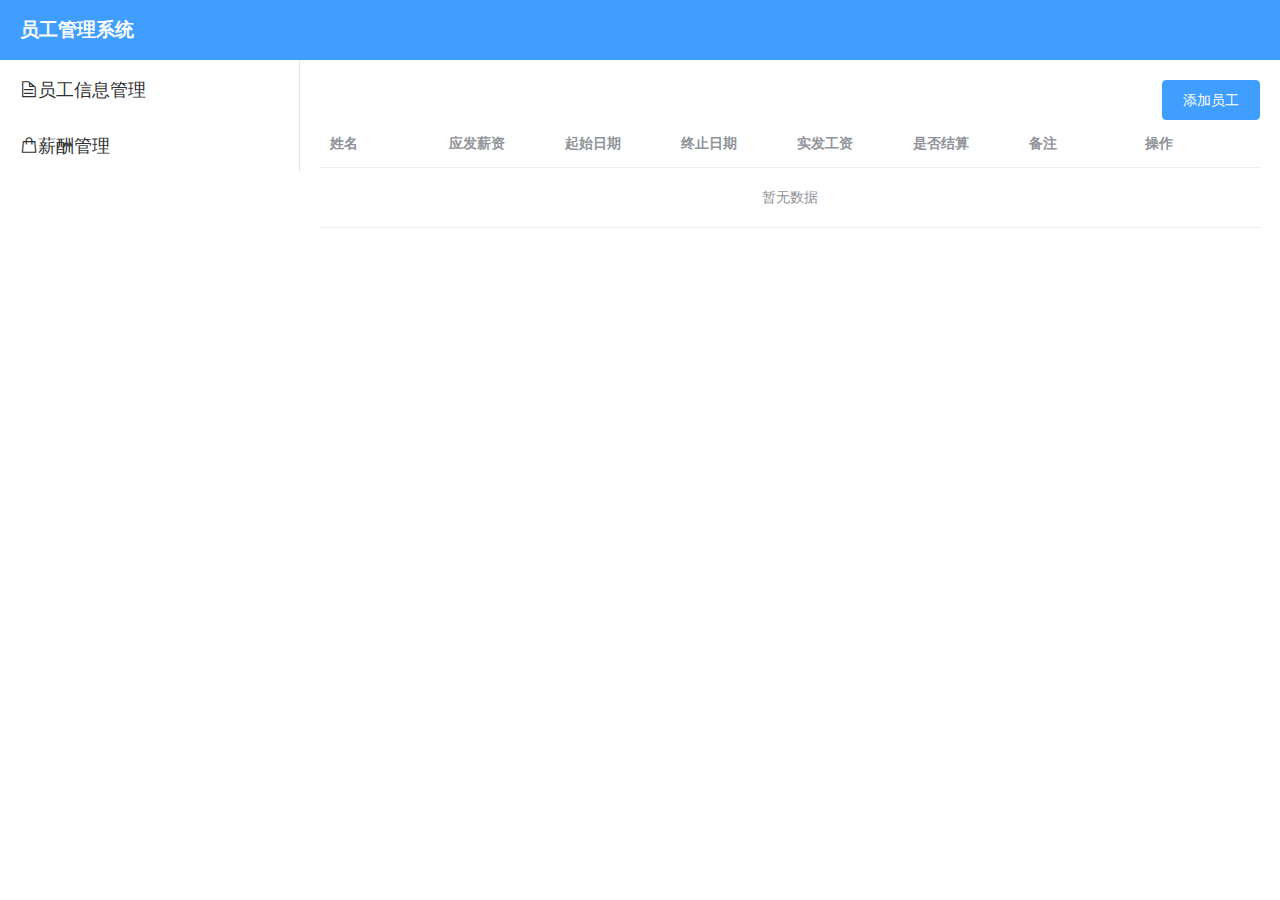
<file: static/wage.html>
<!DOCTYPE html>
<html lang="en">
<head>
	<meta charset="UTF-8">
	<title>薪资管理</title>
	<script src="lib/js/vue.js"></script>
	<script src="lib/js/elementui.js"></script>
	<script src="lib/js/axios.min.js"></script>
	<link rel="stylesheet" href="lib/css/animate.css">
	<link rel="stylesheet" href="lib/css/elementui.css">
	<link rel="stylesheet" href="css/index.css">
</head>
<body>
	<div id="wrap">
		<el-header>
			<h3>员工管理系统</h3>
		</el-header>
		<el-container>
			<el-aside>
				<el-menu>
					<el-menu-item index="1">
						<span slot="title" class="el-icon-document">员工信息管理</span>
					</el-menu-item>
					<el-menu-item index="2">
						<span slot="title" class="el-icon-goods">薪酬管理</span>
					</el-menu-item>
				</el-menu>
			</el-aside>
			<el-main>
				<el-button type="primary" style="float: right;" @click="add">添加员工</el-button>
				<el-dialog :visible.sync="dialog.visible" :title="dialog.massageTitle">
					<el-form label-width="80px" ref="dialog" :model="dialog.data" :rules="rules">
						<el-form-item label="姓名" prop="name">
							<el-input v-model="dialog.data.name"></el-input>
						</el-form-item>
						<el-form-item label="应发薪资" prop="wage">
							<el-input type="number" v-model="dialog.data.wage"></el-input>
						</el-form-item>
						<el-form-item label="起始日期" prop="startDate">
							<el-date-picker v-model="dialog.data.startDate" value-format="yyyy-MM-dd"></el-date-picker>
						</el-form-item>
						<el-form-item label="终止日期" prop="endDate">
							<el-date-picker v-model="dialog.data.endDate" value-format="yyyy-MM-dd"></el-date-picker>
						</el-form-item>
						<el-form-item label="实发工资" v-if="dialog.data.isPay==='已结算'" prop="realWage">
							<el-input type="number" v-model="dialog.data.realWage"></el-input>
						</el-form-item>
						<el-form-item label="是否结算">
							<el-radio-group v-model="dialog.data.isPay">
								<el-radio label="已结算">已结算</el-radio>
								<el-radio label="未结算">未结算</el-radio>
							</el-radio-group>
						</el-form-item>
						<el-form-item label="备注" prop="remark">
							<el-input v-model="dialog.data.remark"></el-input>
						</el-form-item>
						<el-form-item>
							<el-button type="primary" @click="submit">提交</el-button>
							<el-button @click="cancle">取消</el-button>
						</el-form-item>
					</el-form>
				</el-dialog>
				<el-table :data="wage">
				<el-table-column prop="name" label="姓名"></el-table-column>
				<el-table-column prop="wage" label="应发薪资"></el-table-column>
				<el-table-column prop="startDate" label="起始日期"></el-table-column>
				<el-table-column prop="endDate" label="终止日期"></el-table-column>
				<el-table-column prop="realWage" label="实发工资"></el-table-column>
				<el-table-column prop="isPay" label="是否结算"></el-table-column>
				<el-table-column prop="remark" label="备注"></el-table-column>
				<el-table-column label="操作" width="125px">
					<template slot-scope="data">
						<el-button size="small" class="el-icon-edit" type="primary" @click="editInfo(data.$index)"></el-button>
						<el-button size="small" class="el-icon-delete" type="danger" @click="deleteworkers(data.row.id)"></el-button>
					</template>
				</el-table-column>
			</el-main>
		</el-container>
	</div>
	<script src="js/wrap.js"></script>
</body>
</html>
</file>
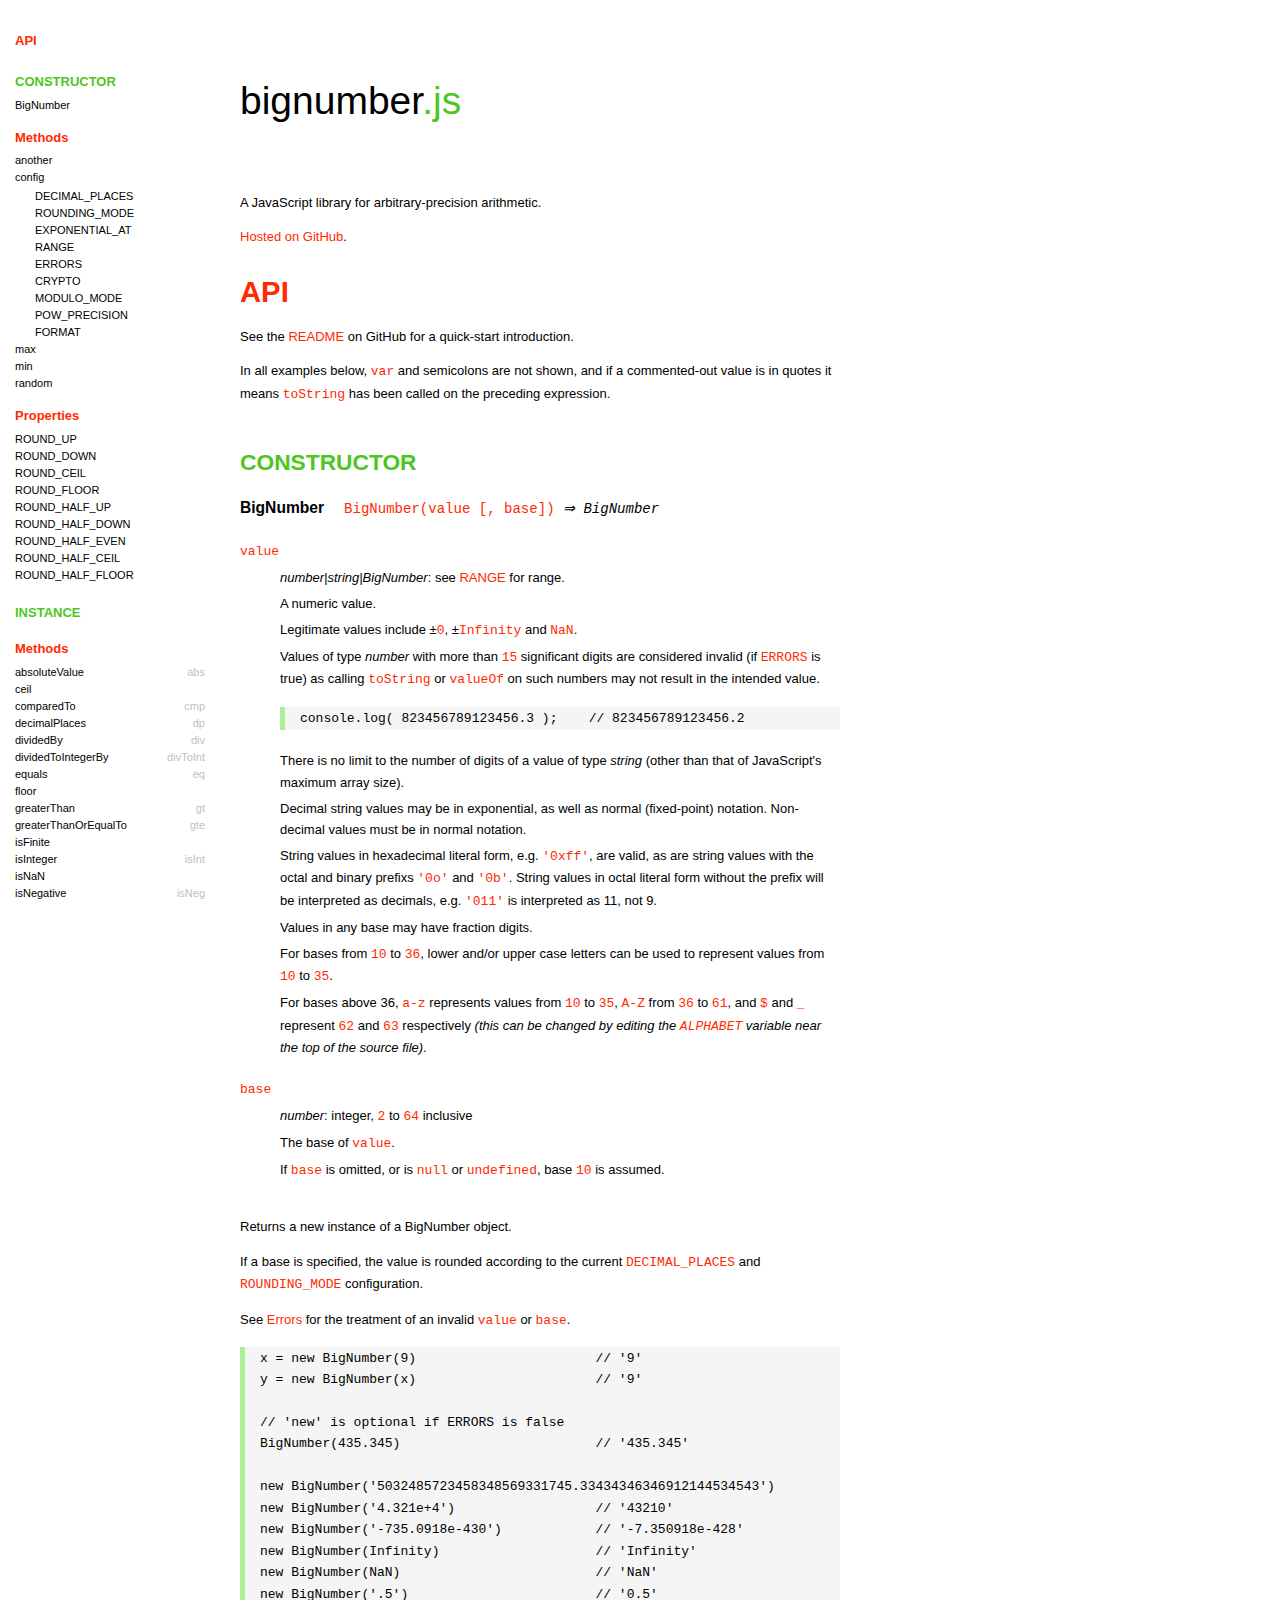
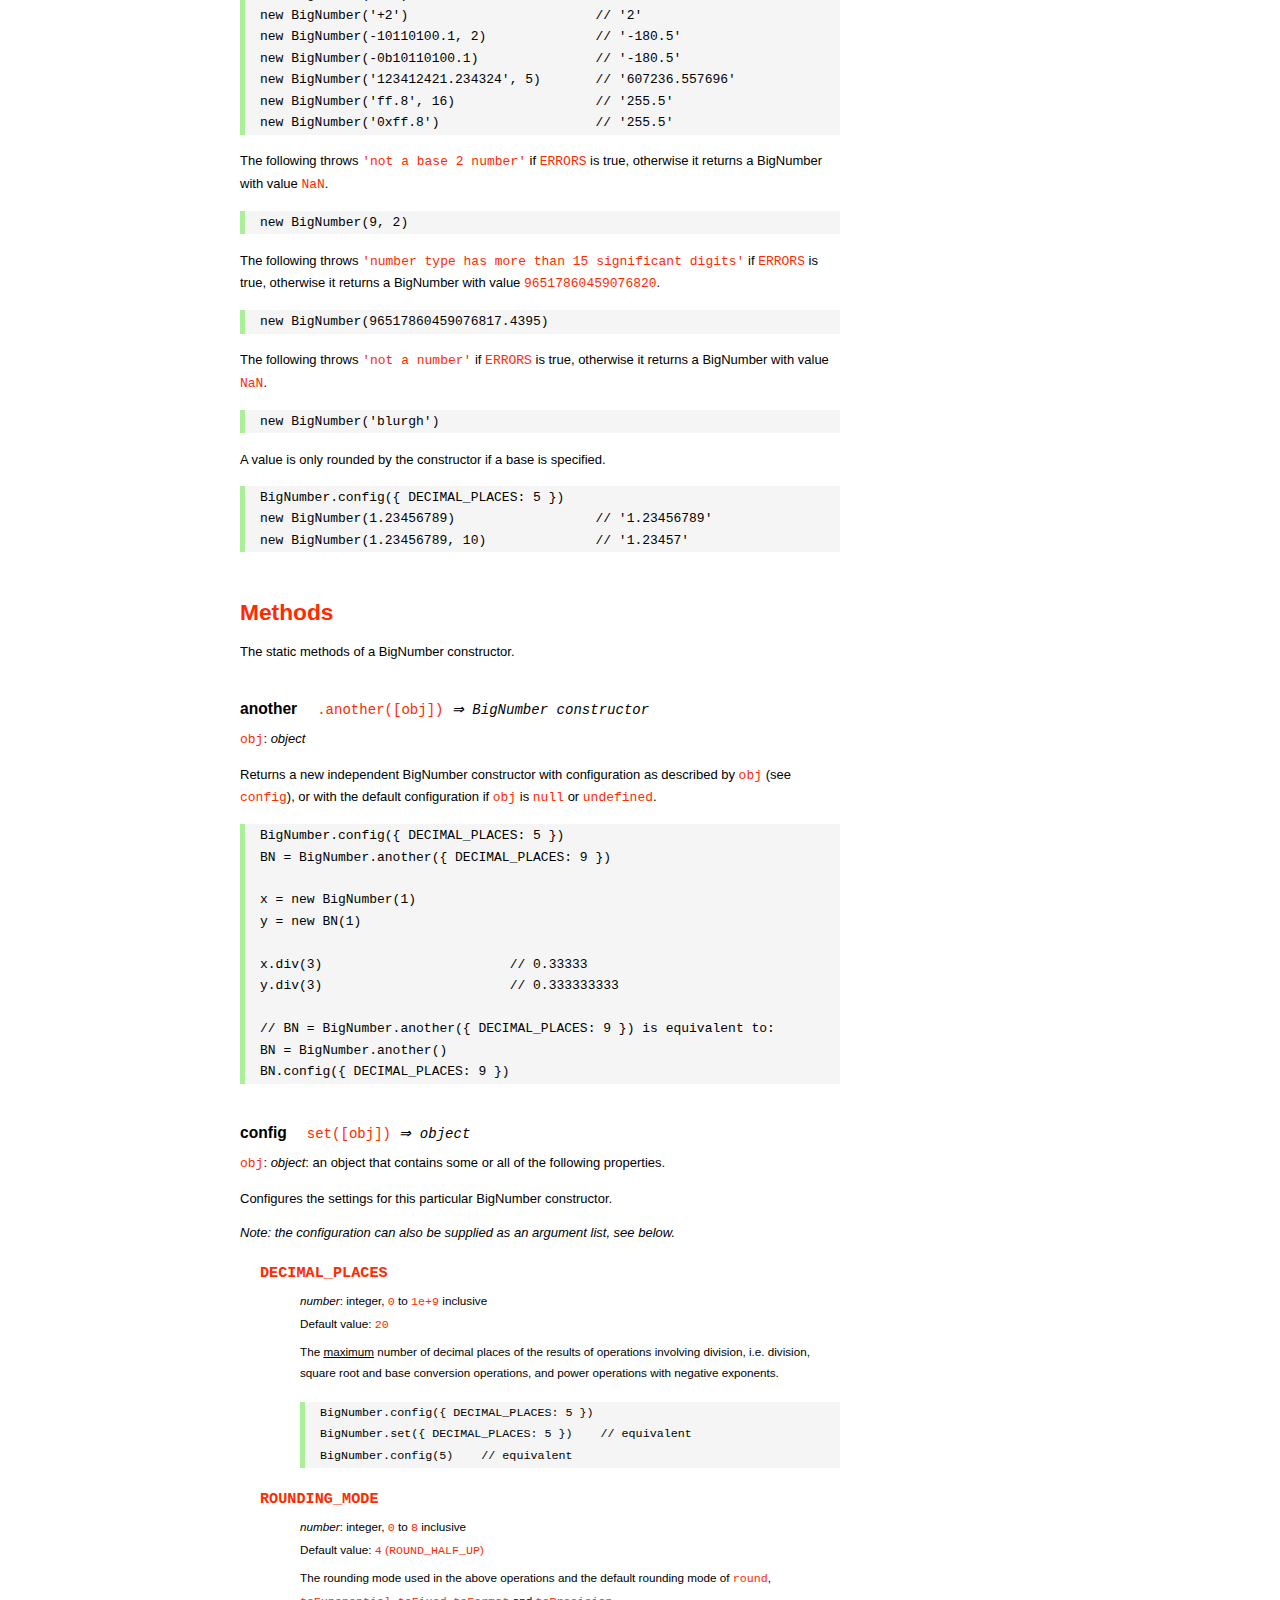
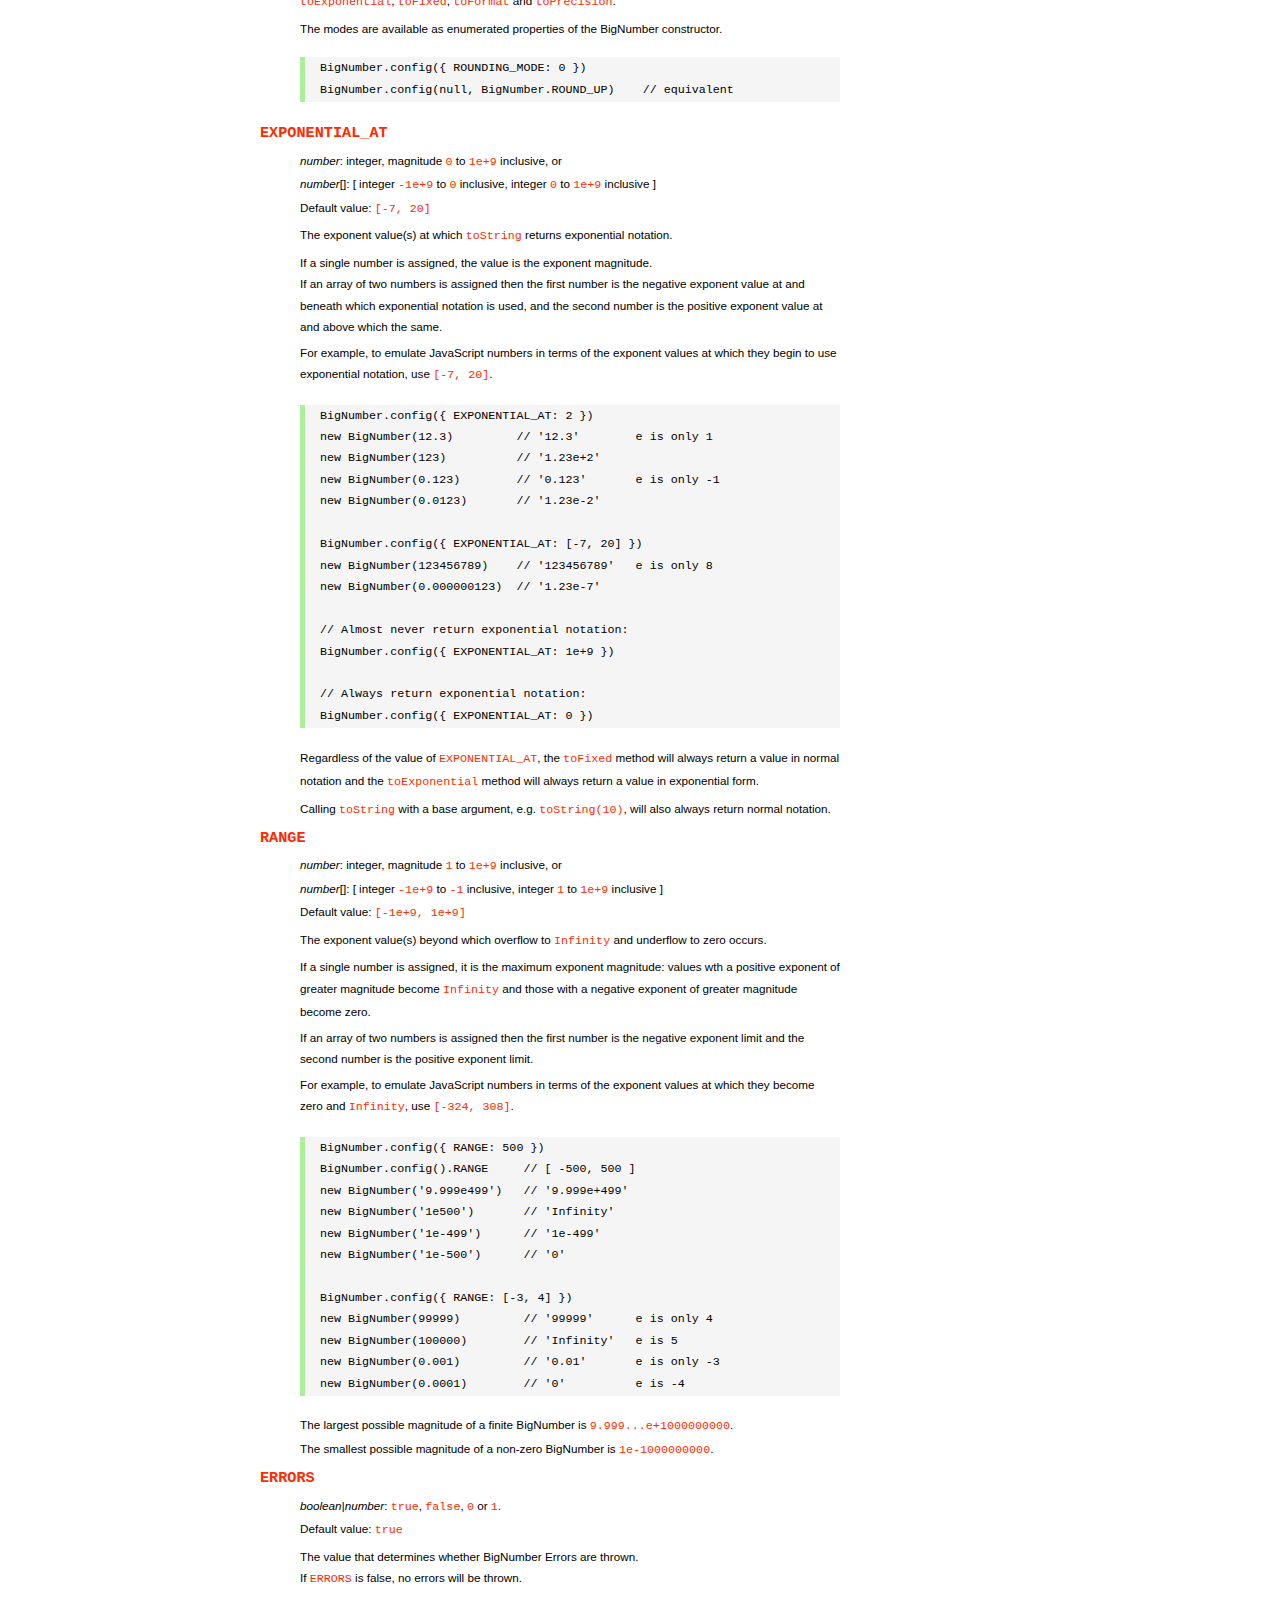
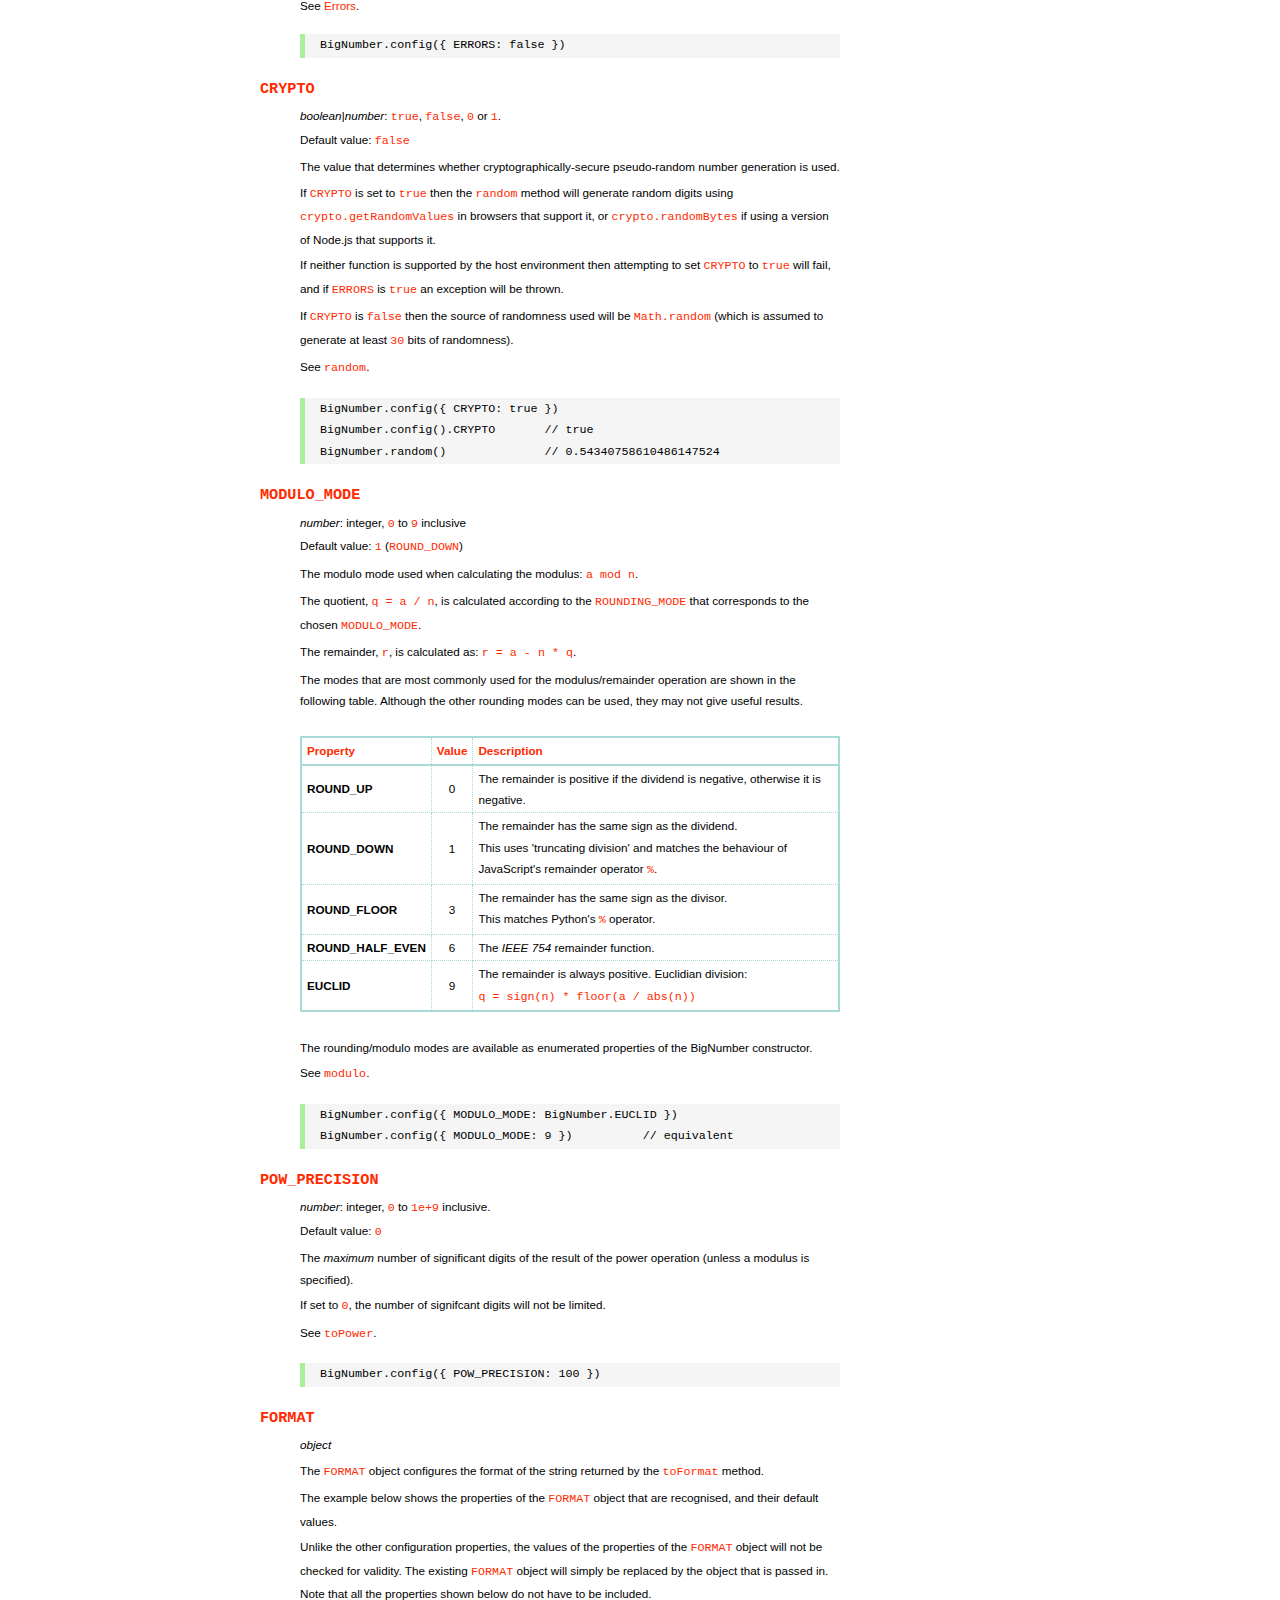
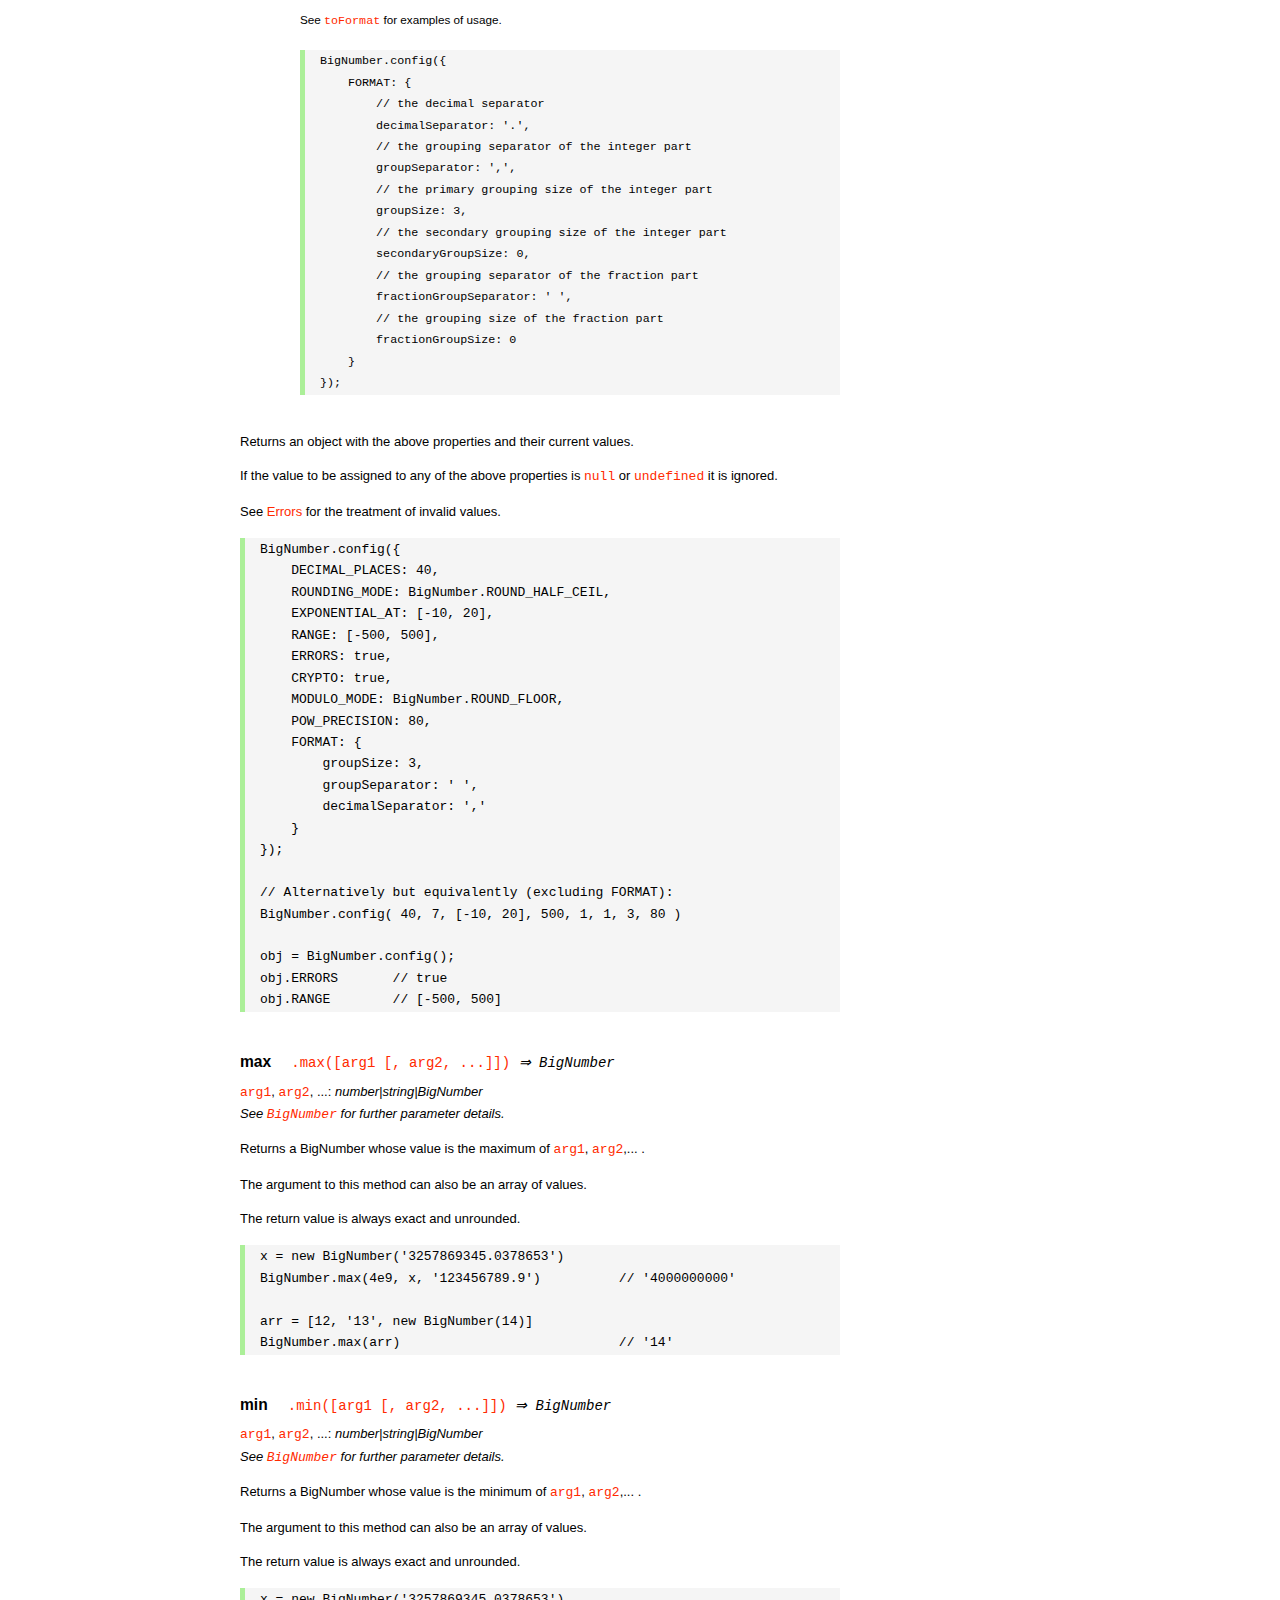
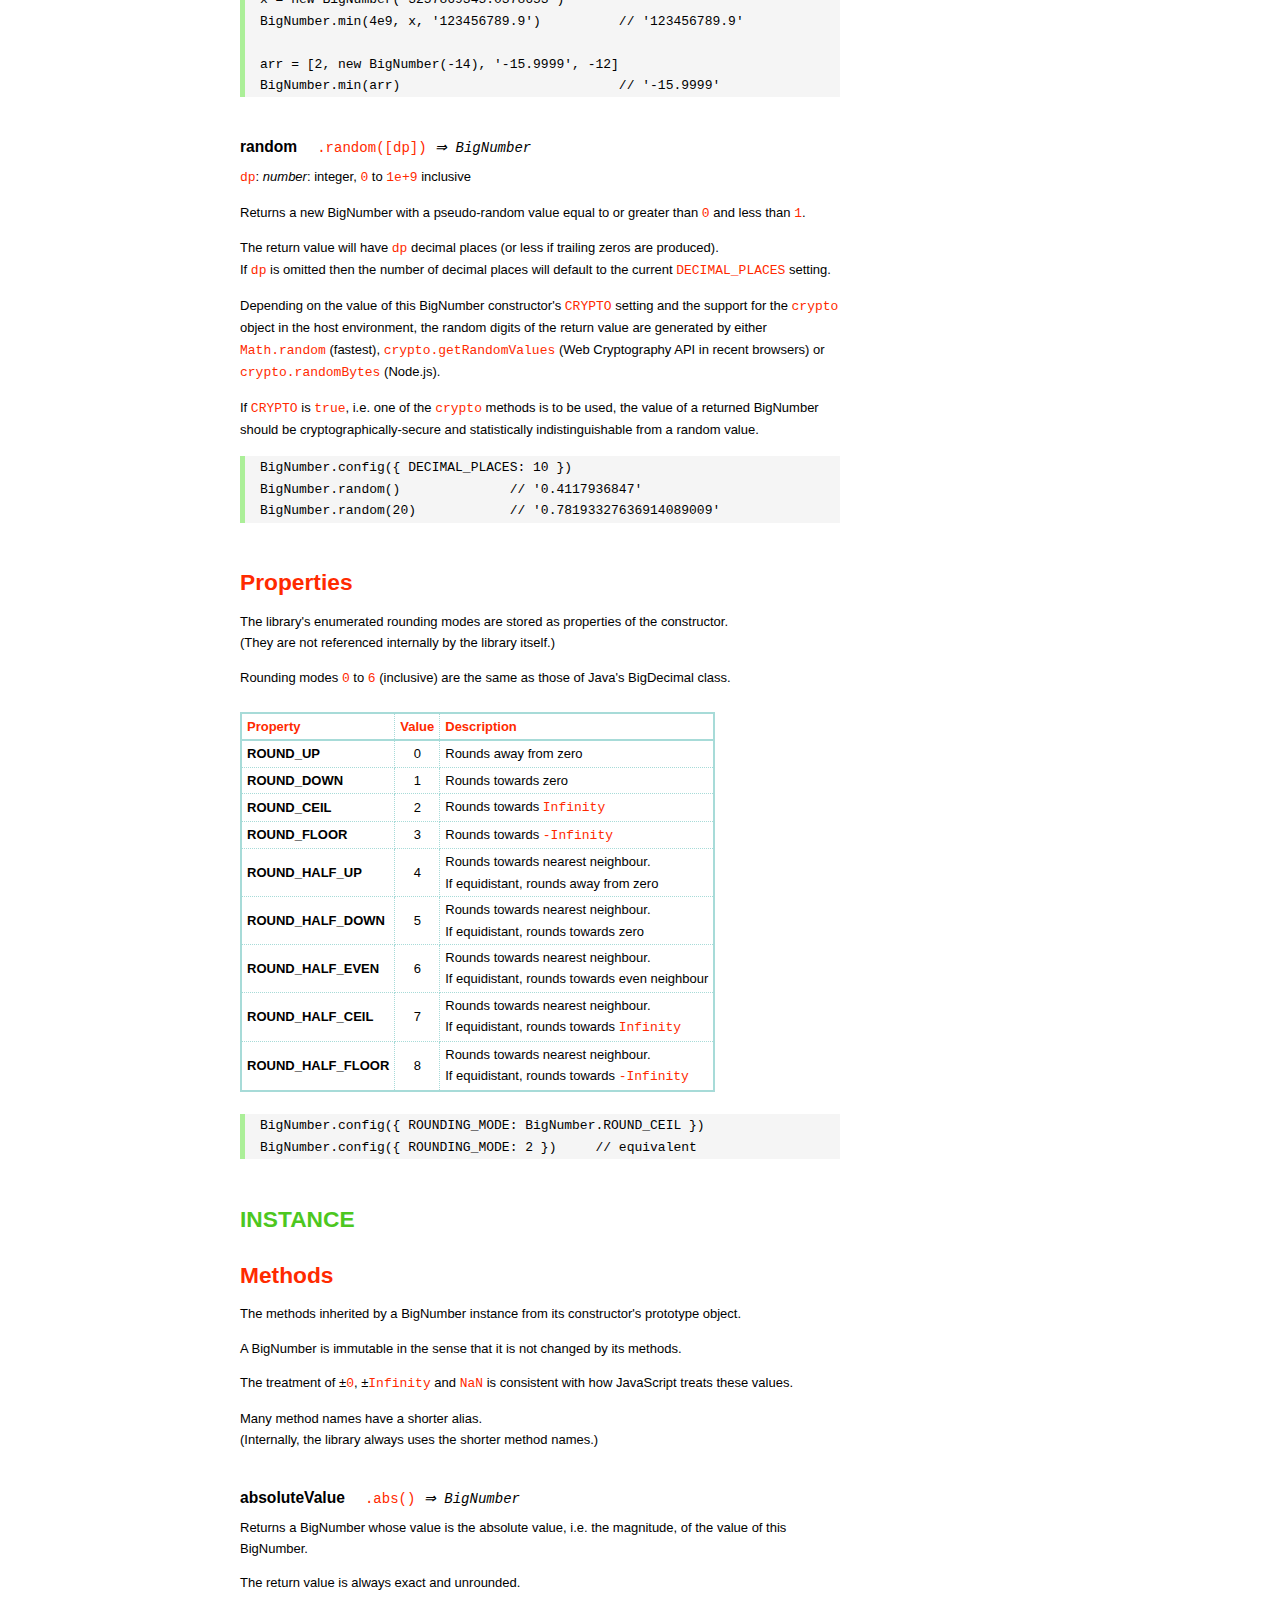
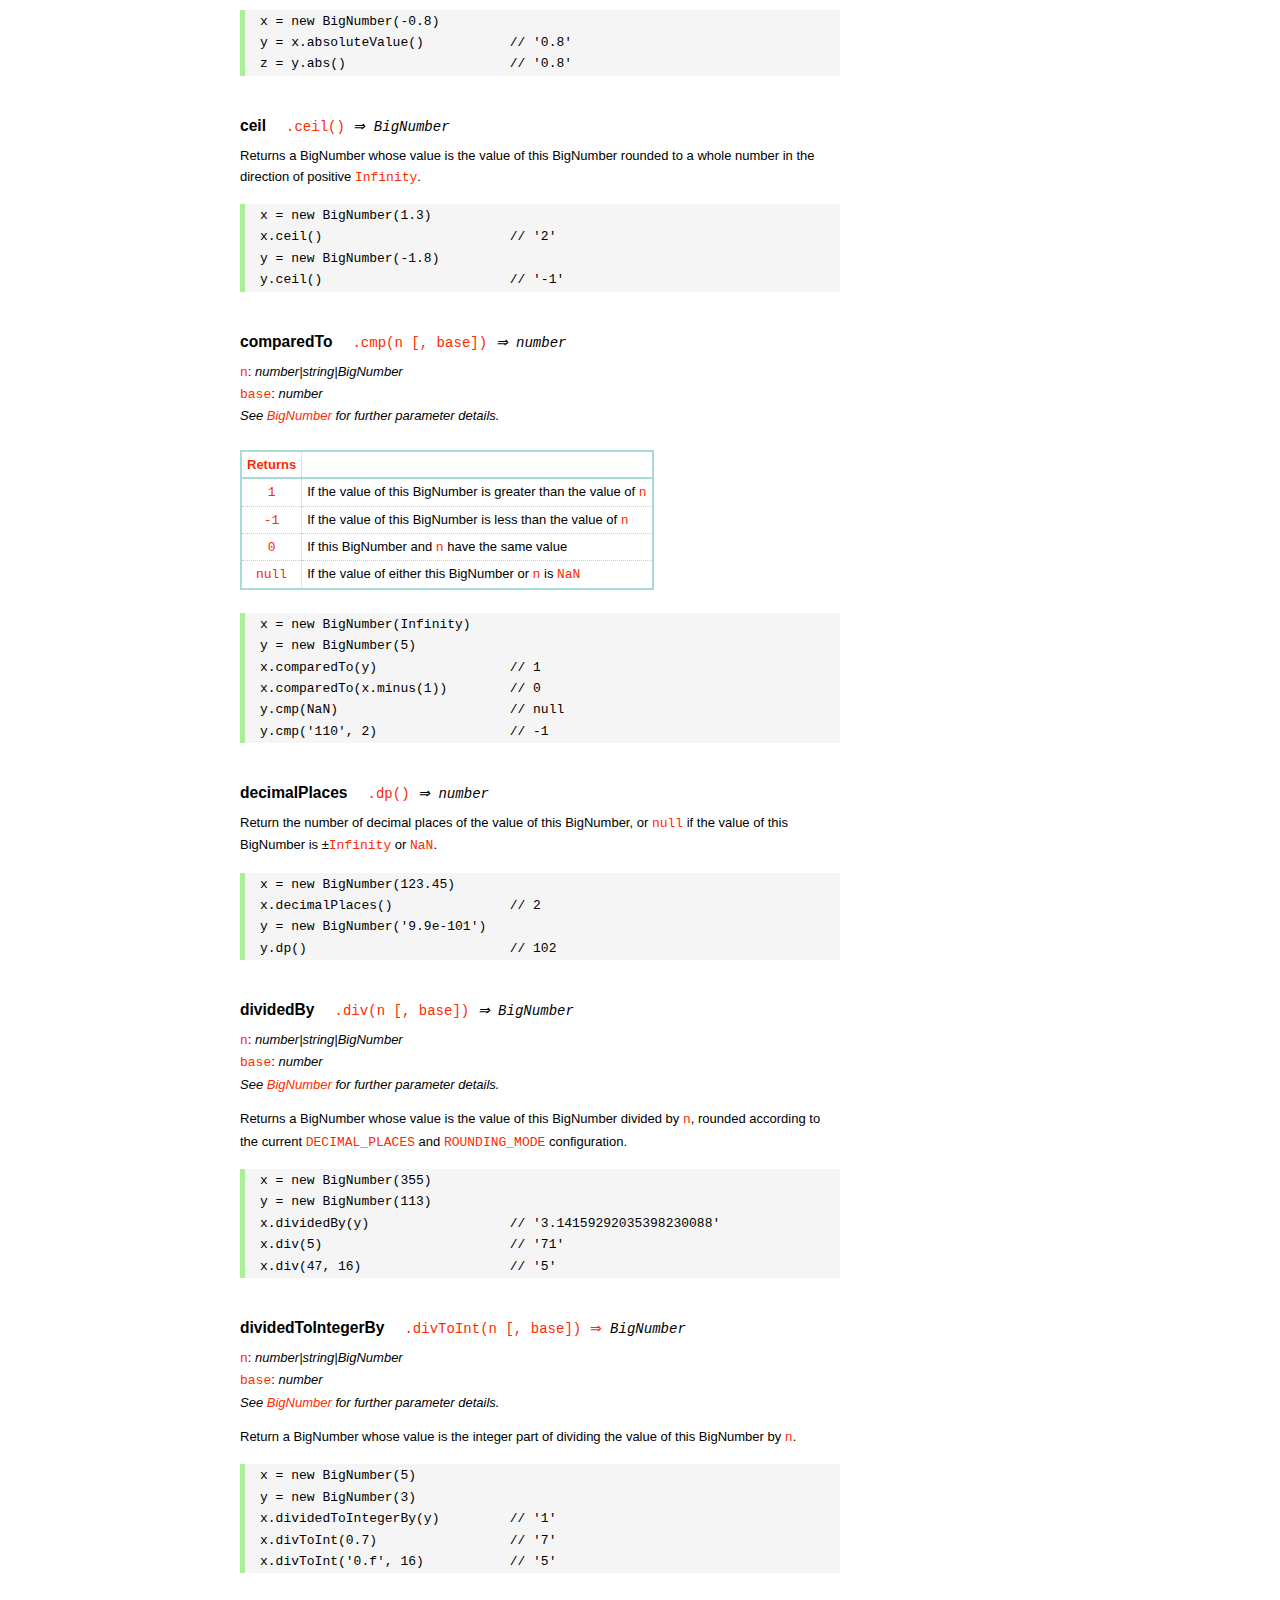
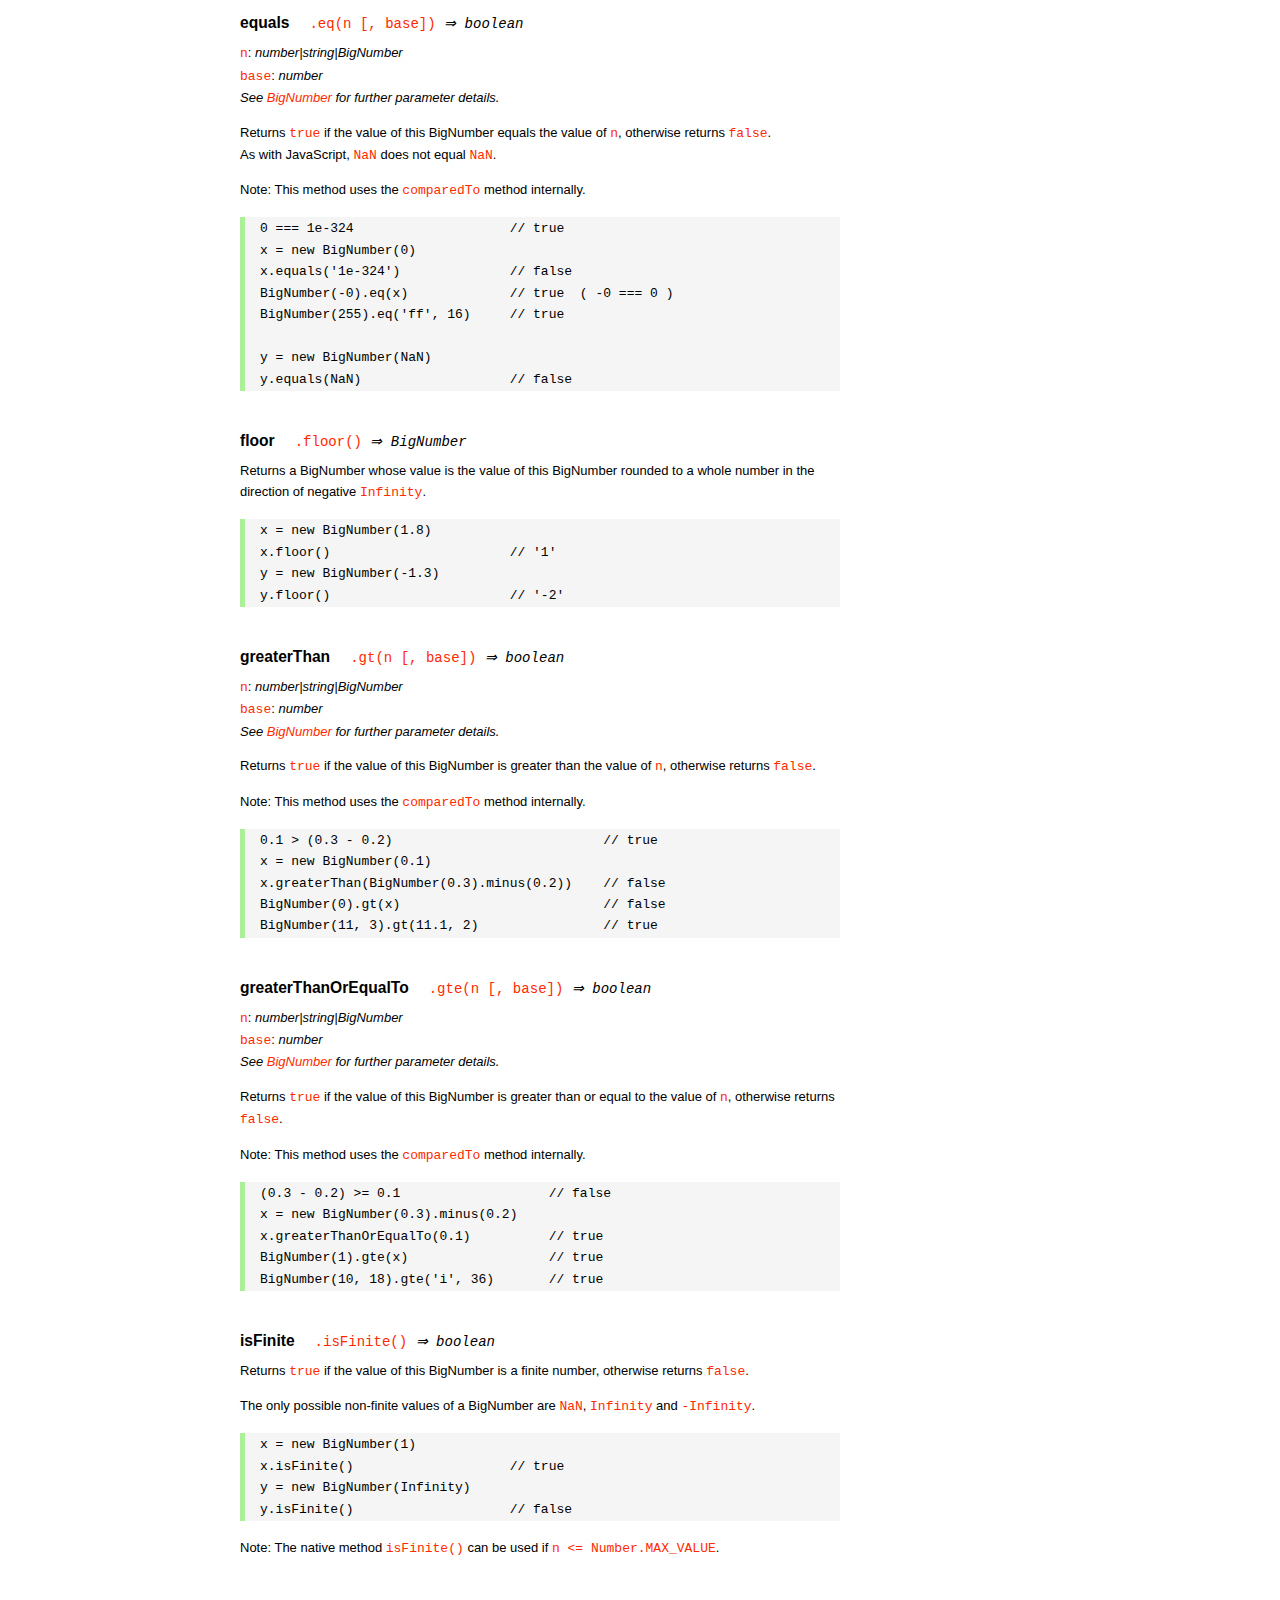
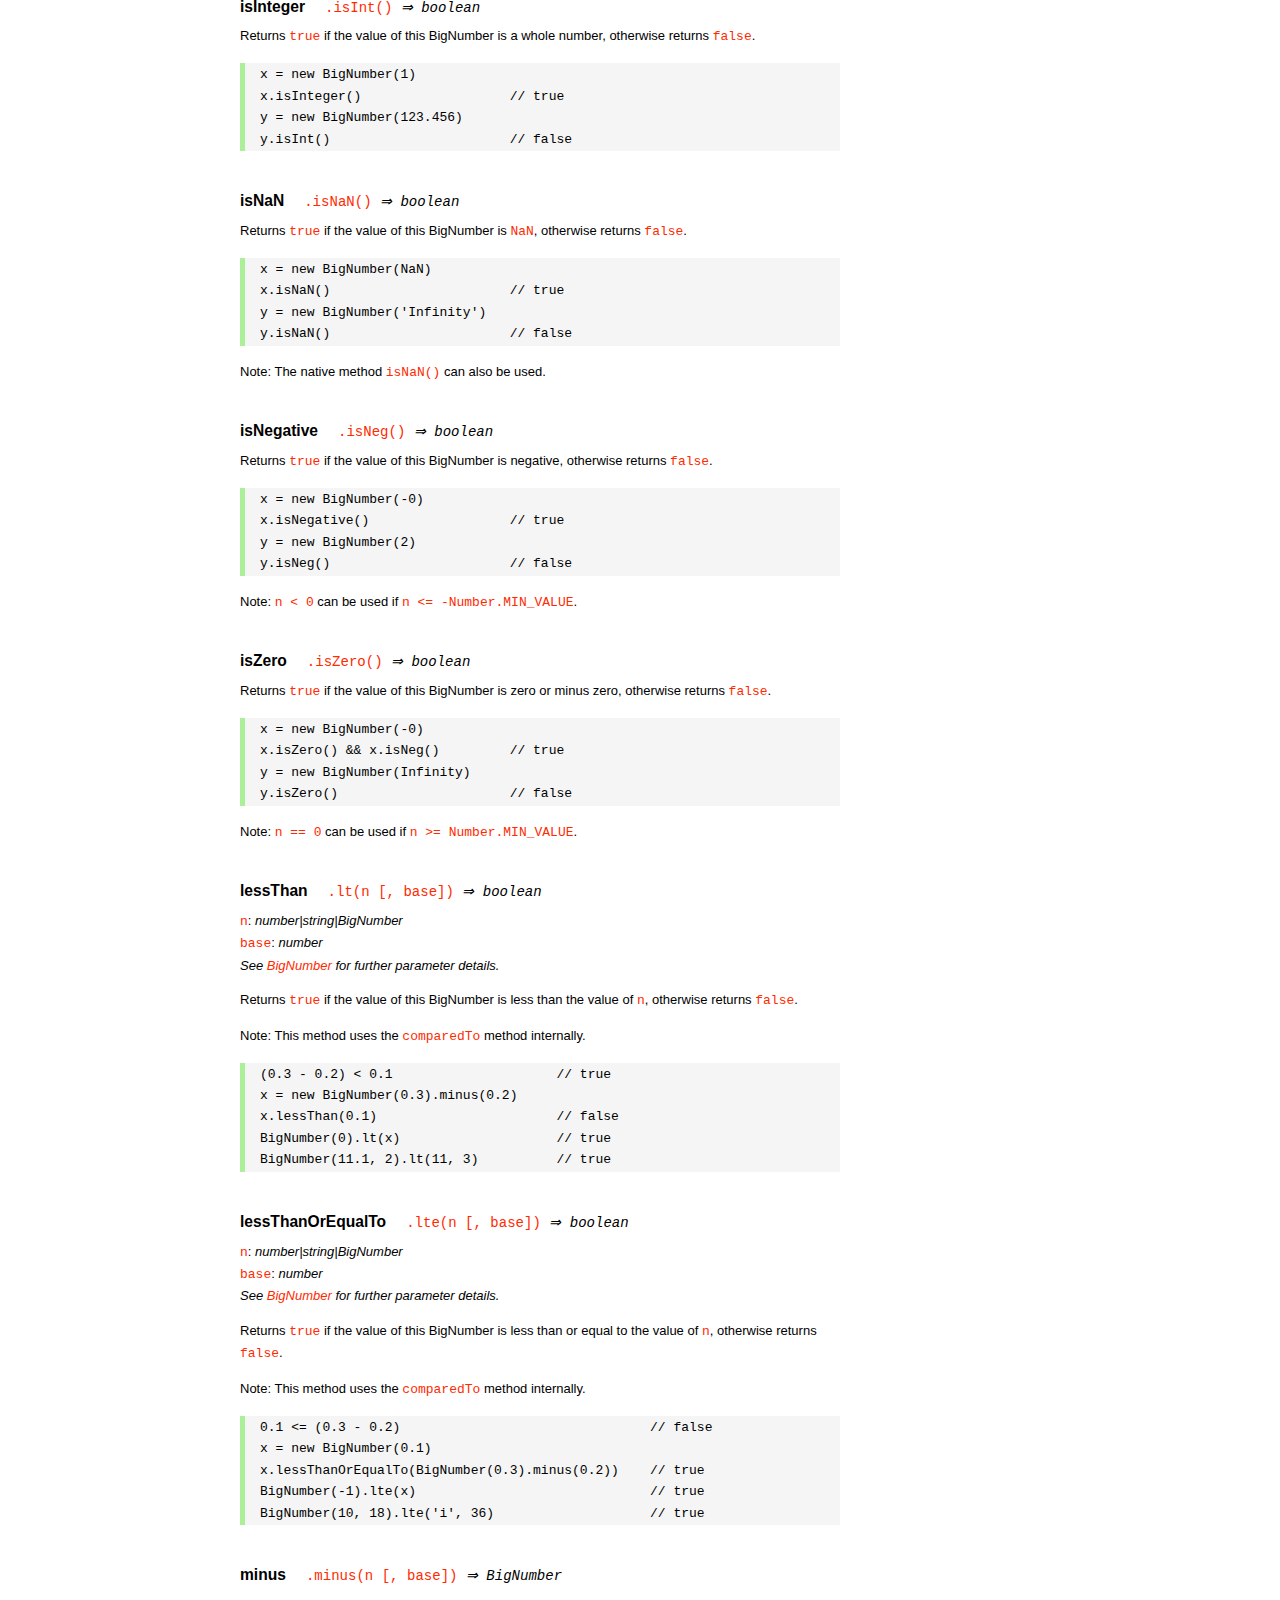
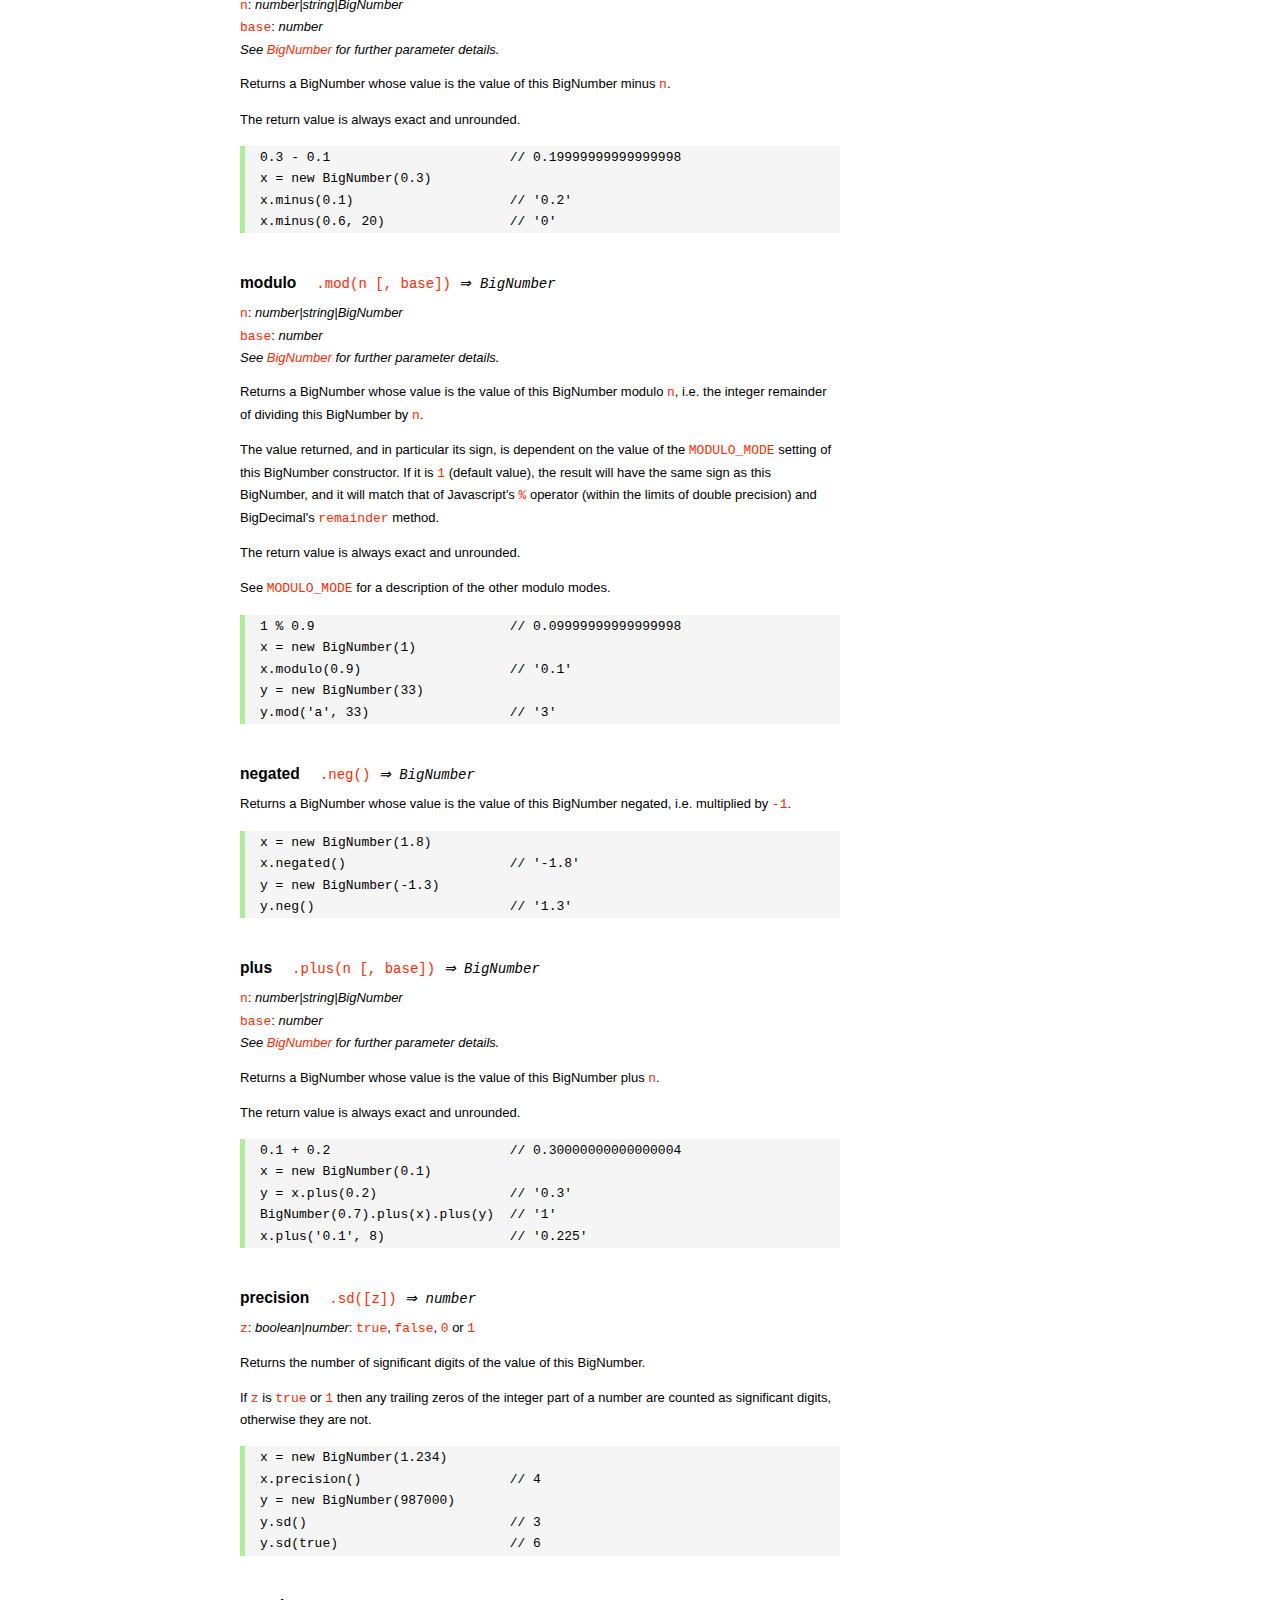
<file: node_modules/bignumber.js/doc/API.html>
<!DOCTYPE HTML>
<html>
<head>
<meta charset="utf-8">
<meta http-equiv="X-UA-Compatible" content="IE=edge">
<meta name="Author" content="M Mclaughlin">
<title>bignumber.js API</title>
<style>
html{font-size:100%}
body{background:#fff;font-family:"Helvetica Neue",Helvetica,Arial,sans-serif;font-size:13px;
  line-height:1.65em;min-height:100%;margin:0}
body,i{color:#000}
.nav{background:#fff;position:fixed;top:0;bottom:0;left:0;width:200px;overflow-y:auto;
  padding:15px 0 30px 15px}
div.container{width:600px;margin:50px 0 50px 240px}
p{margin:0 0 1em;width:600px}
pre,ul{margin:1em 0}
h1,h2,h3,h4,h5{margin:0;padding:1.5em 0 0}
h1,h2{padding:.75em 0}
h1{font:400 3em Verdana,sans-serif;color:#000;margin-bottom:1em}
h2{font-size:2.25em;color:#ff2a00}
h3{font-size:1.75em;color:#4dc71f}
h4{font-size:1.75em;color:#ff2a00;padding-bottom:.75em}
h5{font-size:1.2em;margin-bottom:.4em}
h6{font-size:1.1em;margin-bottom:0.8em;padding:0.5em 0}
dd{padding-top:.35em}
dt{padding-top:.5em}
b{font-weight:700}
dt b{font-size:1.3em}
a,a:visited{color:#ff2a00;text-decoration:none}
a:active,a:hover{outline:0;text-decoration:underline}
.nav a,.nav b,.nav a:visited{display:block;color:#ff2a00;font-weight:700; margin-top:15px}
.nav b{color:#4dc71f;margin-top:20px;cursor:default;width:auto}
ul{list-style-type:none;padding:0 0 0 20px}
.nav ul{line-height:14px;padding-left:0;margin:5px 0 0}
.nav ul a,.nav ul a:visited,span{display:inline;color:#000;font-family:Verdana,Geneva,sans-serif;
  font-size:11px;font-weight:400;margin:0}
.inset,ul.inset{margin-left:20px}
.inset{font-size:.9em}
.nav li{width:auto;margin:0 0 3px}
.alias{font-style:italic;margin-left:20px}
table{border-collapse:collapse;border-spacing:0;border:2px solid #a7dbd8;margin:1.75em 0;padding:0}
td,th{text-align:left;margin:0;padding:2px 5px;border:1px dotted #a7dbd8}
th{border-top:2px solid #a7dbd8;border-bottom:2px solid #a7dbd8;color:#ff2a00}
code,pre{font-family:Consolas, monaco, monospace;font-weight:400}
pre{background:#f5f5f5;white-space:pre-wrap;word-wrap:break-word;border-left:5px solid #abef98;
  padding:1px 0 1px 15px;margin:1.2em 0}
code,.nav-title{color:#ff2a00}
.end{margin-bottom:25px}
.centre{text-align:center}
.error-table{font-size:13px;width:100%}
#faq{margin:3em 0 0}
li span{float:right;margin-right:10px;color:#c0c0c0}
#js{font:inherit;color:#4dc71f}
</style>
</head>
<body>

  <div class="nav">

    <a class='nav-title' href="#">API</a>

    <b> CONSTRUCTOR </b>
    <ul>
      <li><a href="#bignumber">BigNumber</a></li>
    </ul>

    <a href="#methods">Methods</a>
    <ul>
      <li><a href="#another">another</a></li>
      <li><a href="#config" >config</a></li>
      <li>
        <ul class="inset">
          <li><a href="#decimal-places">DECIMAL_PLACES</a></li>
          <li><a href="#rounding-mode" >ROUNDING_MODE</a></li>
          <li><a href="#exponential-at">EXPONENTIAL_AT</a></li>
          <li><a href="#range"         >RANGE</a></li>
          <li><a href="#errors"        >ERRORS</a></li>
          <li><a href="#crypto"        >CRYPTO</a></li>
          <li><a href="#modulo-mode"   >MODULO_MODE</a></li>
          <li><a href="#pow-precision" >POW_PRECISION</a></li>
          <li><a href="#format"        >FORMAT</a></li>
        </ul>
      </li>
      <li><a href="#max"   >max</a></li>
      <li><a href="#min"   >min</a></li>
      <li><a href="#random">random</a></li>
    </ul>

    <a href="#constructor-properties">Properties</a>
    <ul>
      <li><a href="#round-up"        >ROUND_UP</a></li>
      <li><a href="#round-down"      >ROUND_DOWN</a></li>
      <li><a href="#round-ceil"      >ROUND_CEIL</a></li>
      <li><a href="#round-floor"     >ROUND_FLOOR</a></li>
      <li><a href="#round-half-up"   >ROUND_HALF_UP</a></li>
      <li><a href="#round-half-down" >ROUND_HALF_DOWN</a></li>
      <li><a href="#round-half-even" >ROUND_HALF_EVEN</a></li>
      <li><a href="#round-half-ceil" >ROUND_HALF_CEIL</a></li>
      <li><a href="#round-half-floor">ROUND_HALF_FLOOR</a></li>
    </ul>

    <b> INSTANCE </b>

    <a href="#prototype-methods">Methods</a>
    <ul>
      <li><a href="#abs"    >absoluteValue       </a><span>abs</span>     </li>
      <li><a href="#ceil"   >ceil                </a>                     </li>
      <li><a href="#cmp"    >comparedTo          </a><span>cmp</span>     </li>
      <li><a href="#dp"     >decimalPlaces       </a><span>dp</span>      </li>
      <li><a href="#div"    >dividedBy           </a><span>div</span>     </li>
      <li><a href="#divInt" >dividedToIntegerBy  </a><span>divToInt</span></li>
      <li><a href="#eq"     >equals              </a><span>eq</span>      </li>
      <li><a href="#floor"  >floor               </a>                     </li>
      <li><a href="#gt"     >greaterThan         </a><span>gt</span>      </li>
      <li><a href="#gte"    >greaterThanOrEqualTo</a><span>gte</span>     </li>
      <li><a href="#isF"    >isFinite            </a>                     </li>
      <li><a href="#isInt"  >isInteger           </a><span>isInt</span>   </li>
      <li><a href="#isNaN"  >isNaN               </a>                     </li>
      <li><a href="#isNeg"  >isNegative          </a><span>isNeg</span>   </li>
      <li><a href="#isZ"    >isZero              </a>                     </li>
      <li><a href="#lt"     >lessThan            </a><span>lt</span>      </li>
      <li><a href="#lte"    >lessThanOrEqualTo   </a><span>lte</span>     </li>
      <li><a href="#minus"  >minus               </a><span>sub</span>     </li>
      <li><a href="#mod"    >modulo              </a><span>mod</span>     </li>
      <li><a href="#neg"    >negated             </a><span>neg</span>     </li>
      <li><a href="#plus"   >plus                </a><span>add</span>     </li>
      <li><a href="#sd"     >precision           </a><span>sd</span>      </li>
      <li><a href="#round"  >round               </a>                     </li>
      <li><a href="#shift"  >shift               </a>                     </li>
      <li><a href="#sqrt"   >squareRoot          </a><span>sqrt</span>    </li>
      <li><a href="#times"  >times               </a><span>mul</span>     </li>
      <li><a href="#toD"    >toDigits            </a>                     </li>
      <li><a href="#toE"    >toExponential       </a>                     </li>
      <li><a href="#toFix"  >toFixed             </a>                     </li>
      <li><a href="#toFor"  >toFormat            </a>                     </li>
      <li><a href="#toFr"   >toFraction          </a>                     </li>
      <li><a href="#toJSON" >toJSON              </a>                     </li>
      <li><a href="#toN"    >toNumber            </a>                     </li>
      <li><a href="#pow"    >toPower             </a><span>pow</span>     </li>
      <li><a href="#toP"    >toPrecision         </a>                     </li>
      <li><a href="#toS"    >toString            </a>                     </li>
      <li><a href="#trunc"  >truncated           </a><span>trunc</span>   </li>
      <li><a href="#valueOf">valueOf             </a>                     </li>
    </ul>

    <a href="#instance-properties">Properties</a>
    <ul>
      <li><a href="#coefficient">c: coefficient</a></li>
      <li><a href="#exponent"   >e: exponent</a></li>
      <li><a href="#sign"       >s: sign</a></li>
      <li><a href="#isbig"      >isBigNumber</a></li>
    </ul>

    <a href="#zero-nan-infinity">Zero, NaN &amp; Infinity</a>
    <a href="#Errors">Errors</a>
    <a class='end' href="#faq">FAQ</a>

  </div>

  <div class="container">

    <h1>bignumber<span id='js'>.js</span></h1>

    <p>A JavaScript library for arbitrary-precision arithmetic.</p>
    <p><a href="https://github.com/MikeMcl/bignumber.js">Hosted on GitHub</a>. </p>

    <h2>API</h2>

    <p>
      See the <a href='https://github.com/MikeMcl/bignumber.js'>README</a> on GitHub for a
      quick-start introduction.
    </p>
    <p>
      In all examples below, <code>var</code> and semicolons are not shown, and if a commented-out
      value is in quotes it means <code>toString</code> has been called on the preceding expression.
    </p>


    <h3>CONSTRUCTOR</h3>

    <h5 id="bignumber">
      BigNumber<code class='inset'>BigNumber(value [, base]) <i>&rArr; BigNumber</i></code>
    </h5>
    <dl>
      <dt><code>value</code></dt>
      <dd>
        <i>number|string|BigNumber</i>: see <a href='#range'>RANGE</a> for
        range.
      </dd>
      <dd>
        A numeric value.
      </dd>
      <dd>
        Legitimate values include &plusmn;<code>0</code>, &plusmn;<code>Infinity</code> and
        <code>NaN</code>.
      </dd>
      <dd>
        Values of type <em>number</em> with more than <code>15</code> significant digits are
        considered invalid (if <a href='#errors'><code>ERRORS</code></a> is true) as calling
        <code><a href='#toS'>toString</a></code> or <code><a href='#valueOf'>valueOf</a></code> on
        such numbers may not result in the intended value.
        <pre>console.log( 823456789123456.3 );    // 823456789123456.2</pre>
      </dd>
      <dd>
        There is no limit to the number of digits of a value of type <em>string</em> (other than
        that of JavaScript's maximum array size).
      </dd>
      <dd>
        Decimal string values may be in exponential, as well as normal (fixed-point) notation.
        Non-decimal values must be in normal notation.
      </dd>
      <dd>
        String values in hexadecimal literal form, e.g. <code>'0xff'</code>, are valid, as are
        string values with the octal and binary prefixs <code>'0o'</code> and <code>'0b'</code>.
        String values in octal literal form without the prefix will be interpreted as
        decimals, e.g. <code>'011'</code> is interpreted as 11, not 9.
      </dd>
      <dd>Values in any base may have fraction digits.</dd>
      <dd>
        For bases from <code>10</code> to <code>36</code>, lower and/or upper case letters can be
        used to represent values from <code>10</code> to <code>35</code>.
      </dd>
      <dd>
        For bases above 36, <code>a-z</code> represents values from <code>10</code> to
        <code>35</code>, <code>A-Z</code> from <code>36</code> to <code>61</code>, and
        <code>$</code> and <code>_</code> represent <code>62</code> and <code>63</code> respectively
        <i>(this can be changed by editing the <code>ALPHABET</code> variable near the top of the
        source file)</i>.
      </dd>
    </dl>
    <dl>
      <dt><code>base</code></dt>
      <dd>
        <i>number</i>: integer, <code>2</code> to <code>64</code> inclusive
      </dd>
      <dd>The base of <code>value</code>.</dd>
      <dd>
        If <code>base</code> is omitted, or is <code>null</code> or <code>undefined</code>, base
        <code>10</code> is assumed.
      </dd>
    </dl>
    <br />
    <p>Returns a new instance of a BigNumber object.</p>
    <p>
      If a base is specified, the value is rounded according to
      the current <a href='#decimal-places'><code>DECIMAL_PLACES</code></a> and
      <a href='#rounding-mode'><code>ROUNDING_MODE</code></a> configuration.
    </p>
    <p>
      See <a href='#Errors'>Errors</a> for the treatment of an invalid <code>value</code> or
      <code>base</code>.
    </p>
    <pre>
x = new BigNumber(9)                       // '9'
y = new BigNumber(x)                       // '9'

// 'new' is optional if ERRORS is false
BigNumber(435.345)                         // '435.345'

new BigNumber('5032485723458348569331745.33434346346912144534543')
new BigNumber('4.321e+4')                  // '43210'
new BigNumber('-735.0918e-430')            // '-7.350918e-428'
new BigNumber(Infinity)                    // 'Infinity'
new BigNumber(NaN)                         // 'NaN'
new BigNumber('.5')                        // '0.5'
new BigNumber('+2')                        // '2'
new BigNumber(-10110100.1, 2)              // '-180.5'
new BigNumber(-0b10110100.1)               // '-180.5'
new BigNumber('123412421.234324', 5)       // '607236.557696'
new BigNumber('ff.8', 16)                  // '255.5'
new BigNumber('0xff.8')                    // '255.5'</pre>
    <p>
      The following throws <code>'not a base 2 number'</code> if
      <a href='#errors'><code>ERRORS</code></a> is true, otherwise it returns a BigNumber with value
      <code>NaN</code>.
    </p>
    <pre>new BigNumber(9, 2)</pre>
    <p>
      The following throws <code>'number type has more than 15 significant digits'</code> if
      <a href='#errors'><code>ERRORS</code></a> is true, otherwise it returns a BigNumber with value
      <code>96517860459076820</code>.
    </p>
    <pre>new BigNumber(96517860459076817.4395)</pre>
    <p>
      The following throws <code>'not a number'</code> if <a href='#errors'><code>ERRORS</code></a>
      is true, otherwise it returns a BigNumber with value <code>NaN</code>.
    </p>
    <pre>new BigNumber('blurgh')</pre>
    <p>
      A value is only rounded by the constructor if a base is specified.
    </p>
    <pre>BigNumber.config({ DECIMAL_PLACES: 5 })
new BigNumber(1.23456789)                  // '1.23456789'
new BigNumber(1.23456789, 10)              // '1.23457'</pre>



    <h4 id="methods">Methods</h4>
     <p>The static methods of a BigNumber constructor.</p>




    <h5 id="another">
       another<code class='inset'>.another([obj]) <i>&rArr; BigNumber constructor</i></code>
    </h5>
    <p><code>obj</code>: <i>object</i></p>
    <p>
      Returns a new independent BigNumber constructor with configuration as described by
      <code>obj</code> (see <a href='#config'><code>config</code></a>), or with the default
      configuration if <code>obj</code> is <code>null</code> or <code>undefined</code>.
    </p>
    <pre>BigNumber.config({ DECIMAL_PLACES: 5 })
BN = BigNumber.another({ DECIMAL_PLACES: 9 })

x = new BigNumber(1)
y = new BN(1)

x.div(3)                        // 0.33333
y.div(3)                        // 0.333333333

// BN = BigNumber.another({ DECIMAL_PLACES: 9 }) is equivalent to:
BN = BigNumber.another()
BN.config({ DECIMAL_PLACES: 9 })</pre>



    <h5 id="config">config<code class='inset'>set([obj]) <i>&rArr; object</i></code></h5>
    <p>
      <code>obj</code>: <i>object</i>: an object that contains some or all of the following
      properties.
    </p>
    <p>Configures the settings for this particular BigNumber constructor.</p>
    <p><i>Note: the configuration can also be supplied as an argument list, see below.</i></p>
    <dl class='inset'>
      <dt id="decimal-places"><code><b>DECIMAL_PLACES</b></code></dt>
      <dd>
        <i>number</i>: integer, <code>0</code> to <code>1e+9</code> inclusive<br />
        Default value: <code>20</code>
      </dd>
      <dd>
        The <u>maximum</u> number of decimal places of the results of operations involving
        division, i.e. division, square root and base conversion operations, and power
        operations with negative exponents.<br />
      </dd>
      <dd>
      <pre>BigNumber.config({ DECIMAL_PLACES: 5 })
BigNumber.set({ DECIMAL_PLACES: 5 })    // equivalent
BigNumber.config(5)    // equivalent</pre>
      </dd>



      <dt id="rounding-mode"><code><b>ROUNDING_MODE</b></code></dt>
      <dd>
        <i>number</i>: integer, <code>0</code> to <code>8</code> inclusive<br />
        Default value: <code>4</code> <a href="#round-half-up">(<code>ROUND_HALF_UP</code>)</a>
      </dd>
      <dd>
        The rounding mode used in the above operations and the default rounding mode of
        <a href='#round'><code>round</code></a>,
        <a href='#toE'><code>toExponential</code></a>,
        <a href='#toFix'><code>toFixed</code></a>,
        <a href='#toFor'><code>toFormat</code></a> and
        <a href='#toP'><code>toPrecision</code></a>.
      </dd>
      <dd>The modes are available as enumerated properties of the BigNumber constructor.</dd>
       <dd>
      <pre>BigNumber.config({ ROUNDING_MODE: 0 })
BigNumber.config(null, BigNumber.ROUND_UP)    // equivalent</pre>
        </dd>



      <dt id="exponential-at"><code><b>EXPONENTIAL_AT</b></code></dt>
      <dd>
        <i>number</i>: integer, magnitude <code>0</code> to <code>1e+9</code> inclusive, or
        <br />
        <i>number</i>[]: [ integer <code>-1e+9</code> to <code>0</code> inclusive, integer
        <code>0</code> to <code>1e+9</code> inclusive ]<br />
        Default value: <code>[-7, 20]</code>
      </dd>
      <dd>
        The exponent value(s) at which <code>toString</code> returns exponential notation.
      </dd>
      <dd>
        If a single number is assigned, the value is the exponent magnitude.<br />
        If an array of two numbers is assigned then the first number is the negative exponent
        value at and beneath which exponential notation is used, and the second number is the
        positive exponent value at and above which the same.
      </dd>
      <dd>
        For example, to emulate JavaScript numbers in terms of the exponent values at which they
        begin to use exponential notation, use <code>[-7, 20]</code>.
      </dd>
      <dd>
      <pre>BigNumber.config({ EXPONENTIAL_AT: 2 })
new BigNumber(12.3)         // '12.3'        e is only 1
new BigNumber(123)          // '1.23e+2'
new BigNumber(0.123)        // '0.123'       e is only -1
new BigNumber(0.0123)       // '1.23e-2'

BigNumber.config({ EXPONENTIAL_AT: [-7, 20] })
new BigNumber(123456789)    // '123456789'   e is only 8
new BigNumber(0.000000123)  // '1.23e-7'

// Almost never return exponential notation:
BigNumber.config({ EXPONENTIAL_AT: 1e+9 })

// Always return exponential notation:
BigNumber.config({ EXPONENTIAL_AT: 0 })</pre>
      </dd>
      <dd>
        Regardless of the value of <code>EXPONENTIAL_AT</code>, the <code>toFixed</code> method
        will always return a value in normal notation and the <code>toExponential</code> method
        will always return a value in exponential form.
      </dd>
      <dd>
        Calling <code>toString</code> with a base argument, e.g. <code>toString(10)</code>, will
        also always return normal notation.
      </dd>



      <dt id="range"><code><b>RANGE</b></code></dt>
      <dd>
        <i>number</i>: integer, magnitude <code>1</code> to <code>1e+9</code> inclusive, or
        <br />
        <i>number</i>[]: [ integer <code>-1e+9</code> to <code>-1</code> inclusive, integer
        <code>1</code> to <code>1e+9</code> inclusive ]<br />
        Default value: <code>[-1e+9, 1e+9]</code>
      </dd>
      <dd>
        The exponent value(s) beyond which overflow to <code>Infinity</code> and underflow to
        zero occurs.
      </dd>
      <dd>
        If a single number is assigned, it is the maximum exponent magnitude: values wth a
        positive exponent of greater magnitude become <code>Infinity</code> and those with a
        negative exponent of greater magnitude become zero.
      <dd>
        If an array of two numbers is assigned then the first number is the negative exponent
        limit and the second number is the positive exponent limit.
      </dd>
      <dd>
        For example, to emulate JavaScript numbers in terms of the exponent values at which they
        become zero and <code>Infinity</code>, use <code>[-324, 308]</code>.
      </dd>
      <dd>
      <pre>BigNumber.config({ RANGE: 500 })
BigNumber.config().RANGE     // [ -500, 500 ]
new BigNumber('9.999e499')   // '9.999e+499'
new BigNumber('1e500')       // 'Infinity'
new BigNumber('1e-499')      // '1e-499'
new BigNumber('1e-500')      // '0'

BigNumber.config({ RANGE: [-3, 4] })
new BigNumber(99999)         // '99999'      e is only 4
new BigNumber(100000)        // 'Infinity'   e is 5
new BigNumber(0.001)         // '0.01'       e is only -3
new BigNumber(0.0001)        // '0'          e is -4</pre>
      </dd>
      <dd>
        The largest possible magnitude of a finite BigNumber is
        <code>9.999...e+1000000000</code>.<br />
        The smallest possible magnitude of a non-zero BigNumber is <code>1e-1000000000</code>.
      </dd>



      <dt id="errors"><code><b>ERRORS</b></code></dt>
      <dd>
        <i>boolean|number</i>: <code>true</code>, <code>false</code>, <code>0</code> or
        <code>1</code>.<br />
        Default value: <code>true</code>
      </dd>
      <dd>
        The value that determines whether BigNumber Errors are thrown.<br />
        If <code>ERRORS</code> is false, no errors will be thrown.
      </dd>
      <dd>See <a href='#Errors'>Errors</a>.</dd>
      <dd><pre>BigNumber.config({ ERRORS: false })</pre></dd>



      <dt id="crypto"><code><b>CRYPTO</b></code></dt>
      <dd>
        <i>boolean|number</i>: <code>true</code>, <code>false</code>, <code>0</code> or
        <code>1</code>.<br />
        Default value: <code>false</code>
      </dd>
      <dd>
        The value that determines whether cryptographically-secure pseudo-random number
        generation is used.
      </dd>
      <dd>
        If <code>CRYPTO</code> is set to <code>true</code> then the
        <a href='#random'><code>random</code></a> method will generate random digits using
        <code>crypto.getRandomValues</code> in browsers that support it, or
        <code>crypto.randomBytes</code> if using a version of Node.js that supports it.
      </dd>
      <dd>
        If neither function is supported by the host environment then attempting to set
        <code>CRYPTO</code> to <code>true</code> will fail, and if <code>ERRORS</code>
        is <code>true</code> an exception will be thrown.
      </dd>
      <dd>
        If <code>CRYPTO</code> is <code>false</code> then the source of randomness used will be
        <code>Math.random</code> (which is assumed to generate at least <code>30</code> bits of
        randomness).
      </dd>
      <dd>See <a href='#random'><code>random</code></a>.</dd>
      <dd>
      <pre>BigNumber.config({ CRYPTO: true })
BigNumber.config().CRYPTO       // true
BigNumber.random()              // 0.54340758610486147524</pre>
      </dd>



      <dt id="modulo-mode"><code><b>MODULO_MODE</b></code></dt>
      <dd>
        <i>number</i>: integer, <code>0</code> to <code>9</code> inclusive<br />
        Default value: <code>1</code> (<a href="#round-down"><code>ROUND_DOWN</code></a>)
      </dd>
      <dd>The modulo mode used when calculating the modulus: <code>a mod n</code>.</dd>
      <dd>
        The quotient, <code>q = a / n</code>, is calculated according to the
        <a href='#rounding-mode'><code>ROUNDING_MODE</code></a> that corresponds to the chosen
        <code>MODULO_MODE</code>.
      </dd>
      <dd>The remainder, <code>r</code>, is calculated as: <code>r = a - n * q</code>.</dd>
      <dd>
        The modes that are most commonly used for the modulus/remainder operation are shown in
        the following table. Although the other rounding modes can be used, they may not give
        useful results.
      </dd>
      <dd>
        <table>
          <tr><th>Property</th><th>Value</th><th>Description</th></tr>
          <tr>
            <td><b>ROUND_UP</b></td><td class='centre'>0</td>
            <td>
              The remainder is positive if the dividend is negative, otherwise it is negative.
            </td>
          </tr>
          <tr>
            <td><b>ROUND_DOWN</b></td><td class='centre'>1</td>
            <td>
              The remainder has the same sign as the dividend.<br />
              This uses 'truncating division' and matches the behaviour of JavaScript's
              remainder operator <code>%</code>.
            </td>
          </tr>
          <tr>
            <td><b>ROUND_FLOOR</b></td><td class='centre'>3</td>
            <td>
              The remainder has the same sign as the divisor.<br />
              This matches Python's <code>%</code> operator.
            </td>
          </tr>
          <tr>
            <td><b>ROUND_HALF_EVEN</b></td><td class='centre'>6</td>
            <td>The <i>IEEE 754</i> remainder function.</td>
          </tr>
           <tr>
             <td><b>EUCLID</b></td><td class='centre'>9</td>
             <td>
               The remainder is always positive. Euclidian division: <br />
               <code>q = sign(n) * floor(a / abs(n))</code>
             </td>
           </tr>
        </table>
      </dd>
      <dd>
        The rounding/modulo modes are available as enumerated properties of the BigNumber
        constructor.
      </dd>
      <dd>See <a href='#mod'><code>modulo</code></a>.</dd>
      <dd>
        <pre>BigNumber.config({ MODULO_MODE: BigNumber.EUCLID })
BigNumber.config({ MODULO_MODE: 9 })          // equivalent</pre>
      </dd>



      <dt id="pow-precision"><code><b>POW_PRECISION</b></code></dt>
      <dd>
        <i>number</i>: integer, <code>0</code> to <code>1e+9</code> inclusive.<br />
        Default value: <code>0</code>
      </dd>
      <dd>
        The <i>maximum</i> number of significant digits of the result of the power operation
        (unless a modulus is specified).
      </dd>
      <dd>If set to <code>0</code>, the number of signifcant digits will not be limited.</dd>
      <dd>See <a href='#pow'><code>toPower</code></a>.</dd>
      <dd><pre>BigNumber.config({ POW_PRECISION: 100 })</pre></dd>



      <dt id="format"><code><b>FORMAT</b></code></dt>
      <dd><i>object</i></dd>
      <dd>
        The <code>FORMAT</code> object configures the format of the string returned by the
        <a href='#toFor'><code>toFormat</code></a> method.
      </dd>
      <dd>
        The example below shows the properties of the <code>FORMAT</code> object that are
        recognised, and their default values.
      </dd>
      <dd>
         Unlike the other configuration properties, the values of the properties of the
         <code>FORMAT</code> object will not be checked for validity. The existing
         <code>FORMAT</code> object will simply be replaced by the object that is passed in.
         Note that all the properties shown below do not have to be included.
      </dd>
      <dd>See <a href='#toFor'><code>toFormat</code></a> for examples of usage.</dd>
      <dd>
      <pre>
BigNumber.config({
    FORMAT: {
        // the decimal separator
        decimalSeparator: '.',
        // the grouping separator of the integer part
        groupSeparator: ',',
        // the primary grouping size of the integer part
        groupSize: 3,
        // the secondary grouping size of the integer part
        secondaryGroupSize: 0,
        // the grouping separator of the fraction part
        fractionGroupSeparator: ' ',
        // the grouping size of the fraction part
        fractionGroupSize: 0
    }
});</pre>
      </dd>
    </dl>
    <br />
    <p>Returns an object with the above properties and their current values.</p>
    <p>
      If the value to be assigned to any of the above properties is <code>null</code> or
      <code>undefined</code> it is ignored.
    </p>
    <p>See <a href='#Errors'>Errors</a> for the treatment of invalid values.</p>
    <pre>
BigNumber.config({
    DECIMAL_PLACES: 40,
    ROUNDING_MODE: BigNumber.ROUND_HALF_CEIL,
    EXPONENTIAL_AT: [-10, 20],
    RANGE: [-500, 500],
    ERRORS: true,
    CRYPTO: true,
    MODULO_MODE: BigNumber.ROUND_FLOOR,
    POW_PRECISION: 80,
    FORMAT: {
        groupSize: 3,
        groupSeparator: ' ',
        decimalSeparator: ','
    }
});

// Alternatively but equivalently (excluding FORMAT):
BigNumber.config( 40, 7, [-10, 20], 500, 1, 1, 3, 80 )

obj = BigNumber.config();
obj.ERRORS       // true
obj.RANGE        // [-500, 500]</pre>



    <h5 id="max">
      max<code class='inset'>.max([arg1 [, arg2, ...]]) <i>&rArr; BigNumber</i></code>
    </h5>
    <p>
      <code>arg1</code>, <code>arg2</code>, ...: <i>number|string|BigNumber</i><br />
      <i>See <code><a href="#bignumber">BigNumber</a></code> for further parameter details.</i>
    </p>
    <p>
      Returns a BigNumber whose value is the maximum of <code>arg1</code>,
      <code>arg2</code>,... .
    </p>
    <p>The argument to this method can also be an array of values.</p>
    <p>The return value is always exact and unrounded.</p>
    <pre>x = new BigNumber('3257869345.0378653')
BigNumber.max(4e9, x, '123456789.9')          // '4000000000'

arr = [12, '13', new BigNumber(14)]
BigNumber.max(arr)                            // '14'</pre>



    <h5 id="min">
      min<code class='inset'>.min([arg1 [, arg2, ...]]) <i>&rArr; BigNumber</i></code>
    </h5>
    <p>
      <code>arg1</code>, <code>arg2</code>, ...: <i>number|string|BigNumber</i><br />
      <i>See <code><a href="#bignumber">BigNumber</a></code> for further parameter details.</i>
    </p>
    <p>
      Returns a BigNumber whose value is the minimum of <code>arg1</code>,
      <code>arg2</code>,... .
    </p>
    <p>The argument to this method can also be an array of values.</p>
    <p>The return value is always exact and unrounded.</p>
    <pre>x = new BigNumber('3257869345.0378653')
BigNumber.min(4e9, x, '123456789.9')          // '123456789.9'

arr = [2, new BigNumber(-14), '-15.9999', -12]
BigNumber.min(arr)                            // '-15.9999'</pre>



    <h5 id="random">
      random<code class='inset'>.random([dp]) <i>&rArr; BigNumber</i></code>
    </h5>
    <p><code>dp</code>: <i>number</i>: integer, <code>0</code> to <code>1e+9</code> inclusive</p>
    <p>
      Returns a new BigNumber with a pseudo-random value equal to or greater than <code>0</code> and
      less than <code>1</code>.
    </p>
    <p>
      The return value will have <code>dp</code> decimal places (or less if trailing zeros are
      produced).<br />
      If <code>dp</code> is omitted then the number of decimal places will default to the current
      <a href='#decimal-places'><code>DECIMAL_PLACES</code></a> setting.
    </p>
    <p>
      Depending on the value of this BigNumber constructor's
      <a href='#crypto'><code>CRYPTO</code></a> setting and the support for the
      <code>crypto</code> object in the host environment, the random digits of the return value are
      generated by either <code>Math.random</code> (fastest), <code>crypto.getRandomValues</code>
      (Web Cryptography API in recent browsers) or <code>crypto.randomBytes</code> (Node.js).
    </p>
    <p>
      If <a href='#crypto'><code>CRYPTO</code></a> is <code>true</code>, i.e. one of the
      <code>crypto</code> methods is to be used, the value of a returned BigNumber should be
      cryptographically-secure and statistically indistinguishable from a random value.
    </p>
    <pre>BigNumber.config({ DECIMAL_PLACES: 10 })
BigNumber.random()              // '0.4117936847'
BigNumber.random(20)            // '0.78193327636914089009'</pre>



    <h4 id="constructor-properties">Properties</h4>
    <p>
      The library's enumerated rounding modes are stored as properties of the constructor.<br />
      (They are not referenced internally by the library itself.)
    </p>
    <p>
      Rounding modes <code>0</code> to <code>6</code> (inclusive) are the same as those of Java's
      BigDecimal class.
    </p>
    <table>
      <tr>
        <th>Property</th>
        <th>Value</th>
        <th>Description</th>
      </tr>
      <tr>
        <td id="round-up"><b>ROUND_UP</b></td>
        <td class='centre'>0</td>
        <td>Rounds away from zero</td>
      </tr>
      <tr>
        <td id="round-down"><b>ROUND_DOWN</b></td>
        <td class='centre'>1</td>
        <td>Rounds towards zero</td>
      </tr>
      <tr>
        <td id="round-ceil"><b>ROUND_CEIL</b></td>
        <td class='centre'>2</td>
        <td>Rounds towards <code>Infinity</code></td>
      </tr>
      <tr>
        <td id="round-floor"><b>ROUND_FLOOR</b></td>
        <td class='centre'>3</td>
        <td>Rounds towards <code>-Infinity</code></td>
      </tr>
      <tr>
        <td id="round-half-up"><b>ROUND_HALF_UP</b></td>
        <td class='centre'>4</td>
        <td>
          Rounds towards nearest neighbour.<br />
          If equidistant, rounds away from zero
        </td>
      </tr>
      <tr>
        <td id="round-half-down"><b>ROUND_HALF_DOWN</b></td>
        <td class='centre'>5</td>
        <td>
          Rounds towards nearest neighbour.<br />
          If equidistant, rounds towards zero
        </td>
      </tr>
      <tr>
        <td id="round-half-even"><b>ROUND_HALF_EVEN</b></td>
        <td class='centre'>6</td>
        <td>
          Rounds towards nearest neighbour.<br />
          If equidistant, rounds towards even neighbour
        </td>
      </tr>
      <tr>
        <td id="round-half-ceil"><b>ROUND_HALF_CEIL</b></td>
        <td class='centre'>7</td>
        <td>
          Rounds towards nearest neighbour.<br />
          If equidistant, rounds towards <code>Infinity</code>
        </td>
      </tr>
      <tr>
        <td id="round-half-floor"><b>ROUND_HALF_FLOOR</b></td>
        <td class='centre'>8</td>
        <td>
          Rounds towards nearest neighbour.<br />
          If equidistant, rounds towards <code>-Infinity</code>
        </td>
      </tr>
    </table>
    <pre>
BigNumber.config({ ROUNDING_MODE: BigNumber.ROUND_CEIL })
BigNumber.config({ ROUNDING_MODE: 2 })     // equivalent</pre>


    <h3>INSTANCE</h3>

    <h4 id="prototype-methods">Methods</h4>
    <p>The methods inherited by a BigNumber instance from its constructor's prototype object.</p>
    <p>A BigNumber is immutable in the sense that it is not changed by its methods. </p>
    <p>
      The treatment of &plusmn;<code>0</code>, &plusmn;<code>Infinity</code> and <code>NaN</code> is
      consistent with how JavaScript treats these values.
    </p>
    <p>
      Many method names have a shorter alias.<br />
      (Internally, the library always uses the shorter method names.)
    </p>



    <h5 id="abs">absoluteValue<code class='inset'>.abs() <i>&rArr; BigNumber</i></code></h5>
    <p>
      Returns a BigNumber whose value is the absolute value, i.e. the magnitude, of the value of
      this BigNumber.
    </p>
    <p>The return value is always exact and unrounded.</p>
    <pre>
x = new BigNumber(-0.8)
y = x.absoluteValue()           // '0.8'
z = y.abs()                     // '0.8'</pre>



    <h5 id="ceil">ceil<code class='inset'>.ceil() <i>&rArr; BigNumber</i></code></h5>
    <p>
      Returns a BigNumber whose value is the value of this BigNumber rounded to
      a whole number in the direction of positive <code>Infinity</code>.
    </p>
    <pre>
x = new BigNumber(1.3)
x.ceil()                        // '2'
y = new BigNumber(-1.8)
y.ceil()                        // '-1'</pre>



    <h5 id="cmp">comparedTo<code class='inset'>.cmp(n [, base]) <i>&rArr; number</i></code></h5>
    <p>
      <code>n</code>: <i>number|string|BigNumber</i><br />
      <code>base</code>: <i>number</i><br />
      <i>See <a href="#bignumber">BigNumber</a> for further parameter details.</i>
    </p>
    <table>
      <tr><th>Returns</th><th>&nbsp;</th></tr>
      <tr>
        <td class='centre'><code>1</code></td>
        <td>If the value of this BigNumber is greater than the value of <code>n</code></td>
      </tr>
      <tr>
        <td class='centre'><code>-1</code></td>
        <td>If the value of this BigNumber is less than the value of <code>n</code></td>
      </tr>
      <tr>
        <td class='centre'><code>0</code></td>
        <td>If this BigNumber and <code>n</code> have the same value</td>
      </tr>
       <tr>
        <td class='centre'><code>null</code></td>
        <td>If the value of either this BigNumber or <code>n</code> is <code>NaN</code></td>
      </tr>
    </table>
    <pre>
x = new BigNumber(Infinity)
y = new BigNumber(5)
x.comparedTo(y)                 // 1
x.comparedTo(x.minus(1))        // 0
y.cmp(NaN)                      // null
y.cmp('110', 2)                 // -1</pre>



    <h5 id="dp">decimalPlaces<code class='inset'>.dp() <i>&rArr; number</i></code></h5>
    <p>
      Return the number of decimal places of the value of this BigNumber, or <code>null</code> if
      the value of this BigNumber is &plusmn;<code>Infinity</code> or <code>NaN</code>.
    </p>
    <pre>
x = new BigNumber(123.45)
x.decimalPlaces()               // 2
y = new BigNumber('9.9e-101')
y.dp()                          // 102</pre>



    <h5 id="div">dividedBy<code class='inset'>.div(n [, base]) <i>&rArr; BigNumber</i></code>
    </h5>
    <p>
      <code>n</code>: <i>number|string|BigNumber</i><br />
      <code>base</code>: <i>number</i><br />
      <i>See <a href="#bignumber">BigNumber</a> for further parameter details.</i>
    </p>
    <p>
      Returns a BigNumber whose value is the value of this BigNumber divided by
      <code>n</code>, rounded according to the current
      <a href='#decimal-places'><code>DECIMAL_PLACES</code></a> and
      <a href='#rounding-mode'><code>ROUNDING_MODE</code></a> configuration.
    </p>
    <pre>
x = new BigNumber(355)
y = new BigNumber(113)
x.dividedBy(y)                  // '3.14159292035398230088'
x.div(5)                        // '71'
x.div(47, 16)                   // '5'</pre>



    <h5 id="divInt">
      dividedToIntegerBy<code class='inset'>.divToInt(n [, base]) &rArr;
      <i>BigNumber</i></code>
    </h5>
    <p>
      <code>n</code>: <i>number|string|BigNumber</i><br />
      <code>base</code>: <i>number</i><br />
      <i>See <a href="#bignumber">BigNumber</a> for further parameter details.</i>
    </p>
    <p>
      Return a BigNumber whose value is the integer part of dividing the value of this BigNumber by
      <code>n</code>.
    </p>
    <pre>
x = new BigNumber(5)
y = new BigNumber(3)
x.dividedToIntegerBy(y)         // '1'
x.divToInt(0.7)                 // '7'
x.divToInt('0.f', 16)           // '5'</pre>



    <h5 id="eq">equals<code class='inset'>.eq(n [, base]) <i>&rArr; boolean</i></code></h5>
    <p>
      <code>n</code>: <i>number|string|BigNumber</i><br />
      <code>base</code>: <i>number</i><br />
      <i>See <a href="#bignumber">BigNumber</a> for further parameter details.</i>
    </p>
    <p>
      Returns <code>true</code> if the value of this BigNumber equals the value of <code>n</code>,
      otherwise returns <code>false</code>.<br />
      As with JavaScript, <code>NaN</code> does not equal <code>NaN</code>.
    </p>
    <p>Note: This method uses the <a href='#cmp'><code>comparedTo</code></a> method internally.</p>
    <pre>
0 === 1e-324                    // true
x = new BigNumber(0)
x.equals('1e-324')              // false
BigNumber(-0).eq(x)             // true  ( -0 === 0 )
BigNumber(255).eq('ff', 16)     // true

y = new BigNumber(NaN)
y.equals(NaN)                   // false</pre>



    <h5 id="floor">floor<code class='inset'>.floor() <i>&rArr; BigNumber</i></code></h5>
    <p>
      Returns a BigNumber whose value is the value of this BigNumber rounded to a whole number in
      the direction of negative <code>Infinity</code>.
    </p>
    <pre>
x = new BigNumber(1.8)
x.floor()                       // '1'
y = new BigNumber(-1.3)
y.floor()                       // '-2'</pre>



    <h5 id="gt">greaterThan<code class='inset'>.gt(n [, base]) <i>&rArr; boolean</i></code></h5>
    <p>
      <code>n</code>: <i>number|string|BigNumber</i><br />
      <code>base</code>: <i>number</i><br />
      <i>See <a href="#bignumber">BigNumber</a> for further parameter details.</i>
    </p>
    <p>
      Returns <code>true</code> if the value of this BigNumber is greater than the value of
      <code>n</code>, otherwise returns <code>false</code>.
    </p>
    <p>Note: This method uses the <a href='#cmp'><code>comparedTo</code></a> method internally.</p>
    <pre>
0.1 &gt; (0.3 - 0.2)                           // true
x = new BigNumber(0.1)
x.greaterThan(BigNumber(0.3).minus(0.2))    // false
BigNumber(0).gt(x)                          // false
BigNumber(11, 3).gt(11.1, 2)                // true</pre>



    <h5 id="gte">
      greaterThanOrEqualTo<code class='inset'>.gte(n [, base]) <i>&rArr; boolean</i></code>
    </h5>
    <p>
      <code>n</code>: <i>number|string|BigNumber</i><br />
      <code>base</code>: <i>number</i><br />
      <i>See <a href="#bignumber">BigNumber</a> for further parameter details.</i>
    </p>
    <p>
      Returns <code>true</code> if the value of this BigNumber is greater than or equal to the value
      of <code>n</code>, otherwise returns <code>false</code>.
    </p>
    <p>Note: This method uses the <a href='#cmp'><code>comparedTo</code></a> method internally.</p>
    <pre>
(0.3 - 0.2) &gt;= 0.1                   // false
x = new BigNumber(0.3).minus(0.2)
x.greaterThanOrEqualTo(0.1)          // true
BigNumber(1).gte(x)                  // true
BigNumber(10, 18).gte('i', 36)       // true</pre>



    <h5 id="isF">isFinite<code class='inset'>.isFinite() <i>&rArr; boolean</i></code></h5>
    <p>
      Returns <code>true</code> if the value of this BigNumber is a finite number, otherwise
      returns <code>false</code>.
    </p>
    <p>
      The only possible non-finite values of a BigNumber are <code>NaN</code>, <code>Infinity</code>
      and <code>-Infinity</code>.
    </p>
    <pre>
x = new BigNumber(1)
x.isFinite()                    // true
y = new BigNumber(Infinity)
y.isFinite()                    // false</pre>
    <p>
      Note: The native method <code>isFinite()</code> can be used if
      <code>n &lt;= Number.MAX_VALUE</code>.
    </p>



    <h5 id="isInt">isInteger<code class='inset'>.isInt() <i>&rArr; boolean</i></code></h5>
    <p>
      Returns <code>true</code> if the value of this BigNumber is a whole number, otherwise returns
      <code>false</code>.
    </p>
    <pre>
x = new BigNumber(1)
x.isInteger()                   // true
y = new BigNumber(123.456)
y.isInt()                       // false</pre>



    <h5 id="isNaN">isNaN<code class='inset'>.isNaN() <i>&rArr; boolean</i></code></h5>
    <p>
      Returns <code>true</code> if the value of this BigNumber is <code>NaN</code>, otherwise
      returns <code>false</code>.
    </p>
    <pre>
x = new BigNumber(NaN)
x.isNaN()                       // true
y = new BigNumber('Infinity')
y.isNaN()                       // false</pre>
    <p>Note: The native method <code>isNaN()</code> can also be used.</p>



    <h5 id="isNeg">isNegative<code class='inset'>.isNeg() <i>&rArr; boolean</i></code></h5>
    <p>
      Returns <code>true</code> if the value of this BigNumber is negative, otherwise returns
      <code>false</code>.
    </p>
    <pre>
x = new BigNumber(-0)
x.isNegative()                  // true
y = new BigNumber(2)
y.isNeg()                       // false</pre>
    <p>Note: <code>n &lt; 0</code> can be used if <code>n &lt;= -Number.MIN_VALUE</code>.</p>



    <h5 id="isZ">isZero<code class='inset'>.isZero() <i>&rArr; boolean</i></code></h5>
    <p>
      Returns <code>true</code> if the value of this BigNumber is zero or minus zero, otherwise
      returns <code>false</code>.
    </p>
    <pre>
x = new BigNumber(-0)
x.isZero() && x.isNeg()         // true
y = new BigNumber(Infinity)
y.isZero()                      // false</pre>
    <p>Note: <code>n == 0</code> can be used if <code>n &gt;= Number.MIN_VALUE</code>.</p>



    <h5 id="lt">lessThan<code class='inset'>.lt(n [, base]) <i>&rArr; boolean</i></code></h5>
    <p>
      <code>n</code>: <i>number|string|BigNumber</i><br />
      <code>base</code>: <i>number</i><br />
      <i>See <a href="#bignumber">BigNumber</a> for further parameter details.</i>
    </p>
    <p>
      Returns <code>true</code> if the value of this BigNumber is less than the value of
      <code>n</code>, otherwise returns <code>false</code>.
    </p>
     <p>Note: This method uses the <a href='#cmp'><code>comparedTo</code></a> method internally.</p>
    <pre>
(0.3 - 0.2) &lt; 0.1                     // true
x = new BigNumber(0.3).minus(0.2)
x.lessThan(0.1)                       // false
BigNumber(0).lt(x)                    // true
BigNumber(11.1, 2).lt(11, 3)          // true</pre>



    <h5 id="lte">
      lessThanOrEqualTo<code class='inset'>.lte(n [, base]) <i>&rArr; boolean</i></code>
    </h5>
    <p>
      <code>n</code>: <i>number|string|BigNumber</i><br />
      <code>base</code>: <i>number</i><br />
      <i>See <a href="#bignumber">BigNumber</a> for further parameter details.</i>
    </p>
    <p>
      Returns <code>true</code> if the value of this BigNumber is less than or equal to the value of
      <code>n</code>, otherwise returns <code>false</code>.
    </p>
    <p>Note: This method uses the <a href='#cmp'><code>comparedTo</code></a> method internally.</p>
    <pre>
0.1 &lt;= (0.3 - 0.2)                                // false
x = new BigNumber(0.1)
x.lessThanOrEqualTo(BigNumber(0.3).minus(0.2))    // true
BigNumber(-1).lte(x)                              // true
BigNumber(10, 18).lte('i', 36)                    // true</pre>



    <h5 id="minus">
      minus<code class='inset'>.minus(n [, base]) <i>&rArr; BigNumber</i></code>
    </h5>
    <p>
      <code>n</code>: <i>number|string|BigNumber</i><br />
      <code>base</code>: <i>number</i><br />
      <i>See <a href="#bignumber">BigNumber</a> for further parameter details.</i>
    </p>
    <p>Returns a BigNumber whose value is the value of this BigNumber minus <code>n</code>.</p>
    <p>The return value is always exact and unrounded.</p>
    <pre>
0.3 - 0.1                       // 0.19999999999999998
x = new BigNumber(0.3)
x.minus(0.1)                    // '0.2'
x.minus(0.6, 20)                // '0'</pre>



    <h5 id="mod">modulo<code class='inset'>.mod(n [, base]) <i>&rArr; BigNumber</i></code></h5>
    <p>
      <code>n</code>: <i>number|string|BigNumber</i><br />
      <code>base</code>: <i>number</i><br />
      <i>See <a href="#bignumber">BigNumber</a> for further parameter details.</i>
    </p>
    <p>
      Returns a BigNumber whose value is the value of this BigNumber modulo <code>n</code>, i.e.
      the integer remainder of dividing this BigNumber by <code>n</code>.
    </p>
    <p>
      The value returned, and in particular its sign, is dependent on the value of the
      <a href='#modulo-mode'><code>MODULO_MODE</code></a> setting of this BigNumber constructor.
      If it is <code>1</code> (default value), the result will have the same sign as this BigNumber,
      and it will match that of Javascript's <code>%</code> operator (within the limits of double
      precision) and BigDecimal's <code>remainder</code> method.
    </p>
    <p>The return value is always exact and unrounded.</p>
    <p>
      See <a href='#modulo-mode'><code>MODULO_MODE</code></a> for a description of the other
      modulo modes.
    </p>
    <pre>
1 % 0.9                         // 0.09999999999999998
x = new BigNumber(1)
x.modulo(0.9)                   // '0.1'
y = new BigNumber(33)
y.mod('a', 33)                  // '3'</pre>



    <h5 id="neg">negated<code class='inset'>.neg() <i>&rArr; BigNumber</i></code></h5>
    <p>
      Returns a BigNumber whose value is the value of this BigNumber negated, i.e. multiplied by
      <code>-1</code>.
    </p>
    <pre>
x = new BigNumber(1.8)
x.negated()                     // '-1.8'
y = new BigNumber(-1.3)
y.neg()                         // '1.3'</pre>



    <h5 id="plus">plus<code class='inset'>.plus(n [, base]) <i>&rArr; BigNumber</i></code></h5>
    <p>
      <code>n</code>: <i>number|string|BigNumber</i><br />
      <code>base</code>: <i>number</i><br />
      <i>See <a href="#bignumber">BigNumber</a> for further parameter details.</i>
    </p>
    <p>Returns a BigNumber whose value is the value of this BigNumber plus <code>n</code>.</p>
    <p>The return value is always exact and unrounded.</p>
    <pre>
0.1 + 0.2                       // 0.30000000000000004
x = new BigNumber(0.1)
y = x.plus(0.2)                 // '0.3'
BigNumber(0.7).plus(x).plus(y)  // '1'
x.plus('0.1', 8)                // '0.225'</pre>



    <h5 id="sd">precision<code class='inset'>.sd([z]) <i>&rArr; number</i></code></h5>
    <p>
      <code>z</code>: <i>boolean|number</i>: <code>true</code>, <code>false</code>, <code>0</code>
      or <code>1</code>
    </p>
    <p>Returns the number of significant digits of the value of this BigNumber.</p>
    <p>
      If <code>z</code> is <code>true</code> or <code>1</code> then any trailing zeros of the
      integer part of a number are counted as significant digits, otherwise they are not.
    </p>
    <pre>
x = new BigNumber(1.234)
x.precision()                   // 4
y = new BigNumber(987000)
y.sd()                          // 3
y.sd(true)                      // 6</pre>



    <h5 id="round">round<code class='inset'>.round([dp [, rm]]) <i>&rArr; BigNumber</i></code></h5>
    <p>
      <code>dp</code>: <i>number</i>: integer, <code>0</code> to <code>1e+9</code> inclusive<br />
      <code>rm</code>: <i>number</i>: integer, <code>0</code> to <code>8</code> inclusive
    </p>
    <p>
      Returns a BigNumber whose value is the value of this BigNumber rounded by rounding mode
      <code>rm</code> to a maximum of <code>dp</code> decimal places.
    </p>
    <p>
      if <code>dp</code> is omitted, or is <code>null</code> or <code>undefined</code>, the
      return value is <code>n</code> rounded to a whole number.<br />
      if <code>rm</code> is omitted, or is <code>null</code> or <code>undefined</code>,
      <a href='#rounding-mode'><code>ROUNDING_MODE</code></a> is used.
    </p>
    <p>
      See <a href='#Errors'>Errors</a> for the treatment of other non-integer or out of range
      <code>dp</code> or <code>rm</code> values.
    </p>
    <pre>
x = 1234.56
Math.round(x)                             // 1235

y = new BigNumber(x)
y.round()                                 // '1235'
y.round(1)                                // '1234.6'
y.round(2)                                // '1234.56'
y.round(10)                               // '1234.56'
y.round(0, 1)                             // '1234'
y.round(0, 6)                             // '1235'
y.round(1, 1)                             // '1234.5'
y.round(1, BigNumber.ROUND_HALF_EVEN)     // '1234.6'
y                                         // '1234.56'</pre>



    <h5 id="shift">shift<code class='inset'>.shift(n) <i>&rArr; BigNumber</i></code></h5>
    <p>
      <code>n</code>: <i>number</i>: integer,
      <code>-9007199254740991</code> to <code>9007199254740991</code> inclusive
    </p>
    <p>
      Returns a BigNumber whose value is the value of this BigNumber shifted <code>n</code> places.
    <p>
      The shift is of the decimal point, i.e. of powers of ten, and is to the left if <code>n</code>
      is negative or to the right if <code>n</code> is positive.
    </p>
    <p>The return value is always exact and unrounded.</p>
    <pre>
x = new BigNumber(1.23)
x.shift(3)                      // '1230'
x.shift(-3)                     // '0.00123'</pre>



    <h5 id="sqrt">squareRoot<code class='inset'>.sqrt() <i>&rArr; BigNumber</i></code></h5>
    <p>
      Returns a BigNumber whose value is the square root of the value of this BigNumber,
      rounded according to the current
      <a href='#decimal-places'><code>DECIMAL_PLACES</code></a> and
      <a href='#rounding-mode'><code>ROUNDING_MODE</code></a> configuration.
    </p>
    <p>
      The return value will be correctly rounded, i.e. rounded as if the result was first calculated
      to an infinite number of correct digits before rounding.
    </p>
    <pre>
x = new BigNumber(16)
x.squareRoot()                  // '4'
y = new BigNumber(3)
y.sqrt()                        // '1.73205080756887729353'</pre>



    <h5 id="times">times<code class='inset'>.times(n [, base]) <i>&rArr; BigNumber</i></code></h5>
    <p>
      <code>n</code>: <i>number|string|BigNumber</i><br />
      <code>base</code>: <i>number</i><br />
      <i>See <a href="#bignumber">BigNumber</a> for further parameter details.</i>
    </p>
    <p>Returns a BigNumber whose value is the value of this BigNumber times <code>n</code>.</p>
    <p>The return value is always exact and unrounded.</p>
    <pre>
0.6 * 3                         // 1.7999999999999998
x = new BigNumber(0.6)
y = x.times(3)                  // '1.8'
BigNumber('7e+500').times(y)    // '1.26e+501'
x.times('-a', 16)               // '-6'</pre>



    <h5 id="toD">
      toDigits<code class='inset'>.toDigits([sd [, rm]]) <i>&rArr; BigNumber</i></code>
    </h5>
    <p>
      <code>sd</code>: <i>number</i>: integer, <code>1</code> to <code>1e+9</code> inclusive.<br />
      <code>rm</code>: <i>number</i>: integer, <code>0</code> to <code>8</code> inclusive.
    </p>
    <p>
      Returns a BigNumber whose value is the value of this BigNumber rounded to <code>sd</code>
      significant digits using rounding mode <code>rm</code>.
    </p>
    <p>
      If <code>sd</code> is omitted or is <code>null</code> or <code>undefined</code>, the return
      value will not be rounded.<br />
      If <code>rm</code> is omitted or is <code>null</code> or <code>undefined</code>,
      <a href='#rounding-mode'><code>ROUNDING_MODE</code></a> will be used.
    </p>
    <p>
      See <a href='#Errors'>Errors</a> for the treatment of other non-integer or out of range
      <code>sd</code> or <code>rm</code> values.
    </p>
    <pre>
BigNumber.config({ precision: 5, rounding: 4 })
x = new BigNumber(9876.54321)

x.toDigits()                          // '9876.5'
x.toDigits(6)                         // '9876.54'
x.toDigits(6, BigNumber.ROUND_UP)     // '9876.55'
x.toDigits(2)                         // '9900'
x.toDigits(2, 1)                      // '9800'
x                                     // '9876.54321'</pre>



    <h5 id="toE">
      toExponential<code class='inset'>.toExponential([dp [, rm]]) <i>&rArr; string</i></code>
    </h5>
    <p>
      <code>dp</code>: <i>number</i>: integer, <code>0</code> to <code>1e+9</code> inclusive<br />
      <code>rm</code>: <i>number</i>: integer, <code>0</code> to <code>8</code> inclusive
    </p>
    <p>
      Returns a string representing the value of this BigNumber in exponential notation rounded
      using rounding mode <code>rm</code> to <code>dp</code> decimal places, i.e with one digit
      before the decimal point and <code>dp</code> digits after it.
    </p>
    <p>
      If the value of this BigNumber in exponential notation has fewer than <code>dp</code> fraction
      digits, the return value will be appended with zeros accordingly.
    </p>
    <p>
      If <code>dp</code> is omitted, or is <code>null</code> or <code>undefined</code>, the number
      of digits after the decimal point defaults to the minimum number of digits necessary to
      represent the value exactly.<br />
      If <code>rm</code> is omitted or is <code>null</code> or <code>undefined</code>,
      <a href='#rounding-mode'><code>ROUNDING_MODE</code></a> is used.
    </p>
    <p>
      See <a href='#Errors'>Errors</a> for the treatment of other non-integer or out of range
      <code>dp</code> or <code>rm</code> values.
    </p>
     <pre>
x = 45.6
y = new BigNumber(x)
x.toExponential()               // '4.56e+1'
y.toExponential()               // '4.56e+1'
x.toExponential(0)              // '5e+1'
y.toExponential(0)              // '5e+1'
x.toExponential(1)              // '4.6e+1'
y.toExponential(1)              // '4.6e+1'
y.toExponential(1, 1)           // '4.5e+1'  (ROUND_DOWN)
x.toExponential(3)              // '4.560e+1'
y.toExponential(3)              // '4.560e+1'</pre>



    <h5 id="toFix">
      toFixed<code class='inset'>.toFixed([dp [, rm]]) <i>&rArr; string</i></code>
    </h5>
    <p>
      <code>dp</code>: <i>number</i>: integer, <code>0</code> to <code>1e+9</code> inclusive<br />
      <code>rm</code>: <i>number</i>: integer, <code>0</code> to <code>8</code> inclusive
    </p>
    <p>
      Returns a string representing the value of this BigNumber in normal (fixed-point) notation
      rounded to <code>dp</code> decimal places using rounding mode <code>rm</code>.
    </p>
    <p>
      If the value of this BigNumber in normal notation has fewer than <code>dp</code> fraction
      digits, the return value will be appended with zeros accordingly.
    </p>
   <p>
      Unlike <code>Number.prototype.toFixed</code>, which returns exponential notation if a number
      is greater or equal to <code>10<sup>21</sup></code>, this method will always return normal
      notation.
    </p>
    <p>
      If <code>dp</code> is omitted or is <code>null</code> or <code>undefined</code>, the return
      value will be unrounded and in normal notation. This is also unlike
      <code>Number.prototype.toFixed</code>, which returns the value to zero decimal places.<br />
      It is useful when fixed-point notation is required and the current
      <a href="#exponential-at"><code>EXPONENTIAL_AT</code></a> setting causes
      <code><a href='#toS'>toString</a></code> to return exponential notation.<br />
      If <code>rm</code> is omitted or is <code>null</code> or <code>undefined</code>,
      <a href='#rounding-mode'><code>ROUNDING_MODE</code></a> is used.
    </p>
    <p>
      See <a href='#Errors'>Errors</a> for the treatment of other non-integer or out of range
      <code>dp</code> or <code>rm</code> values.
    </p>
    <pre>
x = 3.456
y = new BigNumber(x)
x.toFixed()                     // '3'
y.toFixed()                     // '3.456'
y.toFixed(0)                    // '3'
x.toFixed(2)                    // '3.46'
y.toFixed(2)                    // '3.46'
y.toFixed(2, 1)                 // '3.45'  (ROUND_DOWN)
x.toFixed(5)                    // '3.45600'
y.toFixed(5)                    // '3.45600'</pre>



    <h5 id="toFor">
      toFormat<code class='inset'>.toFormat([dp [, rm]]) <i>&rArr; string</i></code>
    </h5>
    <p>
      <code>dp</code>: <i>number</i>: integer, <code>0</code> to <code>1e+9</code> inclusive<br />
      <code>rm</code>: <i>number</i>: integer, <code>0</code> to <code>8</code> inclusive
    </p>
    <p>
      <p>
      Returns a string representing the value of this BigNumber in normal (fixed-point) notation
      rounded to <code>dp</code> decimal places using rounding mode <code>rm</code>, and formatted
      according to the properties of the <a href='#format'><code>FORMAT</code></a> object.
    </p>
    <p>
      See the examples below for the properties of the
      <a href='#format'><code>FORMAT</code></a> object, their types and their usage.
    </p>
    <p>
      If <code>dp</code> is omitted or is <code>null</code> or <code>undefined</code>, then the
      return value is not rounded to a fixed number of decimal places.<br />
      If <code>rm</code> is omitted or is <code>null</code> or <code>undefined</code>,
      <a href='#rounding-mode'><code>ROUNDING_MODE</code></a> is used.
    </p>
    <p>
      See <a href='#Errors'>Errors</a> for the treatment of other non-integer or out of range
      <code>dp</code> or <code>rm</code> values.
    </p>
    <pre>
format = {
    decimalSeparator: '.',
    groupSeparator: ',',
    groupSize: 3,
    secondaryGroupSize: 0,
    fractionGroupSeparator: ' ',
    fractionGroupSize: 0
}
BigNumber.config({ FORMAT: format })

x = new BigNumber('123456789.123456789')
x.toFormat()                    // '123,456,789.123456789'
x.toFormat(1)                   // '123,456,789.1'

// If a reference to the object assigned to FORMAT has been retained,
// the format properties can be changed directly
format.groupSeparator = ' '
format.fractionGroupSize = 5
x.toFormat()                    // '123 456 789.12345 6789'

BigNumber.config({
    FORMAT: {
        decimalSeparator: ',',
        groupSeparator: '.',
        groupSize: 3,
        secondaryGroupSize: 2
    }
})

x.toFormat(6)                   // '12.34.56.789,123'</pre>



    <h5 id="toFr">
      toFraction<code class='inset'>.toFraction([max]) <i>&rArr; [string, string]</i></code>
    </h5>
    <p>
      <code>max</code>: <i>number|string|BigNumber</i>: integer &gt;= <code>1</code> and &lt;
      <code>Infinity</code>
    </p>
    <p>
      Returns a string array representing the value of this BigNumber as a simple fraction with an
      integer numerator and an integer denominator. The denominator will be a positive non-zero
      value less than or equal to <code>max</code>.
    </p>
    <p>
      If a maximum denominator, <code>max</code>, is not specified, or is <code>null</code> or
      <code>undefined</code>, the denominator will be the lowest value necessary to represent the
      number exactly.
    </p>
    <p>
      See <a href='#Errors'>Errors</a> for the treatment of other non-integer or out of range
      <code>max</code> values.
    </p>
    <pre>
x = new BigNumber(1.75)
x.toFraction()                  // '7, 4'

pi = new BigNumber('3.14159265358')
pi.toFraction()                 // '157079632679,50000000000'
pi.toFraction(100000)           // '312689, 99532'
pi.toFraction(10000)            // '355, 113'
pi.toFraction(100)              // '311, 99'
pi.toFraction(10)               // '22, 7'
pi.toFraction(1)                // '3, 1'</pre>



    <h5 id="toJSON">toJSON<code class='inset'>.toJSON() <i>&rArr; string</i></code></h5>
    <p>As <code>valueOf</code>.</p>
    <pre>
x = new BigNumber('177.7e+457')
y = new BigNumber(235.4325)
z = new BigNumber('0.0098074')

// Serialize an array of three BigNumbers
str = JSON.stringify( [x, y, z] )
// "["1.777e+459","235.4325","0.0098074"]"

// Return an array of three BigNumbers
JSON.parse(str, function (key, val) {
    return key === '' ? val : new BigNumber(val)
})</pre>



    <h5 id="toN">toNumber<code class='inset'>.toNumber() <i>&rArr; number</i></code></h5>
    <p>Returns the value of this BigNumber as a JavaScript number primitive.</p>
    <p>
      Type coercion with, for example, the unary plus operator will also work, except that a
      BigNumber with the value minus zero will be converted to positive zero.
    </p>
    <pre>
x = new BigNumber(456.789)
x.toNumber()                    // 456.789
+x                              // 456.789

y = new BigNumber('45987349857634085409857349856430985')
y.toNumber()                    // 4.598734985763409e+34

z = new BigNumber(-0)
1 / +z                          // Infinity
1 / z.toNumber()                // -Infinity</pre>



    <h5 id="pow">toPower<code class='inset'>.pow(n [, m]) <i>&rArr; BigNumber</i></code></h5>
    <p>
      <code>n</code>: <i>number</i>: integer,
      <code>-9007199254740991</code> to <code>9007199254740991</code> inclusive<br />
      <code>m</code>: <i>number|string|BigNumber</i>
    </p>
    <p>
      Returns a BigNumber whose value is the value of this BigNumber raised to the power
      <code>n</code>, and optionally modulo a modulus <code>m</code>.
    </p>
    <p>
      If <code>n</code> is negative the result is rounded according to the current
      <a href='#decimal-places'><code>DECIMAL_PLACES</code></a> and
      <a href='#rounding-mode'><code>ROUNDING_MODE</code></a> configuration.
    </p>
    <p>
      If <code>n</code> is not an integer or is out of range:
    </p>
    <p class='inset'>
      If <code>ERRORS</code> is <code>true</code> a BigNumber Error is thrown,<br />
      else if <code>n</code> is greater than <code>9007199254740991</code>, it is interpreted as
      <code>Infinity</code>;<br />
      else if <code>n</code> is less than <code>-9007199254740991</code>, it is interpreted as
      <code>-Infinity</code>;<br />
      else if <code>n</code> is otherwise a number, it is truncated to an integer;<br />
      else it is interpreted as <code>NaN</code>.
    </p>
    <p>
      As the number of digits of the result of the power operation can grow so large so quickly,
      e.g. 123.456<sup>10000</sup> has over <code>50000</code> digits, the number of significant
      digits calculated is limited to the value of the
      <a href='#pow-precision'><code>POW_PRECISION</code></a> setting (unless a modulus
      <code>m</code> is specified).
    </p>
    <p>
      By default <a href='#pow-precision'><code>POW_PRECISION</code></a> is set to <code>0</code>.
      This means that an unlimited number of significant digits will be calculated, and that the
      method's performance will decrease dramatically for larger exponents.
    </p>
    <p>
      Negative exponents will be calculated to the number of decimal places specified by
      <a href='#decimal-places'><code>DECIMAL_PLACES</code></a> (but not to more than
      <a href='#pow-precision'><code>POW_PRECISION</code></a> significant digits).
    </p>
    <p>
      If <code>m</code> is specified and the value of <code>m</code>, <code>n</code> and this
      BigNumber are positive integers, then a fast modular exponentiation algorithm is used,
      otherwise if any of the values is not a positive integer the operation will simply be
      performed as <code>x.toPower(n).modulo(m)</code> with a
      <a href='#pow-precision'><code>POW_PRECISION</code></a> of <code>0</code>.
    </p>
    <pre>
Math.pow(0.7, 2)                // 0.48999999999999994
x = new BigNumber(0.7)
x.toPower(2)                    // '0.49'
BigNumber(3).pow(-2)            // '0.11111111111111111111'</pre>



    <h5 id="toP">
      toPrecision<code class='inset'>.toPrecision([sd [, rm]]) <i>&rArr; string</i></code>
    </h5>
    <p>
      <code>sd</code>: <i>number</i>: integer, <code>1</code> to <code>1e+9</code> inclusive<br />
      <code>rm</code>: <i>number</i>: integer, <code>0</code> to <code>8</code> inclusive
    </p>
    <p>
      Returns a string representing the value of this BigNumber rounded to <code>sd</code>
      significant digits using rounding mode <code>rm</code>.
    </p>
    <p>
      If <code>sd</code> is less than the number of digits necessary to represent the integer part
      of the value in normal (fixed-point) notation, then exponential notation is used.
    </p>
    <p>
      If <code>sd</code> is omitted, or is <code>null</code> or <code>undefined</code>, then the
      return value is the same as <code>n.toString()</code>.<br />
      If <code>rm</code> is omitted or is <code>null</code> or <code>undefined</code>,
      <a href='#rounding-mode'><code>ROUNDING_MODE</code></a> is used.
    </p>
    <p>
      See <a href='#Errors'>Errors</a> for the treatment of other non-integer or out of range
      <code>sd</code> or <code>rm</code> values.
    </p>
     <pre>
x = 45.6
y = new BigNumber(x)
x.toPrecision()                 // '45.6'
y.toPrecision()                 // '45.6'
x.toPrecision(1)                // '5e+1'
y.toPrecision(1)                // '5e+1'
y.toPrecision(2, 0)             // '4.6e+1'  (ROUND_UP)
y.toPrecision(2, 1)             // '4.5e+1'  (ROUND_DOWN)
x.toPrecision(5)                // '45.600'
y.toPrecision(5)                // '45.600'</pre>



    <h5 id="toS">toString<code class='inset'>.toString([base]) <i>&rArr; string</i></code></h5>
    <p><code>base</code>: <i>number</i>: integer, <code>2</code> to <code>64</code> inclusive</p>
    <p>
      Returns a string representing the value of this BigNumber in the specified base, or base
      <code>10</code> if <code>base</code> is omitted or is <code>null</code> or
      <code>undefined</code>.
    </p>
    <p>
      For bases above <code>10</code>, values from <code>10</code> to <code>35</code> are
      represented by <code>a-z</code> (as with <code>Number.prototype.toString</code>),
      <code>36</code> to <code>61</code> by <code>A-Z</code>, and <code>62</code> and
      <code>63</code> by <code>$</code> and <code>_</code> respectively.
    </p>
    <p>
      If a base is specified the value is rounded according to the current
      <a href='#decimal-places'><code>DECIMAL_PLACES</code></a>
      and <a href='#rounding-mode'><code>ROUNDING_MODE</code></a> configuration.
    </p>
    <p>
      If a base is not specified, and this BigNumber has a positive
      exponent that is equal to or greater than the positive component of the
      current <a href="#exponential-at"><code>EXPONENTIAL_AT</code></a> setting,
      or a negative exponent equal to or less than the negative component of the
      setting, then exponential notation is returned.
    </p>
    <p>If <code>base</code> is <code>null</code> or <code>undefined</code> it is ignored.</p>
    <p>
      See <a href='#Errors'>Errors</a> for the treatment of other non-integer or out of range
      <code>base</code> values.
    </p>
    <pre>
x = new BigNumber(750000)
x.toString()                    // '750000'
BigNumber.config({ EXPONENTIAL_AT: 5 })
x.toString()                    // '7.5e+5'

y = new BigNumber(362.875)
y.toString(2)                   // '101101010.111'
y.toString(9)                   // '442.77777777777777777778'
y.toString(32)                  // 'ba.s'

BigNumber.config({ DECIMAL_PLACES: 4 });
z = new BigNumber('1.23456789')
z.toString()                    // '1.23456789'
z.toString(10)                  // '1.2346'</pre>



    <h5 id="trunc">truncated<code class='inset'>.trunc() <i>&rArr; BigNumber</i></code></h5>
    <p>
      Returns a BigNumber whose value is the value of this BigNumber truncated to a whole number.
    </p>
    <pre>
x = new BigNumber(123.456)
x.truncated()                   // '123'
y = new BigNumber(-12.3)
y.trunc()                       // '-12'</pre>



    <h5 id="valueOf">valueOf<code class='inset'>.valueOf() <i>&rArr; string</i></code></h5>
    <p>
      As <code>toString</code>, but does not accept a base argument and includes the minus sign
      for negative zero.
    </p>
    <pre>
x = new BigNumber('-0')
x.toString()                    // '0'
x.valueOf()                     // '-0'
y = new BigNumber('1.777e+457')
y.valueOf()                     // '1.777e+457'</pre>



    <h4 id="instance-properties">Properties</h4>
    <p>The properties of a BigNumber instance:</p>
    <table>
      <tr>
        <th>Property</th>
        <th>Description</th>
        <th>Type</th>
        <th>Value</th>
      </tr>
      <tr>
        <td class='centre' id='coefficient'><b>c</b></td>
        <td>coefficient<sup>*</sup></td>
        <td><i>number</i><code>[]</code></td>
        <td> Array of base <code>1e14</code> numbers</td>
      </tr>
      <tr>
        <td class='centre' id='exponent'><b>e</b></td>
        <td>exponent</td>
        <td><i>number</i></td>
        <td>Integer, <code>-1000000000</code> to <code>1000000000</code> inclusive</td>
      </tr>
      <tr>
        <td class='centre' id='sign'><b>s</b></td>
        <td>sign</td>
        <td><i>number</i></td>
        <td><code>-1</code> or <code>1</code></td>
      </tr>
      <tr>
        <td class='centre' id='isbig'><b>isBigNumber</b></td>
        <td>type identifier</td>
        <td><i>boolean</i></td>
        <td><code>true</code></td>
      </tr>
    </table>
    <p><sup>*</sup>significand</p>
    <p>
      The value of any of the <code>c</code>, <code>e</code> and <code>s</code> properties may also
      be <code>null</code>.
    </p>
    <p>
      From v2.0.0 of this library, the value of the coefficient of a BigNumber is stored in a
      normalised base <code>100000000000000</code> floating point format, as opposed to the base
      <code>10</code> format used in v1.x.x
    </p>
    <p>
      This change means the properties of a BigNumber are now best considered to be read-only.
      Previously it was acceptable to change the exponent of a BigNumber by writing to its exponent
      property directly, but this is no longer recommended as the number of digits in the first
      element of the coefficient array is dependent on the exponent, so the coefficient would also
      need to be altered.
    </p>
    <p>
      Note that, as with JavaScript numbers, the original exponent and fractional trailing zeros are
      not necessarily preserved.
    </p>
    <pre>x = new BigNumber(0.123)              // '0.123'
x.toExponential()                     // '1.23e-1'
x.c                                   // '1,2,3'
x.e                                   // -1
x.s                                   // 1

y = new Number(-123.4567000e+2)       // '-12345.67'
y.toExponential()                     // '-1.234567e+4'
z = new BigNumber('-123.4567000e+2')  // '-12345.67'
z.toExponential()                     // '-1.234567e+4'
z.c                                   // '1,2,3,4,5,6,7'
z.e                                   // 4
z.s                                   // -1</pre>
    <p>Checking if a value is a BigNumber instance:</p>
    <pre>
x = new BigNumber(3)
x instanceof BigNumber     // true
x.isBigNumber              // true

BN = BigNumber.another();

y = new BN(3)
y instanceof BigNumber     // false
y.isBigNumber              // true</pre>
    



    <h4 id="zero-nan-infinity">Zero, NaN and Infinity</h4>
    <p>
      The table below shows how &plusmn;<code>0</code>, <code>NaN</code> and
      &plusmn;<code>Infinity</code> are stored.
    </p>
    <table>
      <tr>
        <th> </th>
        <th class='centre'>c</th>
        <th class='centre'>e</th>
        <th class='centre'>s</th>
      </tr>
      <tr>
        <td>&plusmn;0</td>
        <td><code>[0]</code></td>
        <td><code>0</code></td>
        <td><code>&plusmn;1</code></td>
      </tr>
      <tr>
        <td>NaN</td>
        <td><code>null</code></td>
        <td><code>null</code></td>
        <td><code>null</code></td>
      </tr>
      <tr>
        <td>&plusmn;Infinity</td>
        <td><code>null</code></td>
        <td><code>null</code></td>
        <td><code>&plusmn;1</code></td>
      </tr>
    </table>
    <pre>
x = new Number(-0)              // 0
1 / x == -Infinity              // true

y = new BigNumber(-0)           // '0'
y.c                             // '0' ( [0].toString() )
y.e                             // 0
y.s                             // -1</pre>



    <h4 id='Errors'>Errors</h4>
    <p>
      The errors that are thrown are generic <code>Error</code> objects with <code>name</code>
      <i>BigNumber Error</i>.
    </p>
    <p>
      The table below shows the errors that may be thrown if <code>ERRORS</code> is
      <code>true</code>, and the action taken if <code>ERRORS</code> is <code>false</code>.
    </p>
    <table class='error-table'>
      <tr>
        <th>Method(s)</th>
        <th>ERRORS: true<br />Throw BigNumber Error</th>
        <th>ERRORS: false<br />Action on invalid argument</th>
      </tr>
      <tr>
        <td rowspan=5>
          <code>
            BigNumber<br />
            comparedTo<br />
            dividedBy<br />
            dividedToIntegerBy<br />
            equals<br />
            greaterThan<br />
            greaterThanOrEqualTo<br />
            lessThan<br />
            lessThanOrEqualTo<br />
            minus<br />
            modulo<br />
            plus<br />
            times
          </code></td>
        <td>number type has more than<br />15 significant digits</td>
        <td>Accept.</td>
      </tr>
      <tr>
        <td>not a base... number</td>
        <td>Substitute <code>NaN</code>.</td>
      </tr>
      <tr>
        <td>base not an integer</td>
        <td>Truncate to integer.<br />Ignore if not a number.</td>
      </tr>
      <tr>
        <td>base out of range</td>
        <td>Ignore.</td>
      </tr>
      <tr>
        <td>not a number<sup>*</sup></td>
        <td>Substitute <code>NaN</code>.</td>
      </tr>
      <tr>
        <td><code>another</code></td>
        <td>not an object</td>
        <td>Ignore.</td>
      </tr>
      <tr>
        <td rowspan=17><code>config</code></td>
        <td><code>DECIMAL_PLACES</code> not an integer</td>
        <td>Truncate to integer.<br />Ignore if not a number.</td>
      </tr>
      <tr>
        <td><code>DECIMAL_PLACES</code> out of range</td>
        <td>Ignore.</td>
      </tr>
      <tr>
        <td><code>ROUNDING_MODE</code> not an integer</td>
        <td>Truncate to integer.<br />Ignore if not a number.</td>
      </tr>
      <tr>
        <td><code>ROUNDING_MODE</code> out of range</td>
        <td>Ignore.</td>
      </tr>
      <tr>
        <td><code>EXPONENTIAL_AT</code> not an integer<br />or not [integer, integer]</td>
        <td>Truncate to integer(s).<br />Ignore if not number(s).</td>
      </tr>
      <tr>
        <td><code>EXPONENTIAL_AT</code> out of range<br />or not [negative, positive]</td>
        <td>Ignore.</td>
      </tr>
      <tr>
        <td><code>RANGE</code> not an integer<br />or not [integer, integer]</td>
        <td> Truncate to integer(s).<br />Ignore if not number(s).</td>
      </tr>
      <tr>
        <td><code>RANGE</code> cannot be zero</td>
        <td>Ignore.</td>
      </tr>
      <tr>
        <td><code>RANGE</code> out of range<br />or not [negative, positive]</td>
        <td>Ignore.</td>
      </tr>
      <tr>
        <td><code>ERRORS</code> not a boolean<br />or binary digit</td>
        <td>Ignore.</td>
      </tr>
      <tr>
        <td><code>CRYPTO</code> not a boolean<br />or binary digit</td>
        <td>Ignore.</td>
      </tr>
      <tr>
        <td><code>CRYPTO</code> crypto unavailable</td>
        <td>Ignore.</td>
      </tr>
      <tr>
        <td><code>MODULO_MODE</code> not an integer</td>
        <td>Truncate to integer.<br />Ignore if not a number.</td>
      </tr>
      <tr>
        <td><code>MODULO_MODE</code> out of range</td>
        <td>Ignore.</td>
      </tr>
      <tr>
        <td><code>POW_PRECISION</code> not an integer</td>
        <td>Truncate to integer.<br />Ignore if not a number.</td>
      </tr>
      <tr>
        <td><code>POW_PRECISION</code> out of range</td>
        <td>Ignore.</td>
      </tr>
      <tr>
        <td><code>FORMAT</code> not an object</td>
        <td>Ignore.</td>
      </tr>
      <tr>
        <td><code>precision</code></td>
        <td>argument not a boolean<br />or binary digit</td>
        <td>Ignore.</td>
      </tr>
      <tr>
        <td rowspan=4><code>round</code></td>
        <td>decimal places not an integer</td>
        <td>Truncate to integer.<br />Ignore if not a number.</td>
      </tr>
      <tr>
        <td>decimal places out of range</td>
        <td>Ignore.</td>
      </tr>
      <tr>
        <td>rounding mode not an integer</td>
        <td>Truncate to integer.<br />Ignore if not a number.</td>
      </tr>
      <tr>
        <td>rounding mode out of range</td>
        <td>Ignore.</td>
      </tr>
      <tr>
        <td rowspan=2><code>shift</code></td>
        <td>argument not an integer</td>
        <td>Truncate to integer.<br />Ignore if not a number.</td>
      </tr>
      <tr>
        <td>argument out of range</td>
        <td>Substitute &plusmn;<code>Infinity</code>.
      </tr>
      <tr>
        <td rowspan=4>
          <code>toExponential</code><br />
          <code>toFixed</code><br />
          <code>toFormat</code>
        </td>
        <td>decimal places not an integer</td>
        <td>Truncate to integer.<br />Ignore if not a number.</td>
      </tr>
      <tr>
        <td>decimal places out of range</td>
        <td>Ignore.</td>
      </tr>
      <tr>
        <td>rounding mode not an integer</td>
        <td>Truncate to integer.<br />Ignore if not a number.</td>
      </tr>
      <tr>
        <td>rounding mode out of range</td>
        <td>Ignore.</td>
      </tr>
      <tr>
        <td rowspan=2><code>toFraction</code></td>
        <td>max denominator not an integer</td>
        <td>Truncate to integer.<br />Ignore if not a number.</td>
      </tr>
      <tr>
        <td>max denominator out of range</td>
        <td>Ignore.</td>
      </tr>
      <tr>
        <td rowspan=4>
          <code>toDigits</code><br />
          <code>toPrecision</code>
        </td>
        <td>precision not an integer</td>
        <td>Truncate to integer.<br />Ignore if not a number.</td>
      </tr>
      <tr>
        <td>precision out of range</td>
        <td>Ignore.</td>
      </tr>
      <tr>
        <td>rounding mode not an integer</td>
        <td>Truncate to integer.<br />Ignore if not a number.</td>
      </tr>
      <tr>
        <td>rounding mode out of range</td>
        <td>Ignore.</td>
      </tr>
      <tr>
        <td rowspan=2><code>toPower</code></td>
        <td>exponent not an integer</td>
        <td>Truncate to integer.<br />Substitute <code>NaN</code> if not a number.</td>
      </tr>
       <tr>
        <td>exponent out of range</td>
        <td>Substitute &plusmn;<code>Infinity</code>.
        </td>
      </tr>
      <tr>
        <td rowspan=2><code>toString</code></td>
        <td>base not an integer</td>
        <td>Truncate to integer.<br />Ignore if not a number.</td>
      </tr>
      <tr>
        <td>base out of range</td>
        <td>Ignore.</td>
      </tr>
    </table>
    <p><sup>*</sup>No error is thrown if the value is <code>NaN</code> or 'NaN'.</p>
    <p>
      The message of a <i>BigNumber Error</i> will also contain the name of the method from which
      the error originated.
    </p>
    <p>To determine if an exception is a <i>BigNumber Error</i>:</p>
    <pre>
try {
    // ...
} catch (e) {
    if ( e instanceof Error && e.name == 'BigNumber Error' ) {
        // ...
    }
}</pre>



    <h4 id='faq'>FAQ</h4>

    <h6>Why are trailing fractional zeros removed from BigNumbers?</h6>
    <p>
      Some arbitrary-precision libraries retain trailing fractional zeros as they can indicate the
      precision of a value. This can be useful but the results of arithmetic operations can be
      misleading.
    </p>
    <pre>
x = new BigDecimal("1.0")
y = new BigDecimal("1.1000")
z = x.add(y)                      // 2.1000

x = new BigDecimal("1.20")
y = new BigDecimal("3.45000")
z = x.multiply(y)                 // 4.1400000</pre>
    <p>
      To specify the precision of a value is to specify that the value lies
      within a certain range.
    </p>
    <p>
      In the first example, <code>x</code> has a value of <code>1.0</code>. The trailing zero shows
      the precision of the value, implying that it is in the range <code>0.95</code> to
      <code>1.05</code>. Similarly, the precision indicated by the trailing zeros of <code>y</code>
      indicates that the value is in the range <code>1.09995</code> to <code>1.10005</code>.
    </p>
    <p>
      If we  add the two lowest values in the ranges we have, <code>0.95 + 1.09995 = 2.04995</code>,
      and if we add the two highest values we have, <code>1.05 + 1.10005 = 2.15005</code>, so the
      range of the result of the addition implied by the precision of its operands is
      <code>2.04995</code> to <code>2.15005</code>.
    </p>
    <p>
      The result given by BigDecimal of <code>2.1000</code> however, indicates that the value is in
      the range <code>2.09995</code> to <code>2.10005</code> and therefore the precision implied by
      its trailing zeros may be misleading.
    </p>
    <p>
      In the second example, the true range is <code>4.122744</code> to <code>4.157256</code> yet
      the BigDecimal answer of <code>4.1400000</code> indicates a range of <code>4.13999995</code>
      to  <code>4.14000005</code>. Again, the precision implied by the trailing zeros may be
      misleading.
    </p>
    <p>
      This library, like binary floating point and most calculators, does not retain trailing
      fractional zeros. Instead, the <code>toExponential</code>, <code>toFixed</code> and
      <code>toPrecision</code> methods enable trailing zeros to be added if and when required.<br />
    </p>
  </div>

</body>
</html>
</file>
<file: static/lib/css/elementui.css>
@charset "UTF-8";.el-input__suffix,.el-tree.is-dragging .el-tree-node__content *{pointer-events:none}.el-pagination--small .arrow.disabled,.el-table .hidden-columns,.el-table td.is-hidden>*,.el-table th.is-hidden>*,.el-table--hidden{visibility:hidden}.el-dropdown .el-dropdown-selfdefine:focus:active,.el-dropdown .el-dropdown-selfdefine:focus:not(.focusing),.el-message__closeBtn:focus,.el-message__content:focus,.el-popover:focus,.el-popover:focus:active,.el-popover__reference:focus:hover,.el-popover__reference:focus:not(.focusing),.el-rate:active,.el-rate:focus,.el-tooltip:focus:hover,.el-tooltip:focus:not(.focusing),.el-upload-list__item.is-success:active,.el-upload-list__item.is-success:not(.focusing):focus{outline-width:0}@font-face{font-family:element-icons;src:url(fonts/element-icons.woff) format("woff"),url(fonts/element-icons.ttf) format("truetype");font-weight:400;font-style:normal}[class*=" el-icon-"],[class^=el-icon-]{font-family:element-icons!important;speak:none;font-style:normal;font-weight:400;font-variant:normal;text-transform:none;line-height:1;vertical-align:baseline;display:inline-block;-webkit-font-smoothing:antialiased;-moz-osx-font-smoothing:grayscale}.el-icon-info:before{content:"\e61a"}.el-icon-error:before{content:"\e62c"}.el-icon-success:before{content:"\e62d"}.el-icon-warning:before{content:"\e62e"}.el-icon-question:before{content:"\e634"}.el-icon-back:before{content:"\e606"}.el-icon-arrow-left:before{content:"\e600"}.el-icon-arrow-down:before{content:"\e603"}.el-icon-arrow-right:before{content:"\e604"}.el-icon-arrow-up:before{content:"\e605"}.el-icon-caret-left:before{content:"\e60a"}.el-icon-caret-bottom:before{content:"\e60b"}.el-icon-caret-top:before{content:"\e60c"}.el-icon-caret-right:before{content:"\e60e"}.el-icon-d-arrow-left:before{content:"\e610"}.el-icon-d-arrow-right:before{content:"\e613"}.el-icon-minus:before{content:"\e621"}.el-icon-plus:before{content:"\e62b"}.el-icon-remove:before{content:"\e635"}.el-icon-circle-plus:before{content:"\e601"}.el-icon-remove-outline:before{content:"\e63c"}.el-icon-circle-plus-outline:before{content:"\e602"}.el-icon-close:before{content:"\e60f"}.el-icon-check:before{content:"\e611"}.el-icon-circle-close:before{content:"\e607"}.el-icon-circle-check:before{content:"\e639"}.el-icon-circle-close-outline:before{content:"\e609"}.el-icon-circle-check-outline:before{content:"\e63e"}.el-icon-zoom-out:before{content:"\e645"}.el-icon-zoom-in:before{content:"\e641"}.el-icon-d-caret:before{content:"\e615"}.el-icon-sort:before{content:"\e640"}.el-icon-sort-down:before{content:"\e630"}.el-icon-sort-up:before{content:"\e631"}.el-icon-tickets:before{content:"\e63f"}.el-icon-document:before{content:"\e614"}.el-icon-goods:before{content:"\e618"}.el-icon-sold-out:before{content:"\e63b"}.el-icon-news:before{content:"\e625"}.el-icon-message:before{content:"\e61b"}.el-icon-date:before{content:"\e608"}.el-icon-printer:before{content:"\e62f"}.el-icon-time:before{content:"\e642"}.el-icon-bell:before{content:"\e622"}.el-icon-mobile-phone:before{content:"\e624"}.el-icon-service:before{content:"\e63a"}.el-icon-view:before{content:"\e643"}.el-icon-menu:before{content:"\e620"}.el-icon-more:before{content:"\e646"}.el-icon-more-outline:before{content:"\e626"}.el-icon-star-on:before{content:"\e637"}.el-icon-star-off:before{content:"\e63d"}.el-icon-location:before{content:"\e61d"}.el-icon-location-outline:before{content:"\e61f"}.el-icon-phone:before{content:"\e627"}.el-icon-phone-outline:before{content:"\e628"}.el-icon-picture:before{content:"\e629"}.el-icon-picture-outline:before{content:"\e62a"}.el-icon-delete:before{content:"\e612"}.el-icon-search:before{content:"\e619"}.el-icon-edit:before{content:"\e61c"}.el-icon-edit-outline:before{content:"\e616"}.el-icon-rank:before{content:"\e632"}.el-icon-refresh:before{content:"\e633"}.el-icon-share:before{content:"\e636"}.el-icon-setting:before{content:"\e638"}.el-icon-upload:before{content:"\e60d"}.el-icon-upload2:before{content:"\e644"}.el-icon-download:before{content:"\e617"}.el-icon-loading:before{content:"\e61e"}.el-icon-loading{-webkit-animation:rotating 2s linear infinite;animation:rotating 2s linear infinite}.el-icon--right{margin-left:5px}.el-icon--left{margin-right:5px}@-webkit-keyframes rotating{0%{-webkit-transform:rotateZ(0);transform:rotateZ(0)}100%{-webkit-transform:rotateZ(360deg);transform:rotateZ(360deg)}}@keyframes rotating{0%{-webkit-transform:rotateZ(0);transform:rotateZ(0)}100%{-webkit-transform:rotateZ(360deg);transform:rotateZ(360deg)}}.el-pagination{white-space:nowrap;padding:2px 5px;color:#303133;font-weight:700}.el-pagination::after,.el-pagination::before{display:table;content:""}.el-pagination::after{clear:both}.el-pagination button,.el-pagination span:not([class*=suffix]){display:inline-block;font-size:13px;min-width:35.5px;height:28px;line-height:28px;vertical-align:top;-webkit-box-sizing:border-box;box-sizing:border-box}.el-pagination .el-input__inner{text-align:center;-moz-appearance:textfield;line-height:normal}.el-pagination .el-input__suffix{right:0;-webkit-transform:scale(.8);transform:scale(.8)}.el-pagination .el-select .el-input{width:100px;margin:0 5px}.el-pagination .el-select .el-input .el-input__inner{padding-right:25px;border-radius:3px}.el-pagination button{border:none;padding:0 6px;background:0 0}.el-pagination button:focus{outline:0}.el-pagination button:hover{color:#409EFF}.el-pagination button:disabled{color:#c0c4cc;background-color:#fff;cursor:not-allowed}.el-pagination .btn-next,.el-pagination .btn-prev{background:center center no-repeat #fff;background-size:16px;cursor:pointer;margin:0;color:#303133}.el-pagination .btn-next .el-icon,.el-pagination .btn-prev .el-icon{display:block;font-size:12px;font-weight:700}.el-pagination .btn-prev{padding-right:12px}.el-pagination .btn-next{padding-left:12px}.el-pagination .el-pager li.disabled{color:#c0c4cc;cursor:not-allowed}.el-pager li,.el-pager li.btn-quicknext:hover,.el-pager li.btn-quickprev:hover{cursor:pointer}.el-pagination--small .btn-next,.el-pagination--small .btn-prev,.el-pagination--small .el-pager li,.el-pagination--small .el-pager li.btn-quicknext,.el-pagination--small .el-pager li.btn-quickprev,.el-pagination--small .el-pager li:last-child{border-color:transparent;font-size:12px;line-height:22px;height:22px;min-width:22px}.el-pagination--small .more::before,.el-pagination--small li.more::before{line-height:24px}.el-pagination--small button,.el-pagination--small span:not([class*=suffix]){height:22px;line-height:22px}.el-pagination--small .el-pagination__editor,.el-pagination--small .el-pagination__editor.el-input .el-input__inner{height:22px}.el-pagination__sizes{margin:0 10px 0 0;font-weight:400;color:#606266}.el-pagination__sizes .el-input .el-input__inner{font-size:13px;padding-left:8px}.el-pagination__sizes .el-input .el-input__inner:hover{border-color:#409EFF}.el-pagination__total{margin-right:10px;font-weight:400;color:#606266}.el-pagination__jump{margin-left:24px;font-weight:400;color:#606266}.el-pagination__jump .el-input__inner{padding:0 3px}.el-pagination__rightwrapper{float:right}.el-pagination__editor{line-height:18px;padding:0 2px;height:28px;text-align:center;margin:0 2px;-webkit-box-sizing:border-box;box-sizing:border-box;border-radius:3px}.el-pager,.el-pagination.is-background .btn-next,.el-pagination.is-background .btn-prev{padding:0}.el-pagination__editor.el-input{width:50px}.el-pagination__editor.el-input .el-input__inner{height:28px}.el-pagination__editor .el-input__inner::-webkit-inner-spin-button,.el-pagination__editor .el-input__inner::-webkit-outer-spin-button{-webkit-appearance:none;margin:0}.el-pagination.is-background .btn-next,.el-pagination.is-background .btn-prev,.el-pagination.is-background .el-pager li{margin:0 5px;background-color:#f4f4f5;color:#606266;min-width:30px;border-radius:2px}.el-pagination.is-background .btn-next.disabled,.el-pagination.is-background .btn-next:disabled,.el-pagination.is-background .btn-prev.disabled,.el-pagination.is-background .btn-prev:disabled,.el-pagination.is-background .el-pager li.disabled{color:#c0c4cc}.el-pagination.is-background .el-pager li:not(.disabled):hover{color:#409EFF}.el-pagination.is-background .el-pager li:not(.disabled).active{background-color:#409EFF;color:#fff}.el-dialog,.el-pager li{background:#fff;-webkit-box-sizing:border-box}.el-pagination.is-background.el-pagination--small .btn-next,.el-pagination.is-background.el-pagination--small .btn-prev,.el-pagination.is-background.el-pagination--small .el-pager li{margin:0 3px;min-width:22px}.el-pager,.el-pager li{vertical-align:top;margin:0;display:inline-block}.el-pager{-webkit-user-select:none;-moz-user-select:none;-ms-user-select:none;user-select:none;list-style:none;font-size:0}.el-radio,.el-table th{-webkit-user-select:none}.el-date-table,.el-radio,.el-table th{-moz-user-select:none;-ms-user-select:none}.el-pager .more::before{line-height:30px}.el-pager li{padding:0 4px;font-size:13px;min-width:35.5px;height:28px;line-height:28px;box-sizing:border-box;text-align:center}.el-menu--collapse .el-menu .el-submenu,.el-menu--popup{min-width:200px}.el-pager li.btn-quicknext,.el-pager li.btn-quickprev{line-height:28px;color:#303133}.el-pager li.btn-quicknext.disabled,.el-pager li.btn-quickprev.disabled{color:#c0c4cc}.el-pager li.active+li{border-left:0}.el-pager li:hover{color:#409EFF}.el-pager li.active{color:#409EFF;cursor:default}@-webkit-keyframes v-modal-in{0%{opacity:0}}@-webkit-keyframes v-modal-out{100%{opacity:0}}.el-dialog{position:relative;margin:0 auto 50px;border-radius:2px;-webkit-box-shadow:0 1px 3px rgba(0,0,0,.3);box-shadow:0 1px 3px rgba(0,0,0,.3);box-sizing:border-box;width:50%}.el-dialog.is-fullscreen{width:100%;margin-top:0;margin-bottom:0;height:100%;overflow:auto}.el-dialog__wrapper{position:fixed;top:0;right:0;bottom:0;left:0;overflow:auto;margin:0}.el-dialog__header{padding:20px 20px 10px}.el-dialog__headerbtn{position:absolute;top:20px;right:20px;padding:0;background:0 0;border:none;outline:0;cursor:pointer;font-size:16px}.el-dialog__headerbtn .el-dialog__close{color:#909399}.el-dialog__headerbtn:focus .el-dialog__close,.el-dialog__headerbtn:hover .el-dialog__close{color:#409EFF}.el-dialog__title{line-height:24px;font-size:18px;color:#303133}.el-dialog__body{padding:30px 20px;color:#606266;font-size:14px}.el-dialog__footer{padding:10px 20px 20px;text-align:right;-webkit-box-sizing:border-box;box-sizing:border-box}.el-dialog--center{text-align:center}.el-dialog--center .el-dialog__body{text-align:initial;padding:25px 25px 30px}.el-dialog--center .el-dialog__footer{text-align:inherit}.dialog-fade-enter-active{-webkit-animation:dialog-fade-in .3s;animation:dialog-fade-in .3s}.dialog-fade-leave-active{-webkit-animation:dialog-fade-out .3s;animation:dialog-fade-out .3s}@-webkit-keyframes dialog-fade-in{0%{-webkit-transform:translate3d(0,-20px,0);transform:translate3d(0,-20px,0);opacity:0}100%{-webkit-transform:translate3d(0,0,0);transform:translate3d(0,0,0);opacity:1}}@keyframes dialog-fade-in{0%{-webkit-transform:translate3d(0,-20px,0);transform:translate3d(0,-20px,0);opacity:0}100%{-webkit-transform:translate3d(0,0,0);transform:translate3d(0,0,0);opacity:1}}@-webkit-keyframes dialog-fade-out{0%{-webkit-transform:translate3d(0,0,0);transform:translate3d(0,0,0);opacity:1}100%{-webkit-transform:translate3d(0,-20px,0);transform:translate3d(0,-20px,0);opacity:0}}@keyframes dialog-fade-out{0%{-webkit-transform:translate3d(0,0,0);transform:translate3d(0,0,0);opacity:1}100%{-webkit-transform:translate3d(0,-20px,0);transform:translate3d(0,-20px,0);opacity:0}}.el-autocomplete{position:relative;display:inline-block}.el-autocomplete-suggestion{margin:5px 0;-webkit-box-shadow:0 2px 12px 0 rgba(0,0,0,.1);box-shadow:0 2px 12px 0 rgba(0,0,0,.1);border-radius:4px;border:1px solid #e4e7ed;overflow:hidden;-webkit-box-sizing:border-box;box-sizing:border-box}.el-dropdown-menu,.el-menu--collapse .el-submenu .el-menu{z-index:10;-webkit-box-shadow:0 2px 12px 0 rgba(0,0,0,.1)}.el-autocomplete-suggestion__wrap{max-height:280px;padding:10px 0;-webkit-box-sizing:border-box;box-sizing:border-box;overflow:auto;background-color:#fff}.el-autocomplete-suggestion__list{margin:0;padding:0}.el-autocomplete-suggestion li{padding:0 20px;margin:0;line-height:34px;cursor:pointer;color:#606266;font-size:14px;list-style:none;white-space:nowrap;overflow:hidden;text-overflow:ellipsis}.el-autocomplete-suggestion li.highlighted,.el-autocomplete-suggestion li:hover{background-color:#f5f7fa}.el-autocomplete-suggestion li.divider{margin-top:6px;border-top:1px solid #000}.el-autocomplete-suggestion li.divider:last-child{margin-bottom:-6px}.el-autocomplete-suggestion.is-loading li{text-align:center;height:100px;line-height:100px;font-size:20px;color:#999}.el-autocomplete-suggestion.is-loading li::after{display:inline-block;content:"";height:100%;vertical-align:middle}.el-autocomplete-suggestion.is-loading li:hover{background-color:#fff}.el-autocomplete-suggestion.is-loading .el-icon-loading{vertical-align:middle}.el-dropdown{display:inline-block;position:relative;color:#606266;font-size:14px}.el-dropdown .el-button-group{display:block}.el-dropdown .el-button-group .el-button{float:none}.el-dropdown .el-dropdown__caret-button{padding-left:5px;padding-right:5px;position:relative;border-left:none}.el-dropdown .el-dropdown__caret-button::before{content:'';position:absolute;display:block;width:1px;top:5px;bottom:5px;left:0;background:rgba(255,255,255,.5)}.el-dropdown .el-dropdown__caret-button:hover::before{top:0;bottom:0}.el-dropdown .el-dropdown__caret-button .el-dropdown__icon{padding-left:0}.el-dropdown__icon{font-size:12px;margin:0 3px}.el-dropdown-menu{position:absolute;top:0;left:0;padding:10px 0;margin:5px 0;background-color:#fff;border:1px solid #ebeef5;border-radius:4px;box-shadow:0 2px 12px 0 rgba(0,0,0,.1)}.el-dropdown-menu__item{list-style:none;line-height:36px;padding:0 20px;margin:0;font-size:14px;color:#606266;cursor:pointer;outline:0}.el-dropdown-menu__item:focus,.el-dropdown-menu__item:not(.is-disabled):hover{background-color:#ecf5ff;color:#66b1ff}.el-dropdown-menu__item--divided:before,.el-menu,.el-menu--horizontal>.el-menu-item:not(.is-disabled):focus,.el-menu--horizontal>.el-menu-item:not(.is-disabled):hover,.el-menu--horizontal>.el-submenu .el-submenu__title:hover{background-color:#fff}.el-dropdown-menu__item--divided{position:relative;margin-top:6px;border-top:1px solid #ebeef5}.el-dropdown-menu__item--divided:before{content:'';height:6px;display:block;margin:0 -20px}.el-menu::after,.el-menu::before,.el-radio__inner::after,.el-switch__core:after{content:""}.el-dropdown-menu__item.is-disabled{cursor:default;color:#bbb;pointer-events:none}.el-dropdown-menu--medium{padding:6px 0}.el-dropdown-menu--medium .el-dropdown-menu__item{line-height:30px;padding:0 17px;font-size:14px}.el-dropdown-menu--medium .el-dropdown-menu__item.el-dropdown-menu__item--divided{margin-top:6px}.el-dropdown-menu--medium .el-dropdown-menu__item.el-dropdown-menu__item--divided:before{height:6px;margin:0 -17px}.el-dropdown-menu--small{padding:6px 0}.el-dropdown-menu--small .el-dropdown-menu__item{line-height:27px;padding:0 15px;font-size:13px}.el-dropdown-menu--small .el-dropdown-menu__item.el-dropdown-menu__item--divided{margin-top:4px}.el-dropdown-menu--small .el-dropdown-menu__item.el-dropdown-menu__item--divided:before{height:4px;margin:0 -15px}.el-dropdown-menu--mini{padding:3px 0}.el-dropdown-menu--mini .el-dropdown-menu__item{line-height:24px;padding:0 10px;font-size:12px}.el-dropdown-menu--mini .el-dropdown-menu__item.el-dropdown-menu__item--divided{margin-top:3px}.el-dropdown-menu--mini .el-dropdown-menu__item.el-dropdown-menu__item--divided:before{height:3px;margin:0 -10px}.el-menu{border-right:solid 1px #e6e6e6;list-style:none;position:relative;margin:0;padding-left:0}.el-menu::after,.el-menu::before{display:table}.el-menu::after{clear:both}.el-menu.el-menu--horizontal{border-bottom:solid 1px #e6e6e6}.el-menu--horizontal{border-right:none}.el-menu--horizontal>.el-menu-item{float:left;height:60px;line-height:60px;margin:0;border-bottom:2px solid transparent;color:#909399}.el-menu--horizontal>.el-menu-item a,.el-menu--horizontal>.el-menu-item a:hover{color:inherit}.el-menu--horizontal>.el-submenu{float:left}.el-menu--horizontal>.el-submenu:focus,.el-menu--horizontal>.el-submenu:hover{outline:0}.el-menu--horizontal>.el-submenu:focus .el-submenu__title,.el-menu--horizontal>.el-submenu:hover .el-submenu__title{color:#303133}.el-menu--horizontal>.el-submenu.is-active .el-submenu__title{border-bottom:2px solid #409EFF;color:#303133}.el-menu--horizontal>.el-submenu .el-submenu__title{height:60px;line-height:60px;border-bottom:2px solid transparent;color:#909399}.el-menu--horizontal>.el-submenu .el-submenu__icon-arrow{position:static;vertical-align:middle;margin-left:8px;margin-top:-3px}.el-menu--horizontal .el-menu .el-menu-item,.el-menu--horizontal .el-menu .el-submenu__title{background-color:#fff;float:none;height:36px;line-height:36px;padding:0 10px;color:#909399}.el-menu--horizontal .el-menu .el-menu-item.is-active,.el-menu--horizontal .el-menu .el-submenu.is-active>.el-submenu__title{color:#303133}.el-menu--horizontal .el-menu-item:not(.is-disabled):focus,.el-menu--horizontal .el-menu-item:not(.is-disabled):hover{outline:0;color:#303133}.el-menu--horizontal>.el-menu-item.is-active{border-bottom:2px solid #409EFF;color:#303133}.el-menu--collapse{width:64px}.el-menu--collapse>.el-menu-item [class^=el-icon-],.el-menu--collapse>.el-submenu>.el-submenu__title [class^=el-icon-]{margin:0;vertical-align:middle;width:24px;text-align:center}.el-menu--collapse>.el-menu-item .el-submenu__icon-arrow,.el-menu--collapse>.el-submenu>.el-submenu__title .el-submenu__icon-arrow{display:none}.el-menu--collapse>.el-menu-item span,.el-menu--collapse>.el-submenu>.el-submenu__title span{height:0;width:0;overflow:hidden;visibility:hidden;display:inline-block}.el-menu--collapse>.el-menu-item.is-active i{color:inherit}.el-menu--collapse .el-submenu{position:relative}.el-menu--collapse .el-submenu .el-menu{position:absolute;margin-left:5px;top:0;left:100%;border:1px solid #e4e7ed;border-radius:2px;box-shadow:0 2px 12px 0 rgba(0,0,0,.1)}.el-menu-item,.el-submenu__title{height:56px;line-height:56px;position:relative;-webkit-box-sizing:border-box;white-space:nowrap;list-style:none}.el-menu--collapse .el-submenu.is-opened>.el-submenu__title .el-submenu__icon-arrow{-webkit-transform:none;transform:none}.el-menu--popup{z-index:100;border:none;padding:5px 0;border-radius:2px;-webkit-box-shadow:0 2px 12px 0 rgba(0,0,0,.1);box-shadow:0 2px 12px 0 rgba(0,0,0,.1)}.el-menu--popup-bottom-start{margin-top:5px}.el-menu--popup-right-start{margin-left:5px;margin-right:5px}.el-menu-item{font-size:14px;color:#303133;padding:0 20px;cursor:pointer;-webkit-transition:border-color .3s,background-color .3s,color .3s;transition:border-color .3s,background-color .3s,color .3s;box-sizing:border-box}.el-menu-item *{vertical-align:middle}.el-menu-item i{color:#909399}.el-menu-item:focus,.el-menu-item:hover{outline:0;background-color:#ecf5ff}.el-menu-item.is-disabled{opacity:.25;cursor:not-allowed;background:0 0!important}.el-menu-item [class^=el-icon-]{margin-right:5px;width:24px;text-align:center;font-size:18px;vertical-align:middle}.el-menu-item.is-active{color:#409EFF}.el-menu-item.is-active i{color:inherit}.el-submenu{list-style:none;margin:0;padding-left:0}.el-submenu__title{font-size:14px;color:#303133;padding:0 20px;cursor:pointer;-webkit-transition:border-color .3s,background-color .3s,color .3s;transition:border-color .3s,background-color .3s,color .3s;box-sizing:border-box}.el-submenu__title *{vertical-align:middle}.el-submenu__title i{color:#909399}.el-submenu__title:focus,.el-submenu__title:hover{outline:0;background-color:#ecf5ff}.el-submenu__title.is-disabled{opacity:.25;cursor:not-allowed;background:0 0!important}.el-submenu__title:hover{background-color:#ecf5ff}.el-submenu .el-menu{border:none}.el-submenu .el-menu-item{height:50px;line-height:50px;padding:0 45px;min-width:200px}.el-submenu__icon-arrow{position:absolute;top:50%;right:20px;margin-top:-7px;-webkit-transition:-webkit-transform .3s;transition:-webkit-transform .3s;transition:transform .3s;transition:transform .3s,-webkit-transform .3s;font-size:12px}.el-radio,.el-radio__inner,.el-radio__input{position:relative;display:inline-block}.el-submenu.is-active .el-submenu__title{border-bottom-color:#409EFF}.el-submenu.is-opened>.el-submenu__title .el-submenu__icon-arrow{-webkit-transform:rotateZ(180deg);transform:rotateZ(180deg)}.el-submenu.is-disabled .el-menu-item,.el-submenu.is-disabled .el-submenu__title{opacity:.25;cursor:not-allowed;background:0 0!important}.el-submenu [class^=el-icon-]{vertical-align:middle;margin-right:5px;width:24px;text-align:center;font-size:18px}.el-menu-item-group>ul{padding:0}.el-menu-item-group__title{padding:7px 0 7px 20px;line-height:normal;font-size:12px;color:#909399}.el-radio,.el-radio--medium.is-bordered .el-radio__label{font-size:14px}.horizontal-collapse-transition .el-submenu__title .el-submenu__icon-arrow{-webkit-transition:.2s;transition:.2s;opacity:0}.el-radio{color:#606266;font-weight:500;line-height:1;cursor:pointer;white-space:nowrap;outline:0}.el-radio.is-bordered{padding:12px 20px 0 10px;border-radius:4px;border:1px solid #dcdfe6;-webkit-box-sizing:border-box;box-sizing:border-box;height:40px}.el-radio.is-bordered.is-checked{border-color:#409EFF}.el-radio.is-bordered.is-disabled{cursor:not-allowed;border-color:#ebeef5}.el-radio__input.is-disabled .el-radio__inner,.el-radio__input.is-disabled.is-checked .el-radio__inner{background-color:#f5f7fa;border-color:#e4e7ed}.el-radio.is-bordered+.el-radio.is-bordered{margin-left:10px}.el-radio--medium.is-bordered{padding:10px 20px 0 10px;border-radius:4px;height:36px}.el-radio--mini.is-bordered .el-radio__label,.el-radio--small.is-bordered .el-radio__label{font-size:12px}.el-radio--medium.is-bordered .el-radio__inner{height:14px;width:14px}.el-radio--small.is-bordered{padding:8px 15px 0 10px;border-radius:3px;height:32px}.el-radio--small.is-bordered .el-radio__inner{height:12px;width:12px}.el-radio--mini.is-bordered{padding:6px 15px 0 10px;border-radius:3px;height:28px}.el-radio--mini.is-bordered .el-radio__inner{height:12px;width:12px}.el-radio+.el-radio{margin-left:30px}.el-radio__input{white-space:nowrap;cursor:pointer;outline:0;line-height:1;vertical-align:middle}.el-radio__input.is-disabled .el-radio__inner{cursor:not-allowed}.el-radio__input.is-disabled .el-radio__inner::after{cursor:not-allowed;background-color:#f5f7fa}.el-radio__input.is-disabled .el-radio__inner+.el-radio__label{cursor:not-allowed}.el-radio__input.is-disabled.is-checked .el-radio__inner::after{background-color:#c0c4cc}.el-radio__input.is-disabled+span.el-radio__label{color:#c0c4cc;cursor:not-allowed}.el-radio__input.is-checked .el-radio__inner{border-color:#409EFF;background:#409EFF}.el-radio__input.is-checked .el-radio__inner::after{-webkit-transform:translate(-50%,-50%) scale(1);transform:translate(-50%,-50%) scale(1)}.el-radio__input.is-checked+.el-radio__label{color:#409EFF}.el-radio__input.is-focus .el-radio__inner{border-color:#409EFF}.el-radio__inner{border:1px solid #dcdfe6;border-radius:100%;width:14px;height:14px;background-color:#fff;cursor:pointer;-webkit-box-sizing:border-box;box-sizing:border-box}.el-radio-button__inner,.el-switch__core{-webkit-box-sizing:border-box;vertical-align:middle}.el-radio__inner:hover{border-color:#409EFF}.el-radio__inner::after{width:4px;height:4px;border-radius:100%;background-color:#fff;position:absolute;left:50%;top:50%;-webkit-transform:translate(-50%,-50%) scale(0);transform:translate(-50%,-50%) scale(0);-webkit-transition:-webkit-transform .15s ease-in;transition:-webkit-transform .15s ease-in;transition:transform .15s ease-in;transition:transform .15s ease-in,-webkit-transform .15s ease-in}.el-radio__original{opacity:0;outline:0;position:absolute;z-index:-1;top:0;left:0;right:0;bottom:0;margin:0}.el-radio-button,.el-radio-button__inner{display:inline-block;position:relative;outline:0}.el-radio:focus:not(.is-focus):not(:active):not(.is-disabled) .el-radio__inner{-webkit-box-shadow:0 0 2px 2px #409EFF;box-shadow:0 0 2px 2px #409EFF}.el-radio__label{font-size:14px;padding-left:10px}.el-radio-group{display:inline-block;line-height:1;vertical-align:middle;font-size:0}.el-radio-button__inner{line-height:1;white-space:nowrap;background:#fff;border:1px solid #dcdfe6;font-weight:500;border-left:0;color:#606266;-webkit-appearance:none;text-align:center;box-sizing:border-box;margin:0;cursor:pointer;-webkit-transition:all .3s cubic-bezier(.645,.045,.355,1);transition:all .3s cubic-bezier(.645,.045,.355,1);padding:12px 20px;font-size:14px;border-radius:0}.el-radio-button__inner.is-round{padding:12px 20px}.el-radio-button__inner:hover{color:#409EFF}.el-radio-button__inner [class*=el-icon-]{line-height:.9}.el-radio-button__inner [class*=el-icon-]+span{margin-left:5px}.el-radio-button:first-child .el-radio-button__inner{border-left:1px solid #dcdfe6;border-radius:4px 0 0 4px;-webkit-box-shadow:none!important;box-shadow:none!important}.el-radio-button__orig-radio{opacity:0;outline:0;position:absolute;z-index:-1}.el-radio-button__orig-radio:checked+.el-radio-button__inner{color:#fff;background-color:#409EFF;border-color:#409EFF;-webkit-box-shadow:-1px 0 0 0 #409EFF;box-shadow:-1px 0 0 0 #409EFF}.el-radio-button__orig-radio:disabled+.el-radio-button__inner{color:#c0c4cc;cursor:not-allowed;background-image:none;background-color:#fff;border-color:#ebeef5;-webkit-box-shadow:none;box-shadow:none}.el-radio-button__orig-radio:disabled:checked+.el-radio-button__inner{background-color:#f2f6fc}.el-radio-button:last-child .el-radio-button__inner{border-radius:0 4px 4px 0}.el-popover,.el-radio-button:first-child:last-child .el-radio-button__inner{border-radius:4px}.el-radio-button--medium .el-radio-button__inner{padding:10px 20px;font-size:14px;border-radius:0}.el-radio-button--medium .el-radio-button__inner.is-round{padding:10px 20px}.el-radio-button--small .el-radio-button__inner{padding:9px 15px;font-size:12px;border-radius:0}.el-radio-button--small .el-radio-button__inner.is-round{padding:9px 15px}.el-radio-button--mini .el-radio-button__inner{padding:7px 15px;font-size:12px;border-radius:0}.el-radio-button--mini .el-radio-button__inner.is-round{padding:7px 15px}.el-radio-button:focus:not(.is-focus):not(:active):not(.is-disabled){-webkit-box-shadow:0 0 2px 2px #409EFF;box-shadow:0 0 2px 2px #409EFF}.el-switch{display:-webkit-inline-box;display:-ms-inline-flexbox;display:inline-flex;-webkit-box-align:center;-ms-flex-align:center;align-items:center;position:relative;font-size:14px;line-height:20px;height:20px;vertical-align:middle}.el-switch__core,.el-switch__label{display:inline-block;cursor:pointer}.el-switch.is-disabled .el-switch__core,.el-switch.is-disabled .el-switch__label{cursor:not-allowed}.el-switch__label{-webkit-transition:.2s;transition:.2s;height:20px;font-size:14px;font-weight:500;vertical-align:middle;color:#303133}.el-switch__label.is-active{color:#409EFF}.el-switch__label--left{margin-right:10px}.el-switch__label--right{margin-left:10px}.el-switch__label *{line-height:1;font-size:14px;display:inline-block}.el-switch__input{position:absolute;width:0;height:0;opacity:0;margin:0}.el-switch__core{margin:0;position:relative;width:40px;height:20px;border:1px solid #dcdfe6;outline:0;border-radius:10px;box-sizing:border-box;background:#dcdfe6;-webkit-transition:border-color .3s,background-color .3s;transition:border-color .3s,background-color .3s}.el-switch__core:after{position:absolute;top:1px;left:1px;border-radius:100%;-webkit-transition:all .3s;transition:all .3s;width:16px;height:16px;background-color:#fff}.el-switch.is-checked .el-switch__core{border-color:#409EFF;background-color:#409EFF}.el-switch.is-checked .el-switch__core::after{left:100%;margin-left:-17px}.el-switch.is-disabled{opacity:.6}.el-switch--wide .el-switch__label.el-switch__label--left span{left:10px}.el-switch--wide .el-switch__label.el-switch__label--right span{right:10px}.el-switch .label-fade-enter,.el-switch .label-fade-leave-active{opacity:0}.el-select-dropdown{position:absolute;z-index:1001;border:1px solid #e4e7ed;border-radius:4px;background-color:#fff;-webkit-box-shadow:0 2px 12px 0 rgba(0,0,0,.1);box-shadow:0 2px 12px 0 rgba(0,0,0,.1);-webkit-box-sizing:border-box;box-sizing:border-box;margin:5px 0}.el-select-dropdown.is-multiple .el-select-dropdown__item.selected{color:#409EFF;background-color:#fff}.el-select-dropdown.is-multiple .el-select-dropdown__item.selected.hover{background-color:#f5f7fa}.el-select-dropdown.is-multiple .el-select-dropdown__item.selected::after{position:absolute;right:20px;font-family:element-icons;content:"\E611";font-size:12px;font-weight:700;-webkit-font-smoothing:antialiased;-moz-osx-font-smoothing:grayscale}.el-select-dropdown .el-scrollbar.is-empty .el-select-dropdown__list{padding:0}.el-select-dropdown__empty{padding:10px 0;margin:0;text-align:center;color:#999;font-size:14px}.el-select-dropdown__wrap{max-height:274px}.el-select-dropdown__list{list-style:none;padding:6px 0;margin:0;-webkit-box-sizing:border-box;box-sizing:border-box}.el-select-dropdown__item{font-size:14px;padding:0 20px;position:relative;white-space:nowrap;overflow:hidden;text-overflow:ellipsis;color:#606266;height:34px;line-height:34px;-webkit-box-sizing:border-box;box-sizing:border-box;cursor:pointer}.el-select-dropdown__item.is-disabled{color:#c0c4cc;cursor:not-allowed}.el-select-dropdown__item.is-disabled:hover{background-color:#fff}.el-select-dropdown__item.hover,.el-select-dropdown__item:hover{background-color:#f5f7fa}.el-select-dropdown__item.selected{color:#409EFF;font-weight:700}.el-select-group{margin:0;padding:0}.el-select-group__wrap{position:relative;list-style:none;margin:0;padding:0}.el-select-group__wrap:not(:last-of-type){padding-bottom:24px}.el-select-group__wrap:not(:last-of-type)::after{content:'';position:absolute;display:block;left:20px;right:20px;bottom:12px;height:1px;background:#e4e7ed}.el-select-group__title{padding-left:20px;font-size:12px;color:#909399;line-height:30px}.el-select-group .el-select-dropdown__item{padding-left:20px}.el-select{display:inline-block;position:relative}.el-select .el-select__tags>span{display:contents}.el-select:hover .el-input__inner{border-color:#c0c4cc}.el-select .el-input__inner{cursor:pointer;padding-right:35px}.el-select .el-input__inner:focus{border-color:#409EFF}.el-select .el-input .el-select__caret{color:#c0c4cc;font-size:14px;-webkit-transition:-webkit-transform .3s;transition:-webkit-transform .3s;transition:transform .3s;transition:transform .3s,-webkit-transform .3s;-webkit-transform:rotateZ(180deg);transform:rotateZ(180deg);cursor:pointer}.el-select .el-input .el-select__caret.is-reverse{-webkit-transform:rotateZ(0);transform:rotateZ(0)}.el-select .el-input .el-select__caret.is-show-close{font-size:14px;text-align:center;-webkit-transform:rotateZ(180deg);transform:rotateZ(180deg);border-radius:100%;color:#c0c4cc;-webkit-transition:color .2s cubic-bezier(.645,.045,.355,1);transition:color .2s cubic-bezier(.645,.045,.355,1)}.el-select .el-input .el-select__caret.is-show-close:hover{color:#909399}.el-select .el-input.is-disabled .el-input__inner{cursor:not-allowed}.el-select .el-input.is-disabled .el-input__inner:hover{border-color:#e4e7ed}.el-select .el-input.is-focus .el-input__inner{border-color:#409EFF}.el-select>.el-input{display:block}.el-select__input{border:none;outline:0;padding:0;margin-left:15px;color:#666;font-size:14px;-webkit-appearance:none;-moz-appearance:none;appearance:none;height:28px;background-color:transparent}.el-select__input.is-mini{height:14px}.el-select__close{cursor:pointer;position:absolute;top:8px;z-index:1000;right:25px;color:#c0c4cc;line-height:18px;font-size:14px}.el-select__close:hover{color:#909399}.el-select__tags{position:absolute;line-height:normal;white-space:normal;z-index:1;top:50%;-webkit-transform:translateY(-50%);transform:translateY(-50%);display:-webkit-box;display:-ms-flexbox;display:flex;-webkit-box-align:center;-ms-flex-align:center;align-items:center;-ms-flex-wrap:wrap;flex-wrap:wrap}.el-select .el-tag__close{margin-top:-2px}.el-select .el-tag{-webkit-box-sizing:border-box;box-sizing:border-box;border-color:transparent;margin:2px 0 2px 6px;background-color:#f0f2f5}.el-select .el-tag__close.el-icon-close{background-color:#c0c4cc;right:-7px;top:0;color:#fff}.el-select .el-tag__close.el-icon-close:hover{background-color:#909399}.el-table,.el-table__expanded-cell{background-color:#fff}.el-select .el-tag__close.el-icon-close::before{display:block;-webkit-transform:translate(0,.5px);transform:translate(0,.5px)}.el-table{position:relative;overflow:hidden;-webkit-box-sizing:border-box;box-sizing:border-box;-webkit-box-flex:1;-ms-flex:1;flex:1;width:100%;max-width:100%;font-size:14px;color:#606266}.el-table--mini,.el-table--small,.el-table__expand-icon{font-size:12px}.el-table__empty-block{min-height:60px;text-align:center;width:100%;height:100%;display:-webkit-box;display:-ms-flexbox;display:flex;-webkit-box-pack:center;-ms-flex-pack:center;justify-content:center;-webkit-box-align:center;-ms-flex-align:center;align-items:center}.el-table__empty-text{width:50%;color:#909399}.el-table__expand-column .cell{padding:0;text-align:center}.el-table__expand-icon{position:relative;cursor:pointer;color:#666;-webkit-transition:-webkit-transform .2s ease-in-out;transition:-webkit-transform .2s ease-in-out;transition:transform .2s ease-in-out;transition:transform .2s ease-in-out,-webkit-transform .2s ease-in-out;height:20px}.el-table__expand-icon--expanded{-webkit-transform:rotate(90deg);transform:rotate(90deg)}.el-table__expand-icon>.el-icon{position:absolute;left:50%;top:50%;margin-left:-5px;margin-top:-5px}.el-table__expanded-cell[class*=cell]{padding:20px 50px}.el-table__expanded-cell:hover{background-color:transparent!important}.el-table--fit{border-right:0;border-bottom:0}.el-table--fit td.gutter,.el-table--fit th.gutter{border-right-width:1px}.el-table--scrollable-x .el-table__body-wrapper{overflow-x:auto}.el-table--scrollable-y .el-table__body-wrapper{overflow-y:auto}.el-table thead{color:#909399;font-weight:500}.el-table thead.is-group th{background:#f5f7fa}.el-table th,.el-table tr{background-color:#fff}.el-table td,.el-table th{padding:12px 0;min-width:0;-webkit-box-sizing:border-box;box-sizing:border-box;text-overflow:ellipsis;vertical-align:middle;position:relative;text-align:left}.el-table th div,.el-table th>.cell{-webkit-box-sizing:border-box;display:inline-block}.el-table td.is-center,.el-table th.is-center{text-align:center}.el-table td.is-right,.el-table th.is-right{text-align:right}.el-table td.gutter,.el-table th.gutter{width:15px;border-right-width:0;border-bottom-width:0;padding:0}.el-table--medium td,.el-table--medium th{padding:10px 0}.el-table--small td,.el-table--small th{padding:8px 0}.el-table--mini td,.el-table--mini th{padding:6px 0}.el-table .cell,.el-table th div{padding-right:10px;overflow:hidden;text-overflow:ellipsis}.el-table .cell,.el-table th div,.el-table--border td:first-child .cell,.el-table--border th:first-child .cell{padding-left:10px}.el-table tr input[type=checkbox]{margin:0}.el-table td,.el-table th.is-leaf{border-bottom:1px solid #ebeef5}.el-table th.is-sortable{cursor:pointer}.el-table th{white-space:nowrap;overflow:hidden;user-select:none}.el-table th div{line-height:40px;box-sizing:border-box;white-space:nowrap}.el-table th>.cell{position:relative;word-wrap:normal;text-overflow:ellipsis;vertical-align:middle;width:100%;box-sizing:border-box}.el-table th>.cell.highlight{color:#409EFF}.el-table th.required>div::before{display:inline-block;content:"";width:8px;height:8px;border-radius:50%;background:#ff4d51;margin-right:5px;vertical-align:middle}.el-table td div{-webkit-box-sizing:border-box;box-sizing:border-box}.el-table td.gutter{width:0}.el-table .cell{-webkit-box-sizing:border-box;box-sizing:border-box;white-space:normal;word-break:break-all;line-height:23px}.el-table .cell.el-tooltip{white-space:nowrap;min-width:50px}.el-table--border,.el-table--group{border:1px solid #ebeef5}.el-table--border::after,.el-table--group::after,.el-table::before{content:'';position:absolute;background-color:#ebeef5;z-index:1}.el-table--border::after,.el-table--group::after{top:0;right:0;width:1px;height:100%}.el-table::before{left:0;bottom:0;width:100%;height:1px}.el-table--border{border-right:none;border-bottom:none}.el-table--border.el-loading-parent--relative{border-color:transparent}.el-table--border td,.el-table--border th,.el-table__body-wrapper .el-table--border.is-scrolling-left~.el-table__fixed{border-right:1px solid #ebeef5}.el-table--border th.gutter:last-of-type{border-bottom:1px solid #ebeef5;border-bottom-width:1px}.el-table--border th,.el-table__fixed-right-patch{border-bottom:1px solid #ebeef5}.el-table__fixed,.el-table__fixed-right{position:absolute;top:0;left:0;overflow-x:hidden;overflow-y:hidden;-webkit-box-shadow:0 0 10px rgba(0,0,0,.12);box-shadow:0 0 10px rgba(0,0,0,.12)}.el-table__fixed-right::before,.el-table__fixed::before{content:'';position:absolute;left:0;bottom:0;width:100%;height:1px;background-color:#ebeef5;z-index:4}.el-table__fixed-right-patch{position:absolute;top:-1px;right:0;background-color:#fff}.el-table__fixed-right{top:0;left:auto;right:0}.el-table__fixed-right .el-table__fixed-body-wrapper,.el-table__fixed-right .el-table__fixed-footer-wrapper,.el-table__fixed-right .el-table__fixed-header-wrapper{left:auto;right:0}.el-table__fixed-header-wrapper{position:absolute;left:0;top:0;z-index:3}.el-table__fixed-footer-wrapper{position:absolute;left:0;bottom:0;z-index:3}.el-table__fixed-footer-wrapper tbody td{border-top:1px solid #ebeef5;background-color:#f5f7fa;color:#606266}.el-table__fixed-body-wrapper{position:absolute;left:0;top:37px;overflow:hidden;z-index:3}.el-table__body-wrapper,.el-table__footer-wrapper,.el-table__header-wrapper{width:100%}.el-table__footer-wrapper{margin-top:-1px}.el-table__footer-wrapper td{border-top:1px solid #ebeef5}.el-table__body,.el-table__footer,.el-table__header{table-layout:fixed;border-collapse:separate}.el-table__footer-wrapper,.el-table__header-wrapper{overflow:hidden}.el-table__footer-wrapper tbody td,.el-table__header-wrapper tbody td{background-color:#f5f7fa;color:#606266}.el-table__body-wrapper{overflow:hidden;position:relative}.el-table__body-wrapper.is-scrolling-left~.el-table__fixed,.el-table__body-wrapper.is-scrolling-none~.el-table__fixed,.el-table__body-wrapper.is-scrolling-none~.el-table__fixed-right,.el-table__body-wrapper.is-scrolling-right~.el-table__fixed-right{-webkit-box-shadow:none;box-shadow:none}.el-picker-panel,.el-table-filter{-webkit-box-shadow:0 2px 12px 0 rgba(0,0,0,.1)}.el-table__body-wrapper .el-table--border.is-scrolling-right~.el-table__fixed-right{border-left:1px solid #ebeef5}.el-table .caret-wrapper{display:-webkit-inline-box;display:-ms-inline-flexbox;display:inline-flex;-webkit-box-orient:vertical;-webkit-box-direction:normal;-ms-flex-direction:column;flex-direction:column;-webkit-box-align:center;-ms-flex-align:center;align-items:center;height:34px;width:24px;vertical-align:middle;cursor:pointer;overflow:initial;position:relative}.el-table .sort-caret{width:0;height:0;border:5px solid transparent;position:absolute;left:7px}.el-table .sort-caret.ascending{border-bottom-color:#c0c4cc;top:5px}.el-table .sort-caret.descending{border-top-color:#c0c4cc;bottom:7px}.el-table .ascending .sort-caret.ascending{border-bottom-color:#409EFF}.el-table .descending .sort-caret.descending{border-top-color:#409EFF}.el-table .hidden-columns{position:absolute;z-index:-1}.el-table--striped .el-table__body tr.el-table__row--striped td{background:#FAFAFA}.el-table--striped .el-table__body tr.el-table__row--striped.current-row td,.el-table__body tr.current-row>td,.el-table__body tr.hover-row.current-row>td,.el-table__body tr.hover-row.el-table__row--striped.current-row>td,.el-table__body tr.hover-row.el-table__row--striped>td,.el-table__body tr.hover-row>td{background-color:#ecf5ff}.el-table__column-resize-proxy{position:absolute;left:200px;top:0;bottom:0;width:0;border-left:1px solid #ebeef5;z-index:10}.el-table__column-filter-trigger{display:inline-block;line-height:34px;cursor:pointer}.el-table__column-filter-trigger i{color:#909399;font-size:12px;-webkit-transform:scale(.75);transform:scale(.75)}.el-table--enable-row-transition .el-table__body td{-webkit-transition:background-color .25s ease;transition:background-color .25s ease}.el-table--enable-row-hover .el-table__body tr:hover>td{background-color:#f5f7fa}.el-table--fluid-height .el-table__fixed,.el-table--fluid-height .el-table__fixed-right{bottom:0;overflow:hidden}.el-table-column--selection .cell{padding-left:14px;padding-right:14px}.el-table-filter{border:1px solid #ebeef5;border-radius:2px;background-color:#fff;box-shadow:0 2px 12px 0 rgba(0,0,0,.1);-webkit-box-sizing:border-box;box-sizing:border-box;margin:2px 0}.el-table-filter__list{padding:5px 0;margin:0;list-style:none;min-width:100px}.el-table-filter__list-item{line-height:36px;padding:0 10px;cursor:pointer;font-size:14px}.el-table-filter__list-item:hover{background-color:#ecf5ff;color:#66b1ff}.el-table-filter__list-item.is-active{background-color:#409EFF;color:#fff}.el-table-filter__content{min-width:100px}.el-table-filter__bottom{border-top:1px solid #ebeef5;padding:8px}.el-table-filter__bottom button{background:0 0;border:none;color:#606266;cursor:pointer;font-size:13px;padding:0 3px}.el-date-table td.in-range div,.el-date-table td.in-range div:hover,.el-date-table.is-week-mode .el-date-table__row.current div,.el-date-table.is-week-mode .el-date-table__row:hover div{background-color:#f2f6fc}.el-table-filter__bottom button:hover{color:#409EFF}.el-table-filter__bottom button:focus{outline:0}.el-table-filter__bottom button.is-disabled{color:#c0c4cc;cursor:not-allowed}.el-table-filter__wrap{max-height:280px}.el-table-filter__checkbox-group{padding:10px}.el-table-filter__checkbox-group label.el-checkbox{display:block;margin-right:5px;margin-bottom:8px;margin-left:5px}.el-table-filter__checkbox-group .el-checkbox:last-child{margin-bottom:0}.el-date-table{font-size:12px;-webkit-user-select:none;user-select:none}.el-slider__button-wrapper,.el-time-panel{-moz-user-select:none;-ms-user-select:none}.el-date-table.is-week-mode .el-date-table__row:hover td.available:hover{color:#606266}.el-date-table.is-week-mode .el-date-table__row:hover td:first-child div{margin-left:5px;border-top-left-radius:15px;border-bottom-left-radius:15px}.el-date-table.is-week-mode .el-date-table__row:hover td:last-child div{margin-right:5px;border-top-right-radius:15px;border-bottom-right-radius:15px}.el-date-table td{width:32px;height:30px;padding:4px 0;-webkit-box-sizing:border-box;box-sizing:border-box;text-align:center;cursor:pointer;position:relative}.el-date-table td div{height:30px;padding:3px 0;-webkit-box-sizing:border-box;box-sizing:border-box}.el-date-table td span{width:24px;height:24px;display:block;margin:0 auto;line-height:24px;position:absolute;left:50%;-webkit-transform:translateX(-50%);transform:translateX(-50%);border-radius:50%}.el-month-table td .cell,.el-year-table td .cell{width:48px;height:32px;display:block;line-height:32px}.el-date-table td.next-month,.el-date-table td.prev-month{color:#c0c4cc}.el-date-table td.today{position:relative}.el-date-table td.today span{color:#409EFF;font-weight:700}.el-date-table td.today.end-date span,.el-date-table td.today.start-date span{color:#fff}.el-date-table td.available:hover{color:#409EFF}.el-date-table td.current:not(.disabled) span{color:#fff;background-color:#409EFF}.el-date-table td.end-date div,.el-date-table td.start-date div{color:#fff}.el-date-table td.end-date span,.el-date-table td.start-date span{background-color:#409EFF}.el-date-table td.start-date div{margin-left:5px;border-top-left-radius:15px;border-bottom-left-radius:15px}.el-date-table td.end-date div{margin-right:5px;border-top-right-radius:15px;border-bottom-right-radius:15px}.el-date-table td.disabled div{background-color:#f5f7fa;opacity:1;cursor:not-allowed;color:#c0c4cc}.el-date-table td.selected div{margin-left:5px;margin-right:5px;background-color:#f2f6fc;border-radius:15px}.el-date-table td.selected div:hover{background-color:#f2f6fc}.el-date-table td.selected span{background-color:#409EFF;color:#fff;border-radius:15px}.el-date-table td.week{font-size:80%;color:#606266}.el-month-table,.el-year-table{font-size:12px;border-collapse:collapse}.el-date-table th{padding:5px;color:#606266;font-weight:400;border-bottom:solid 1px #ebeef5}.el-month-table{margin:-1px}.el-month-table td{text-align:center;padding:20px 3px;cursor:pointer}.el-month-table td.disabled .cell{background-color:#f5f7fa;cursor:not-allowed;color:#c0c4cc}.el-month-table td.disabled .cell:hover{color:#c0c4cc}.el-month-table td .cell{color:#606266;margin:0 auto}.el-month-table td .cell:hover,.el-month-table td.current:not(.disabled) .cell{color:#409EFF}.el-year-table{margin:-1px}.el-year-table .el-icon{color:#303133}.el-year-table td{text-align:center;padding:20px 3px;cursor:pointer}.el-year-table td.disabled .cell{background-color:#f5f7fa;cursor:not-allowed;color:#c0c4cc}.el-year-table td.disabled .cell:hover{color:#c0c4cc}.el-year-table td .cell{color:#606266;margin:0 auto}.el-year-table td .cell:hover,.el-year-table td.current:not(.disabled) .cell{color:#409EFF}.el-date-range-picker{width:646px}.el-date-range-picker.has-sidebar{width:756px}.el-date-range-picker table{table-layout:fixed;width:100%}.el-date-range-picker .el-picker-panel__body{min-width:513px}.el-date-range-picker .el-picker-panel__content{margin:0}.el-date-range-picker__header{position:relative;text-align:center;height:28px}.el-date-range-picker__header [class*=arrow-left]{float:left}.el-date-range-picker__header [class*=arrow-right]{float:right}.el-date-range-picker__header div{font-size:16px;font-weight:500;margin-right:50px}.el-date-range-picker__content{float:left;width:50%;-webkit-box-sizing:border-box;box-sizing:border-box;margin:0;padding:16px}.el-date-range-picker__content.is-left{border-right:1px solid #e4e4e4}.el-date-range-picker__content.is-right .el-date-range-picker__header div{margin-left:50px;margin-right:50px}.el-date-range-picker__editors-wrap{-webkit-box-sizing:border-box;box-sizing:border-box;display:table-cell}.el-date-range-picker__editors-wrap.is-right{text-align:right}.el-date-range-picker__time-header{position:relative;border-bottom:1px solid #e4e4e4;font-size:12px;padding:8px 5px 5px;display:table;width:100%;-webkit-box-sizing:border-box;box-sizing:border-box}.el-date-range-picker__time-header>.el-icon-arrow-right{font-size:20px;vertical-align:middle;display:table-cell;color:#303133}.el-date-range-picker__time-picker-wrap{position:relative;display:table-cell;padding:0 5px}.el-date-range-picker__time-picker-wrap .el-picker-panel{position:absolute;top:13px;right:0;z-index:1;background:#fff}.el-date-picker{width:322px}.el-date-picker.has-sidebar.has-time{width:434px}.el-date-picker.has-sidebar{width:438px}.el-date-picker.has-time .el-picker-panel__body-wrapper{position:relative}.el-date-picker .el-picker-panel__content{width:292px}.el-date-picker table{table-layout:fixed;width:100%}.el-date-picker__editor-wrap{position:relative;display:table-cell;padding:0 5px}.el-date-picker__time-header{position:relative;border-bottom:1px solid #e4e4e4;font-size:12px;padding:8px 5px 5px;display:table;width:100%;-webkit-box-sizing:border-box;box-sizing:border-box}.el-date-picker__header{margin:12px;text-align:center}.el-date-picker__header--bordered{margin-bottom:0;padding-bottom:12px;border-bottom:solid 1px #ebeef5}.el-date-picker__header--bordered+.el-picker-panel__content{margin-top:0}.el-date-picker__header-label{font-size:16px;font-weight:500;padding:0 5px;line-height:22px;text-align:center;cursor:pointer;color:#606266}.el-date-picker__header-label.active,.el-date-picker__header-label:hover{color:#409EFF}.el-date-picker__prev-btn{float:left}.el-date-picker__next-btn{float:right}.el-date-picker__time-wrap{padding:10px;text-align:center}.el-date-picker__time-label{float:left;cursor:pointer;line-height:30px;margin-left:10px}.time-select{margin:5px 0;min-width:0}.time-select .el-picker-panel__content{max-height:200px;margin:0}.time-select-item{padding:8px 10px;font-size:14px;line-height:20px}.time-select-item.selected:not(.disabled){color:#409EFF;font-weight:700}.time-select-item.disabled{color:#e4e7ed;cursor:not-allowed}.time-select-item:hover{background-color:#f5f7fa;font-weight:700;cursor:pointer}.el-date-editor{position:relative;display:inline-block;text-align:left}.el-date-editor.el-input,.el-date-editor.el-input__inner{width:220px}.el-date-editor--daterange.el-input,.el-date-editor--daterange.el-input__inner,.el-date-editor--timerange.el-input,.el-date-editor--timerange.el-input__inner{width:350px}.el-date-editor--datetimerange.el-input,.el-date-editor--datetimerange.el-input__inner{width:400px}.el-date-editor--dates .el-input__inner{text-overflow:ellipsis;white-space:nowrap}.el-date-editor .el-icon-circle-close{cursor:pointer}.el-date-editor .el-range__icon{font-size:14px;margin-left:-5px;color:#c0c4cc;float:left;line-height:32px}.el-date-editor .el-range-input,.el-date-editor .el-range-separator{height:100%;margin:0;text-align:center;display:inline-block;font-size:14px}.el-date-editor .el-range-input{-webkit-appearance:none;-moz-appearance:none;appearance:none;border:none;outline:0;padding:0;width:39%;color:#606266}.el-date-editor .el-range-input::-webkit-input-placeholder{color:#c0c4cc}.el-date-editor .el-range-input:-ms-input-placeholder{color:#c0c4cc}.el-date-editor .el-range-input::placeholder{color:#c0c4cc}.el-date-editor .el-range-separator{padding:0 5px;line-height:32px;width:5%;color:#303133}.el-date-editor .el-range__close-icon{font-size:14px;color:#c0c4cc;width:25px;display:inline-block;float:right;line-height:32px}.el-range-editor.el-input__inner{display:-webkit-inline-box;display:-ms-inline-flexbox;display:inline-flex;-webkit-box-align:center;-ms-flex-align:center;align-items:center;padding:3px 10px}.el-range-editor .el-range-input{line-height:1}.el-range-editor.is-active,.el-range-editor.is-active:hover{border-color:#409EFF}.el-range-editor--medium.el-input__inner{height:36px}.el-range-editor--medium .el-range-separator{line-height:28px;font-size:14px}.el-range-editor--medium .el-range-input{font-size:14px}.el-range-editor--medium .el-range__close-icon,.el-range-editor--medium .el-range__icon{line-height:28px}.el-range-editor--small.el-input__inner{height:32px}.el-range-editor--small .el-range-separator{line-height:24px;font-size:13px}.el-range-editor--small .el-range-input{font-size:13px}.el-range-editor--small .el-range__close-icon,.el-range-editor--small .el-range__icon{line-height:24px}.el-range-editor--mini.el-input__inner{height:28px}.el-range-editor--mini .el-range-separator{line-height:20px;font-size:12px}.el-range-editor--mini .el-range-input{font-size:12px}.el-range-editor--mini .el-range__close-icon,.el-range-editor--mini .el-range__icon{line-height:20px}.el-range-editor.is-disabled{background-color:#f5f7fa;border-color:#e4e7ed;color:#c0c4cc;cursor:not-allowed}.el-range-editor.is-disabled:focus,.el-range-editor.is-disabled:hover{border-color:#e4e7ed}.el-range-editor.is-disabled input{background-color:#f5f7fa;color:#c0c4cc;cursor:not-allowed}.el-range-editor.is-disabled input::-webkit-input-placeholder{color:#c0c4cc}.el-range-editor.is-disabled input:-ms-input-placeholder{color:#c0c4cc}.el-range-editor.is-disabled input::placeholder{color:#c0c4cc}.el-range-editor.is-disabled .el-range-separator{color:#c0c4cc}.el-picker-panel{color:#606266;border:1px solid #e4e7ed;box-shadow:0 2px 12px 0 rgba(0,0,0,.1);background:#fff;border-radius:4px;line-height:30px;margin:5px 0}.el-popover,.el-time-panel{-webkit-box-shadow:0 2px 12px 0 rgba(0,0,0,.1)}.el-picker-panel__body-wrapper::after,.el-picker-panel__body::after{content:"";display:table;clear:both}.el-picker-panel__content{position:relative;margin:15px}.el-picker-panel__footer{border-top:1px solid #e4e4e4;padding:4px;text-align:right;background-color:#fff;position:relative;font-size:0}.el-picker-panel__shortcut{display:block;width:100%;border:0;background-color:transparent;line-height:28px;font-size:14px;color:#606266;padding-left:12px;text-align:left;outline:0;cursor:pointer}.el-picker-panel__shortcut:hover{color:#409EFF}.el-picker-panel__shortcut.active{background-color:#e6f1fe;color:#409EFF}.el-picker-panel__btn{border:1px solid #dcdcdc;color:#333;line-height:24px;border-radius:2px;padding:0 20px;cursor:pointer;background-color:transparent;outline:0;font-size:12px}.el-picker-panel__btn[disabled]{color:#ccc;cursor:not-allowed}.el-picker-panel__icon-btn{font-size:12px;color:#303133;border:0;background:0 0;cursor:pointer;outline:0;margin-top:8px}.el-picker-panel__icon-btn:hover{color:#409EFF}.el-picker-panel__icon-btn.is-disabled{color:#bbb}.el-picker-panel__icon-btn.is-disabled:hover{cursor:not-allowed}.el-picker-panel__link-btn{vertical-align:middle}.el-picker-panel [slot=sidebar],.el-picker-panel__sidebar{position:absolute;top:0;bottom:0;width:110px;border-right:1px solid #e4e4e4;-webkit-box-sizing:border-box;box-sizing:border-box;padding-top:6px;background-color:#fff;overflow:auto}.el-picker-panel [slot=sidebar]+.el-picker-panel__body,.el-picker-panel__sidebar+.el-picker-panel__body{margin-left:110px}.el-time-spinner.has-seconds .el-time-spinner__wrapper{width:33.3%}.el-time-spinner__wrapper{max-height:190px;overflow:auto;display:inline-block;width:50%;vertical-align:top;position:relative}.el-time-spinner__wrapper .el-scrollbar__wrap:not(.el-scrollbar__wrap--hidden-default){padding-bottom:15px}.el-time-spinner__input.el-input .el-input__inner,.el-time-spinner__list{padding:0;text-align:center}.el-time-spinner__wrapper.is-arrow{-webkit-box-sizing:border-box;box-sizing:border-box;text-align:center;overflow:hidden}.el-time-spinner__wrapper.is-arrow .el-time-spinner__list{-webkit-transform:translateY(-32px);transform:translateY(-32px)}.el-time-spinner__wrapper.is-arrow .el-time-spinner__item:hover:not(.disabled):not(.active){background:#fff;cursor:default}.el-time-spinner__arrow{font-size:12px;color:#909399;position:absolute;left:0;width:100%;z-index:1;text-align:center;height:30px;line-height:30px;cursor:pointer}.el-time-spinner__arrow:hover{color:#409EFF}.el-time-spinner__arrow.el-icon-arrow-up{top:10px}.el-time-spinner__arrow.el-icon-arrow-down{bottom:10px}.el-time-spinner__input.el-input{width:70%}.el-time-spinner__list{margin:0;list-style:none}.el-time-spinner__list::after,.el-time-spinner__list::before{content:'';display:block;width:100%;height:80px}.el-time-spinner__item{height:32px;line-height:32px;font-size:12px;color:#606266}.el-time-spinner__item:hover:not(.disabled):not(.active){background:#f5f7fa;cursor:pointer}.el-time-spinner__item.active:not(.disabled){color:#303133;font-weight:700}.el-time-spinner__item.disabled{color:#c0c4cc;cursor:not-allowed}.el-time-panel{margin:5px 0;border:1px solid #e4e7ed;background-color:#fff;box-shadow:0 2px 12px 0 rgba(0,0,0,.1);border-radius:2px;position:absolute;width:180px;left:0;z-index:1000;-webkit-user-select:none;user-select:none;-webkit-box-sizing:content-box;box-sizing:content-box}.el-time-panel__content{font-size:0;position:relative;overflow:hidden}.el-time-panel__content::after,.el-time-panel__content::before{content:"";top:50%;position:absolute;margin-top:-15px;height:32px;z-index:-1;left:0;right:0;-webkit-box-sizing:border-box;box-sizing:border-box;padding-top:6px;text-align:left;border-top:1px solid #e4e7ed;border-bottom:1px solid #e4e7ed}.el-time-panel__content::after{left:50%;margin-left:12%;margin-right:12%}.el-time-panel__content::before{padding-left:50%;margin-right:12%;margin-left:12%}.el-time-panel__content.has-seconds::after{left:calc(100% / 3 * 2)}.el-time-panel__content.has-seconds::before{padding-left:calc(100% / 3)}.el-time-panel__footer{border-top:1px solid #e4e4e4;padding:4px;height:36px;line-height:25px;text-align:right;-webkit-box-sizing:border-box;box-sizing:border-box}.el-time-panel__btn{border:none;line-height:28px;padding:0 5px;margin:0 5px;cursor:pointer;background-color:transparent;outline:0;font-size:12px;color:#303133}.el-time-panel__btn.confirm{font-weight:800;color:#409EFF}.el-time-range-picker{width:354px;overflow:visible}.el-time-range-picker__content{position:relative;text-align:center;padding:10px}.el-time-range-picker__cell{-webkit-box-sizing:border-box;box-sizing:border-box;margin:0;padding:4px 7px 7px;width:50%;display:inline-block}.el-time-range-picker__header{margin-bottom:5px;text-align:center;font-size:14px}.el-time-range-picker__body{border-radius:2px;border:1px solid #e4e7ed}.el-popover{position:absolute;background:#fff;min-width:150px;border:1px solid #ebeef5;padding:12px;z-index:2000;color:#606266;line-height:1.4;text-align:justify;font-size:14px;box-shadow:0 2px 12px 0 rgba(0,0,0,.1)}.el-popover--plain{padding:18px 20px}.el-popover__title{color:#303133;font-size:16px;line-height:1;margin-bottom:12px}.v-modal-enter{-webkit-animation:v-modal-in .2s ease;animation:v-modal-in .2s ease}.v-modal-leave{-webkit-animation:v-modal-out .2s ease forwards;animation:v-modal-out .2s ease forwards}@keyframes v-modal-in{0%{opacity:0}}@keyframes v-modal-out{100%{opacity:0}}.v-modal{position:fixed;left:0;top:0;width:100%;height:100%;opacity:.5;background:#000}.el-popup-parent--hidden{overflow:hidden}.el-message-box{display:inline-block;width:420px;padding-bottom:10px;vertical-align:middle;background-color:#fff;border-radius:4px;border:1px solid #ebeef5;font-size:18px;-webkit-box-shadow:0 2px 12px 0 rgba(0,0,0,.1);box-shadow:0 2px 12px 0 rgba(0,0,0,.1);text-align:left;overflow:hidden;-webkit-backface-visibility:hidden;backface-visibility:hidden}.el-message-box__wrapper{position:fixed;top:0;bottom:0;left:0;right:0;text-align:center}.el-message-box__wrapper::after{content:"";display:inline-block;height:100%;width:0;vertical-align:middle}.el-message-box__header{position:relative;padding:15px 15px 10px}.el-message-box__title{padding-left:0;margin-bottom:0;font-size:18px;line-height:1;color:#303133}.el-message-box__headerbtn{position:absolute;top:15px;right:15px;padding:0;border:none;outline:0;background:0 0;font-size:16px;cursor:pointer}.el-form-item.is-error .el-input__inner,.el-form-item.is-error .el-input__inner:focus,.el-form-item.is-error .el-textarea__inner,.el-form-item.is-error .el-textarea__inner:focus,.el-message-box__input input.invalid,.el-message-box__input input.invalid:focus{border-color:#f56c6c}.el-message-box__headerbtn .el-message-box__close{color:#909399}.el-message-box__headerbtn:focus .el-message-box__close,.el-message-box__headerbtn:hover .el-message-box__close{color:#409EFF}.el-message-box__content{position:relative;padding:10px 15px;color:#606266;font-size:14px}.el-message-box__input{padding-top:15px}.el-message-box__status{position:absolute;top:50%;-webkit-transform:translateY(-50%);transform:translateY(-50%);font-size:24px!important}.el-message-box__status::before{padding-left:1px}.el-message-box__status+.el-message-box__message{padding-left:36px;padding-right:12px}.el-message-box__status.el-icon-success{color:#67c23a}.el-message-box__status.el-icon-info{color:#909399}.el-message-box__status.el-icon-warning{color:#e6a23c}.el-message-box__status.el-icon-error{color:#f56c6c}.el-message-box__message{margin:0}.el-message-box__message p{margin:0;line-height:24px}.el-message-box__errormsg{color:#f56c6c;font-size:12px;min-height:18px;margin-top:2px}.el-message-box__btns{padding:5px 15px 0;text-align:right}.el-message-box__btns button:nth-child(2){margin-left:10px}.el-message-box__btns-reverse{-webkit-box-orient:horizontal;-webkit-box-direction:reverse;-ms-flex-direction:row-reverse;flex-direction:row-reverse}.el-message-box--center{padding-bottom:30px}.el-message-box--center .el-message-box__header{padding-top:30px}.el-message-box--center .el-message-box__title{position:relative;display:-webkit-box;display:-ms-flexbox;display:flex;-webkit-box-align:center;-ms-flex-align:center;align-items:center;-webkit-box-pack:center;-ms-flex-pack:center;justify-content:center}.el-message-box--center .el-message-box__status{position:relative;top:auto;padding-right:5px;text-align:center;-webkit-transform:translateY(-1px);transform:translateY(-1px)}.el-message-box--center .el-message-box__message{margin-left:0}.el-message-box--center .el-message-box__btns,.el-message-box--center .el-message-box__content{text-align:center}.el-message-box--center .el-message-box__content{padding-left:27px;padding-right:27px}.msgbox-fade-enter-active{-webkit-animation:msgbox-fade-in .3s;animation:msgbox-fade-in .3s}.msgbox-fade-leave-active{-webkit-animation:msgbox-fade-out .3s;animation:msgbox-fade-out .3s}@-webkit-keyframes msgbox-fade-in{0%{-webkit-transform:translate3d(0,-20px,0);transform:translate3d(0,-20px,0);opacity:0}100%{-webkit-transform:translate3d(0,0,0);transform:translate3d(0,0,0);opacity:1}}@keyframes msgbox-fade-in{0%{-webkit-transform:translate3d(0,-20px,0);transform:translate3d(0,-20px,0);opacity:0}100%{-webkit-transform:translate3d(0,0,0);transform:translate3d(0,0,0);opacity:1}}@-webkit-keyframes msgbox-fade-out{0%{-webkit-transform:translate3d(0,0,0);transform:translate3d(0,0,0);opacity:1}100%{-webkit-transform:translate3d(0,-20px,0);transform:translate3d(0,-20px,0);opacity:0}}@keyframes msgbox-fade-out{0%{-webkit-transform:translate3d(0,0,0);transform:translate3d(0,0,0);opacity:1}100%{-webkit-transform:translate3d(0,-20px,0);transform:translate3d(0,-20px,0);opacity:0}}.el-breadcrumb{font-size:14px;line-height:1}.el-breadcrumb::after,.el-breadcrumb::before{display:table;content:""}.el-breadcrumb::after{clear:both}.el-breadcrumb__separator{margin:0 9px;font-weight:700;color:#c0c4cc}.el-breadcrumb__separator[class*=icon]{margin:0 6px;font-weight:400}.el-breadcrumb__item{float:left}.el-breadcrumb__inner{color:#606266}.el-breadcrumb__inner a,.el-breadcrumb__inner.is-link{font-weight:700;text-decoration:none;-webkit-transition:color .2s cubic-bezier(.645,.045,.355,1);transition:color .2s cubic-bezier(.645,.045,.355,1);color:#303133}.el-breadcrumb__inner a:hover,.el-breadcrumb__inner.is-link:hover{color:#409EFF;cursor:pointer}.el-breadcrumb__item:last-child .el-breadcrumb__inner,.el-breadcrumb__item:last-child .el-breadcrumb__inner a,.el-breadcrumb__item:last-child .el-breadcrumb__inner a:hover,.el-breadcrumb__item:last-child .el-breadcrumb__inner:hover{font-weight:400;color:#606266;cursor:text}.el-breadcrumb__item:last-child .el-breadcrumb__separator{display:none}.el-form--label-left .el-form-item__label{text-align:left}.el-form--label-top .el-form-item__label{float:none;display:inline-block;text-align:left;padding:0 0 10px}.el-form--inline .el-form-item{display:inline-block;margin-right:10px;vertical-align:top}.el-form--inline .el-form-item__label{float:none;display:inline-block}.el-form--inline .el-form-item__content{display:inline-block;vertical-align:top}.el-form-item__content .el-input-group,.el-form-item__label,.el-tag .el-icon-close{vertical-align:middle}.el-form--inline.el-form--label-top .el-form-item__content{display:block}.el-form-item{margin-bottom:22px}.el-form-item::after,.el-form-item::before{display:table;content:""}.el-form-item::after{clear:both}.el-form-item .el-form-item{margin-bottom:0}.el-form-item--mini.el-form-item,.el-form-item--small.el-form-item{margin-bottom:18px}.el-form-item .el-input__validateIcon{display:none}.el-form-item--medium .el-form-item__content,.el-form-item--medium .el-form-item__label{line-height:36px}.el-form-item--small .el-form-item__content,.el-form-item--small .el-form-item__label{line-height:32px}.el-form-item--small .el-form-item__error{padding-top:2px}.el-form-item--mini .el-form-item__content,.el-form-item--mini .el-form-item__label{line-height:28px}.el-form-item--mini .el-form-item__error{padding-top:1px}.el-form-item__label{text-align:right;float:left;font-size:14px;color:#606266;line-height:40px;padding:0 12px 0 0;-webkit-box-sizing:border-box;box-sizing:border-box}.el-form-item__content{line-height:40px;position:relative;font-size:14px}.el-form-item__content::after,.el-form-item__content::before{display:table;content:""}.el-form-item__content::after{clear:both}.el-form-item__error{color:#f56c6c;font-size:12px;line-height:1;padding-top:4px;position:absolute;top:100%;left:0}.el-form-item__error--inline{position:relative;top:auto;left:auto;display:inline-block;margin-left:10px}.el-form-item.is-required:not(.is-no-asterisk)>.el-form-item__label:before{content:'*';color:#f56c6c;margin-right:4px}.el-form-item.is-error .el-input-group__append .el-input__inner,.el-form-item.is-error .el-input-group__prepend .el-input__inner{border-color:transparent}.el-form-item.is-error .el-input__validateIcon{color:#f56c6c}.el-form-item.is-success .el-input__inner,.el-form-item.is-success .el-input__inner:focus,.el-form-item.is-success .el-textarea__inner,.el-form-item.is-success .el-textarea__inner:focus{border-color:#67c23a}.el-form-item.is-success .el-input-group__append .el-input__inner,.el-form-item.is-success .el-input-group__prepend .el-input__inner{border-color:transparent}.el-form-item.is-success .el-input__validateIcon{color:#67c23a}.el-form-item--feedback .el-input__validateIcon{display:inline-block}.el-tabs__header{padding:0;position:relative;margin:0 0 15px}.el-tabs__active-bar{position:absolute;bottom:0;left:0;height:2px;background-color:#409EFF;z-index:1;-webkit-transition:-webkit-transform .3s cubic-bezier(.645,.045,.355,1);transition:-webkit-transform .3s cubic-bezier(.645,.045,.355,1);transition:transform .3s cubic-bezier(.645,.045,.355,1);transition:transform .3s cubic-bezier(.645,.045,.355,1),-webkit-transform .3s cubic-bezier(.645,.045,.355,1);list-style:none}.el-tabs__new-tab{float:right;border:1px solid #d3dce6;height:18px;width:18px;line-height:18px;margin:12px 0 9px 10px;border-radius:3px;text-align:center;font-size:12px;color:#d3dce6;cursor:pointer;-webkit-transition:all .15s;transition:all .15s}.el-tabs__new-tab .el-icon-plus{-webkit-transform:scale(.8,.8);transform:scale(.8,.8)}.el-tabs__new-tab:hover{color:#409EFF}.el-tabs__nav-wrap{overflow:hidden;margin-bottom:-1px;position:relative}.el-tabs__nav-wrap::after{content:"";position:absolute;left:0;bottom:0;width:100%;height:2px;background-color:#e4e7ed;z-index:1}.el-tabs--border-card>.el-tabs__header .el-tabs__nav-wrap::after,.el-tabs--card>.el-tabs__header .el-tabs__nav-wrap::after{content:none}.el-tabs__nav-wrap.is-scrollable{padding:0 20px;-webkit-box-sizing:border-box;box-sizing:border-box}.el-tabs__nav-scroll{overflow:hidden}.el-tabs__nav-next,.el-tabs__nav-prev{position:absolute;cursor:pointer;line-height:44px;font-size:12px;color:#909399}.el-tabs__nav-next{right:0}.el-tabs__nav-prev{left:0}.el-tabs__nav{white-space:nowrap;position:relative;-webkit-transition:-webkit-transform .3s;transition:-webkit-transform .3s;transition:transform .3s;transition:transform .3s,-webkit-transform .3s;float:left;z-index:2}.el-tabs__nav.is-stretch{min-width:100%;display:-webkit-box;display:-ms-flexbox;display:flex}.el-tabs__nav.is-stretch>*{-webkit-box-flex:1;-ms-flex:1;flex:1;text-align:center}.el-tabs__item{padding:0 20px;height:40px;-webkit-box-sizing:border-box;box-sizing:border-box;line-height:40px;display:inline-block;list-style:none;font-size:14px;font-weight:500;color:#303133;position:relative}.el-tabs__item:focus,.el-tabs__item:focus:active{outline:0}.el-tabs__item:focus.is-active.is-focus:not(:active){-webkit-box-shadow:0 0 2px 2px #409eff inset;box-shadow:0 0 2px 2px #409eff inset;border-radius:3px}.el-tabs__item .el-icon-close{border-radius:50%;text-align:center;-webkit-transition:all .3s cubic-bezier(.645,.045,.355,1);transition:all .3s cubic-bezier(.645,.045,.355,1);margin-left:5px}.el-tabs__item .el-icon-close:before{-webkit-transform:scale(.9);transform:scale(.9);display:inline-block}.el-tabs__item .el-icon-close:hover{background-color:#c0c4cc;color:#fff}.el-tabs__item.is-active{color:#409EFF}.el-tabs__item:hover{color:#409EFF;cursor:pointer}.el-tabs__item.is-disabled{color:#c0c4cc;cursor:default}.el-tabs__content{overflow:hidden;position:relative}.el-tabs--card>.el-tabs__header{border-bottom:1px solid #e4e7ed}.el-tabs--card>.el-tabs__header .el-tabs__nav{border:1px solid #e4e7ed;border-bottom:none;border-radius:4px 4px 0 0;-webkit-box-sizing:border-box;box-sizing:border-box}.el-alert,.el-tag{-webkit-box-sizing:border-box}.el-tabs--card>.el-tabs__header .el-tabs__active-bar{display:none}.el-tabs--card>.el-tabs__header .el-tabs__item .el-icon-close{position:relative;font-size:12px;width:0;height:14px;vertical-align:middle;line-height:15px;overflow:hidden;top:-1px;right:-2px;-webkit-transform-origin:100% 50%;transform-origin:100% 50%}.el-tabs--card>.el-tabs__header .el-tabs__item.is-active.is-closable .el-icon-close,.el-tabs--card>.el-tabs__header .el-tabs__item.is-closable:hover .el-icon-close{width:14px}.el-tabs--card>.el-tabs__header .el-tabs__item{border-bottom:1px solid transparent;border-left:1px solid #e4e7ed;-webkit-transition:color .3s cubic-bezier(.645,.045,.355,1),padding .3s cubic-bezier(.645,.045,.355,1);transition:color .3s cubic-bezier(.645,.045,.355,1),padding .3s cubic-bezier(.645,.045,.355,1)}.el-tabs--card>.el-tabs__header .el-tabs__item:first-child{border-left:none}.el-tabs--card>.el-tabs__header .el-tabs__item.is-closable:hover{padding-left:13px;padding-right:13px}.el-tabs--card>.el-tabs__header .el-tabs__item.is-active{border-bottom-color:#fff}.el-tabs--card>.el-tabs__header .el-tabs__item.is-active.is-closable{padding-left:20px;padding-right:20px}.el-tabs--border-card{background:#fff;border:1px solid #dcdfe6;-webkit-box-shadow:0 2px 4px 0 rgba(0,0,0,.12),0 0 6px 0 rgba(0,0,0,.04);box-shadow:0 2px 4px 0 rgba(0,0,0,.12),0 0 6px 0 rgba(0,0,0,.04)}.el-tabs--border-card>.el-tabs__content{padding:15px}.el-tabs--border-card>.el-tabs__header{background-color:#f5f7fa;border-bottom:1px solid #e4e7ed;margin:0}.el-tabs--border-card>.el-tabs__header .el-tabs__item{-webkit-transition:all .3s cubic-bezier(.645,.045,.355,1);transition:all .3s cubic-bezier(.645,.045,.355,1);border:1px solid transparent;margin:-1px -1px 0;color:#909399}.el-tabs--border-card>.el-tabs__header .el-tabs__item.is-active{color:#409EFF;background-color:#fff;border-right-color:#dcdfe6;border-left-color:#dcdfe6}.el-tabs--border-card>.el-tabs__header .el-tabs__item:not(.is-disabled):hover{color:#409EFF}.el-tabs--border-card>.el-tabs__header .el-tabs__item.is-disabled{color:#c0c4cc}.el-tabs--bottom .el-tabs__item.is-bottom:nth-child(2),.el-tabs--bottom .el-tabs__item.is-top:nth-child(2),.el-tabs--top .el-tabs__item.is-bottom:nth-child(2),.el-tabs--top .el-tabs__item.is-top:nth-child(2){padding-left:0}.el-tabs--bottom .el-tabs__item.is-bottom:last-child,.el-tabs--bottom .el-tabs__item.is-top:last-child,.el-tabs--top .el-tabs__item.is-bottom:last-child,.el-tabs--top .el-tabs__item.is-top:last-child{padding-right:0}.el-tabs--bottom .el-tabs--left .el-tabs__item:nth-child(2),.el-tabs--bottom .el-tabs--right .el-tabs__item:nth-child(2),.el-tabs--bottom.el-tabs--border-card .el-tabs__item:nth-child(2),.el-tabs--bottom.el-tabs--card .el-tabs__item:nth-child(2),.el-tabs--top .el-tabs--left .el-tabs__item:nth-child(2),.el-tabs--top .el-tabs--right .el-tabs__item:nth-child(2),.el-tabs--top.el-tabs--border-card .el-tabs__item:nth-child(2),.el-tabs--top.el-tabs--card .el-tabs__item:nth-child(2){padding-left:20px}.el-tabs--bottom .el-tabs--left .el-tabs__item:last-child,.el-tabs--bottom .el-tabs--right .el-tabs__item:last-child,.el-tabs--bottom.el-tabs--border-card .el-tabs__item:last-child,.el-tabs--bottom.el-tabs--card .el-tabs__item:last-child,.el-tabs--top .el-tabs--left .el-tabs__item:last-child,.el-tabs--top .el-tabs--right .el-tabs__item:last-child,.el-tabs--top.el-tabs--border-card .el-tabs__item:last-child,.el-tabs--top.el-tabs--card .el-tabs__item:last-child{padding-right:20px}.el-tabs--bottom .el-tabs__header.is-bottom{margin-bottom:0;margin-top:10px}.el-tabs--bottom.el-tabs--border-card .el-tabs__header.is-bottom{border-bottom:0;border-top:1px solid #dcdfe6}.el-tabs--bottom.el-tabs--border-card .el-tabs__nav-wrap.is-bottom{margin-top:-1px;margin-bottom:0}.el-tabs--bottom.el-tabs--border-card .el-tabs__item.is-bottom:not(.is-active){border:1px solid transparent}.el-tabs--bottom.el-tabs--border-card .el-tabs__item.is-bottom{margin:0 -1px -1px}.el-tabs--left,.el-tabs--right{overflow:hidden}.el-tabs--left .el-tabs__header.is-left,.el-tabs--left .el-tabs__header.is-right,.el-tabs--left .el-tabs__nav-scroll,.el-tabs--left .el-tabs__nav-wrap.is-left,.el-tabs--left .el-tabs__nav-wrap.is-right,.el-tabs--right .el-tabs__header.is-left,.el-tabs--right .el-tabs__header.is-right,.el-tabs--right .el-tabs__nav-scroll,.el-tabs--right .el-tabs__nav-wrap.is-left,.el-tabs--right .el-tabs__nav-wrap.is-right{height:100%}.el-tabs--left .el-tabs__active-bar.is-left,.el-tabs--left .el-tabs__active-bar.is-right,.el-tabs--right .el-tabs__active-bar.is-left,.el-tabs--right .el-tabs__active-bar.is-right{top:0;bottom:auto;width:2px;height:auto}.el-tabs--left .el-tabs__nav-wrap.is-left,.el-tabs--left .el-tabs__nav-wrap.is-right,.el-tabs--right .el-tabs__nav-wrap.is-left,.el-tabs--right .el-tabs__nav-wrap.is-right{margin-bottom:0}.el-tabs--left .el-tabs__nav-wrap.is-left>.el-tabs__nav-next,.el-tabs--left .el-tabs__nav-wrap.is-left>.el-tabs__nav-prev,.el-tabs--left .el-tabs__nav-wrap.is-right>.el-tabs__nav-next,.el-tabs--left .el-tabs__nav-wrap.is-right>.el-tabs__nav-prev,.el-tabs--right .el-tabs__nav-wrap.is-left>.el-tabs__nav-next,.el-tabs--right .el-tabs__nav-wrap.is-left>.el-tabs__nav-prev,.el-tabs--right .el-tabs__nav-wrap.is-right>.el-tabs__nav-next,.el-tabs--right .el-tabs__nav-wrap.is-right>.el-tabs__nav-prev{height:30px;line-height:30px;width:100%;text-align:center;cursor:pointer}.el-tabs--left .el-tabs__nav-wrap.is-left>.el-tabs__nav-next i,.el-tabs--left .el-tabs__nav-wrap.is-left>.el-tabs__nav-prev i,.el-tabs--left .el-tabs__nav-wrap.is-right>.el-tabs__nav-next i,.el-tabs--left .el-tabs__nav-wrap.is-right>.el-tabs__nav-prev i,.el-tabs--right .el-tabs__nav-wrap.is-left>.el-tabs__nav-next i,.el-tabs--right .el-tabs__nav-wrap.is-left>.el-tabs__nav-prev i,.el-tabs--right .el-tabs__nav-wrap.is-right>.el-tabs__nav-next i,.el-tabs--right .el-tabs__nav-wrap.is-right>.el-tabs__nav-prev i{-webkit-transform:rotateZ(90deg);transform:rotateZ(90deg)}.el-tabs--left .el-tabs__nav-wrap.is-left>.el-tabs__nav-prev,.el-tabs--left .el-tabs__nav-wrap.is-right>.el-tabs__nav-prev,.el-tabs--right .el-tabs__nav-wrap.is-left>.el-tabs__nav-prev,.el-tabs--right .el-tabs__nav-wrap.is-right>.el-tabs__nav-prev{left:auto;top:0}.el-tabs--left .el-tabs__nav-wrap.is-left>.el-tabs__nav-next,.el-tabs--left .el-tabs__nav-wrap.is-right>.el-tabs__nav-next,.el-tabs--right .el-tabs__nav-wrap.is-left>.el-tabs__nav-next,.el-tabs--right .el-tabs__nav-wrap.is-right>.el-tabs__nav-next{right:auto;bottom:0}.el-tabs--left .el-tabs__active-bar.is-left,.el-tabs--left .el-tabs__nav-wrap.is-left::after{right:0;left:auto}.el-tabs--left .el-tabs__nav-wrap.is-left.is-scrollable,.el-tabs--left .el-tabs__nav-wrap.is-right.is-scrollable,.el-tabs--right .el-tabs__nav-wrap.is-left.is-scrollable,.el-tabs--right .el-tabs__nav-wrap.is-right.is-scrollable{padding:30px 0}.el-tabs--left .el-tabs__nav-wrap.is-left::after,.el-tabs--left .el-tabs__nav-wrap.is-right::after,.el-tabs--right .el-tabs__nav-wrap.is-left::after,.el-tabs--right .el-tabs__nav-wrap.is-right::after{height:100%;width:2px;bottom:auto;top:0}.el-tabs--left .el-tabs__nav.is-left,.el-tabs--left .el-tabs__nav.is-right,.el-tabs--right .el-tabs__nav.is-left,.el-tabs--right .el-tabs__nav.is-right{float:none}.el-tabs--left .el-tabs__item.is-left,.el-tabs--left .el-tabs__item.is-right,.el-tabs--right .el-tabs__item.is-left,.el-tabs--right .el-tabs__item.is-right{display:block}.el-tabs--left.el-tabs--card .el-tabs__active-bar.is-left,.el-tabs--right.el-tabs--card .el-tabs__active-bar.is-right{display:none}.el-tabs--left .el-tabs__header.is-left{float:left;margin-bottom:0;margin-right:10px}.el-tabs--left .el-tabs__nav-wrap.is-left{margin-right:-1px}.el-tabs--left .el-tabs__item.is-left{text-align:right}.el-tabs--left.el-tabs--card .el-tabs__item.is-left{border-left:none;border-right:1px solid #e4e7ed;border-bottom:none;border-top:1px solid #e4e7ed}.el-tabs--left.el-tabs--card .el-tabs__item.is-left:first-child{border-right:1px solid #e4e7ed;border-top:none}.el-tabs--left.el-tabs--card .el-tabs__item.is-left.is-active{border:1px solid #e4e7ed;border-right-color:#fff;border-left:none;border-bottom:none}.el-tabs--left.el-tabs--card .el-tabs__item.is-left.is-active:first-child{border-top:none}.el-tabs--left.el-tabs--card .el-tabs__item.is-left.is-active:last-child{border-bottom:none}.el-tabs--left.el-tabs--card .el-tabs__nav{border-radius:4px 0 0 4px;border-bottom:1px solid #e4e7ed;border-right:none}.el-tabs--left.el-tabs--card .el-tabs__new-tab{float:none}.el-tabs--left.el-tabs--border-card .el-tabs__header.is-left{border-right:1px solid #dfe4ed}.el-tabs--left.el-tabs--border-card .el-tabs__item.is-left{border:1px solid transparent;margin:-1px 0 -1px -1px}.el-tabs--left.el-tabs--border-card .el-tabs__item.is-left.is-active{border-color:#d1dbe5 transparent}.el-tabs--right .el-tabs__header.is-right{float:right;margin-bottom:0;margin-left:10px}.el-tabs--right .el-tabs__nav-wrap.is-right{margin-left:-1px}.el-tabs--right .el-tabs__nav-wrap.is-right::after{left:0;right:auto}.el-tabs--right .el-tabs__active-bar.is-right{left:0}.el-tag,.slideInLeft-transition,.slideInRight-transition{display:inline-block}.el-tabs--right.el-tabs--card .el-tabs__item.is-right{border-bottom:none;border-top:1px solid #e4e7ed}.el-tabs--right.el-tabs--card .el-tabs__item.is-right:first-child{border-left:1px solid #e4e7ed;border-top:none}.el-tabs--right.el-tabs--card .el-tabs__item.is-right.is-active{border:1px solid #e4e7ed;border-left-color:#fff;border-right:none;border-bottom:none}.el-tabs--right.el-tabs--card .el-tabs__item.is-right.is-active:first-child{border-top:none}.el-tabs--right.el-tabs--card .el-tabs__item.is-right.is-active:last-child{border-bottom:none}.el-tabs--right.el-tabs--card .el-tabs__nav{border-radius:0 4px 4px 0;border-bottom:1px solid #e4e7ed;border-left:none}.el-tabs--right.el-tabs--border-card .el-tabs__header.is-right{border-left:1px solid #dfe4ed}.el-tabs--right.el-tabs--border-card .el-tabs__item.is-right{border:1px solid transparent;margin:-1px -1px -1px 0}.el-tabs--right.el-tabs--border-card .el-tabs__item.is-right.is-active{border-color:#d1dbe5 transparent}.slideInRight-enter{-webkit-animation:slideInRight-enter .3s;animation:slideInRight-enter .3s}.slideInRight-leave{position:absolute;left:0;right:0;-webkit-animation:slideInRight-leave .3s;animation:slideInRight-leave .3s}.slideInLeft-enter{-webkit-animation:slideInLeft-enter .3s;animation:slideInLeft-enter .3s}.slideInLeft-leave{position:absolute;left:0;right:0;-webkit-animation:slideInLeft-leave .3s;animation:slideInLeft-leave .3s}@-webkit-keyframes slideInRight-enter{0%{opacity:0;-webkit-transform-origin:0 0;transform-origin:0 0;-webkit-transform:translateX(100%);transform:translateX(100%)}to{opacity:1;-webkit-transform-origin:0 0;transform-origin:0 0;-webkit-transform:translateX(0);transform:translateX(0)}}@keyframes slideInRight-enter{0%{opacity:0;-webkit-transform-origin:0 0;transform-origin:0 0;-webkit-transform:translateX(100%);transform:translateX(100%)}to{opacity:1;-webkit-transform-origin:0 0;transform-origin:0 0;-webkit-transform:translateX(0);transform:translateX(0)}}@-webkit-keyframes slideInRight-leave{0%{-webkit-transform-origin:0 0;transform-origin:0 0;-webkit-transform:translateX(0);transform:translateX(0);opacity:1}100%{-webkit-transform-origin:0 0;transform-origin:0 0;-webkit-transform:translateX(100%);transform:translateX(100%);opacity:0}}@keyframes slideInRight-leave{0%{-webkit-transform-origin:0 0;transform-origin:0 0;-webkit-transform:translateX(0);transform:translateX(0);opacity:1}100%{-webkit-transform-origin:0 0;transform-origin:0 0;-webkit-transform:translateX(100%);transform:translateX(100%);opacity:0}}@-webkit-keyframes slideInLeft-enter{0%{opacity:0;-webkit-transform-origin:0 0;transform-origin:0 0;-webkit-transform:translateX(-100%);transform:translateX(-100%)}to{opacity:1;-webkit-transform-origin:0 0;transform-origin:0 0;-webkit-transform:translateX(0);transform:translateX(0)}}@keyframes slideInLeft-enter{0%{opacity:0;-webkit-transform-origin:0 0;transform-origin:0 0;-webkit-transform:translateX(-100%);transform:translateX(-100%)}to{opacity:1;-webkit-transform-origin:0 0;transform-origin:0 0;-webkit-transform:translateX(0);transform:translateX(0)}}@-webkit-keyframes slideInLeft-leave{0%{-webkit-transform-origin:0 0;transform-origin:0 0;-webkit-transform:translateX(0);transform:translateX(0);opacity:1}100%{-webkit-transform-origin:0 0;transform-origin:0 0;-webkit-transform:translateX(-100%);transform:translateX(-100%);opacity:0}}@keyframes slideInLeft-leave{0%{-webkit-transform-origin:0 0;transform-origin:0 0;-webkit-transform:translateX(0);transform:translateX(0);opacity:1}100%{-webkit-transform-origin:0 0;transform-origin:0 0;-webkit-transform:translateX(-100%);transform:translateX(-100%);opacity:0}}.el-tag{background-color:rgba(64,158,255,.1);padding:0 10px;height:32px;line-height:30px;font-size:12px;color:#409EFF;border-radius:4px;box-sizing:border-box;border:1px solid rgba(64,158,255,.2);white-space:nowrap}.el-tag .el-icon-close{border-radius:50%;text-align:center;position:relative;cursor:pointer;font-size:12px;height:16px;width:16px;line-height:16px;top:-1px;right:-5px;color:#409EFF}.el-tag .el-icon-close::before{display:block}.el-tag .el-icon-close:hover{background-color:#409EFF;color:#fff}.el-tag--info,.el-tag--info .el-tag__close{color:#909399}.el-tag--info{background-color:rgba(144,147,153,.1);border-color:rgba(144,147,153,.2)}.el-tag--info.is-hit{border-color:#909399}.el-tag--info .el-tag__close:hover{background-color:#909399;color:#fff}.el-tag--success{background-color:rgba(103,194,58,.1);border-color:rgba(103,194,58,.2);color:#67c23a}.el-tag--success.is-hit{border-color:#67c23a}.el-tag--success .el-tag__close{color:#67c23a}.el-tag--success .el-tag__close:hover{background-color:#67c23a;color:#fff}.el-tag--warning{background-color:rgba(230,162,60,.1);border-color:rgba(230,162,60,.2);color:#e6a23c}.el-tag--warning.is-hit{border-color:#e6a23c}.el-tag--warning .el-tag__close{color:#e6a23c}.el-tag--warning .el-tag__close:hover{background-color:#e6a23c;color:#fff}.el-tag--danger{background-color:rgba(245,108,108,.1);border-color:rgba(245,108,108,.2);color:#f56c6c}.el-tag--danger.is-hit{border-color:#f56c6c}.el-tag--danger .el-tag__close{color:#f56c6c}.el-tag--danger .el-tag__close:hover{background-color:#f56c6c;color:#fff}.el-tag--medium{height:28px;line-height:26px}.el-tag--medium .el-icon-close{-webkit-transform:scale(.8);transform:scale(.8)}.el-tag--small{height:24px;padding:0 8px;line-height:22px}.el-tag--small .el-icon-close{-webkit-transform:scale(.8);transform:scale(.8)}.el-tag--mini{height:20px;padding:0 5px;line-height:19px}.el-tag--mini .el-icon-close{margin-left:-3px;-webkit-transform:scale(.7);transform:scale(.7)}.el-tree{position:relative;cursor:default;background:#fff;color:#606266}.el-tree__empty-block{position:relative;min-height:60px;text-align:center;width:100%;height:100%}.el-tree__empty-text{position:absolute;left:50%;top:50%;-webkit-transform:translate(-50%,-50%);transform:translate(-50%,-50%);color:#6f7180}.el-tree__drop-indicator{position:absolute;left:0;right:0;height:1px;background-color:#409EFF}.el-tree-node{white-space:nowrap;outline:0}.el-tree-node:focus>.el-tree-node__content{background-color:#f5f7fa}.el-tree-node.is-drop-inner>.el-tree-node__content .el-tree-node__label{background-color:#409EFF;color:#fff}.el-tree-node__content{display:-webkit-box;display:-ms-flexbox;display:flex;-webkit-box-align:center;-ms-flex-align:center;align-items:center;height:26px;cursor:pointer}.el-tree-node__content>.el-tree-node__expand-icon{padding:6px}.el-tree-node__content>.el-checkbox{margin-right:8px}.el-tree-node__content:hover{background-color:#f5f7fa}.el-tree.is-dragging .el-tree-node__content{cursor:move}.el-tree.is-dragging.is-drop-not-allow .el-tree-node__content{cursor:not-allowed}.el-tree-node__expand-icon{cursor:pointer;color:#c0c4cc;font-size:12px;-webkit-transform:rotate(0);transform:rotate(0);-webkit-transition:-webkit-transform .3s ease-in-out;transition:-webkit-transform .3s ease-in-out;transition:transform .3s ease-in-out;transition:transform .3s ease-in-out,-webkit-transform .3s ease-in-out}.el-tree-node__expand-icon.expanded{-webkit-transform:rotate(90deg);transform:rotate(90deg)}.el-tree-node__expand-icon.is-leaf{color:transparent;cursor:default}.el-tree-node__label{font-size:14px}.el-tree-node__loading-icon{margin-right:8px;font-size:14px;color:#c0c4cc}.el-tree-node>.el-tree-node__children{overflow:hidden;background-color:transparent}.el-tree-node.is-expanded>.el-tree-node__children{display:block}.el-tree--highlight-current .el-tree-node.is-current>.el-tree-node__content{background-color:#f0f7ff}.el-alert{width:100%;padding:8px 16px;margin:0;box-sizing:border-box;border-radius:4px;position:relative;background-color:#fff;overflow:hidden;opacity:1;display:-webkit-box;display:-ms-flexbox;display:flex;-webkit-box-align:center;-ms-flex-align:center;align-items:center;-webkit-transition:opacity .2s;transition:opacity .2s}.el-alert.is-center{-webkit-box-pack:center;-ms-flex-pack:center;justify-content:center}.el-alert--success{background-color:#f0f9eb;color:#67c23a}.el-alert--success .el-alert__description{color:#67c23a}.el-alert--info{background-color:#f4f4f5;color:#909399}.el-alert--info .el-alert__description{color:#909399}.el-alert--warning{background-color:#fdf6ec;color:#e6a23c}.el-alert--warning .el-alert__description{color:#e6a23c}.el-alert--error{background-color:#fef0f0;color:#f56c6c}.el-alert--error .el-alert__description{color:#f56c6c}.el-alert__content{display:table-cell;padding:0 8px}.el-alert__icon{font-size:16px;width:16px}.el-alert__icon.is-big{font-size:28px;width:28px}.el-alert__title{font-size:13px;line-height:18px}.el-alert__title.is-bold{font-weight:700}.el-alert .el-alert__description{font-size:12px;margin:5px 0 0}.el-alert__closebtn{font-size:12px;color:#c0c4cc;opacity:1;position:absolute;top:12px;right:15px;cursor:pointer}.el-alert-fade-enter,.el-alert-fade-leave-active,.el-loading-fade-enter,.el-loading-fade-leave-active,.el-notification-fade-leave-active{opacity:0}.el-alert__closebtn.is-customed{font-style:normal;font-size:13px;top:9px}.el-notification{display:-webkit-box;display:-ms-flexbox;display:flex;width:330px;padding:14px 26px 14px 13px;border-radius:8px;-webkit-box-sizing:border-box;box-sizing:border-box;border:1px solid #ebeef5;position:fixed;background-color:#fff;-webkit-box-shadow:0 2px 12px 0 rgba(0,0,0,.1);box-shadow:0 2px 12px 0 rgba(0,0,0,.1);-webkit-transition:opacity .3s,left .3s,right .3s,top .4s,bottom .3s,-webkit-transform .3s;transition:opacity .3s,left .3s,right .3s,top .4s,bottom .3s,-webkit-transform .3s;transition:opacity .3s,transform .3s,left .3s,right .3s,top .4s,bottom .3s;transition:opacity .3s,transform .3s,left .3s,right .3s,top .4s,bottom .3s,-webkit-transform .3s;overflow:hidden}.el-notification.right{right:16px}.el-notification.left{left:16px}.el-notification__group{margin-left:13px}.el-notification__title{font-weight:700;font-size:16px;color:#303133;margin:0}.el-notification__content{font-size:14px;line-height:21px;margin:6px 0 0;color:#606266;text-align:justify}.el-notification__content p{margin:0}.el-notification__icon{height:24px;width:24px;font-size:24px}.el-notification__closeBtn{position:absolute;top:18px;right:15px;cursor:pointer;color:#909399;font-size:16px}.el-notification__closeBtn:hover{color:#606266}.el-notification .el-icon-success{color:#67c23a}.el-notification .el-icon-error{color:#f56c6c}.el-notification .el-icon-info{color:#909399}.el-notification .el-icon-warning{color:#e6a23c}.el-notification-fade-enter.right{right:0;-webkit-transform:translateX(100%);transform:translateX(100%)}.el-notification-fade-enter.left{left:0;-webkit-transform:translateX(-100%);transform:translateX(-100%)}.el-input-number{position:relative;display:inline-block;width:180px;line-height:38px}.el-input-number .el-input{display:block}.el-input-number .el-input__inner{-webkit-appearance:none;padding-left:50px;padding-right:50px;text-align:center}.el-input-number__decrease,.el-input-number__increase{position:absolute;z-index:1;top:1px;width:40px;height:auto;text-align:center;background:#f5f7fa;color:#606266;cursor:pointer;font-size:13px}.el-input-number__decrease:hover,.el-input-number__increase:hover{color:#409EFF}.el-input-number__decrease:hover:not(.is-disabled)~.el-input .el-input__inner:not(.is-disabled),.el-input-number__increase:hover:not(.is-disabled)~.el-input .el-input__inner:not(.is-disabled){border-color:#409EFF}.el-input-number__decrease.is-disabled,.el-input-number__increase.is-disabled{color:#c0c4cc;cursor:not-allowed}.el-input-number__increase{right:1px;border-radius:0 4px 4px 0;border-left:1px solid #dcdfe6}.el-input-number__decrease{left:1px;border-radius:4px 0 0 4px;border-right:1px solid #dcdfe6}.el-input-number.is-disabled .el-input-number__decrease,.el-input-number.is-disabled .el-input-number__increase{border-color:#e4e7ed;color:#e4e7ed}.el-input-number.is-disabled .el-input-number__decrease:hover,.el-input-number.is-disabled .el-input-number__increase:hover{color:#e4e7ed;cursor:not-allowed}.el-input-number--medium{width:200px;line-height:34px}.el-input-number--medium .el-input-number__decrease,.el-input-number--medium .el-input-number__increase{width:36px;font-size:14px}.el-input-number--medium .el-input__inner{padding-left:43px;padding-right:43px}.el-input-number--small{width:130px;line-height:30px}.el-input-number--small .el-input-number__decrease,.el-input-number--small .el-input-number__increase{width:32px;font-size:13px}.el-input-number--small .el-input-number__decrease [class*=el-icon],.el-input-number--small .el-input-number__increase [class*=el-icon]{-webkit-transform:scale(.9);transform:scale(.9)}.el-input-number--small .el-input__inner{padding-left:39px;padding-right:39px}.el-input-number--mini{width:130px;line-height:26px}.el-input-number--mini .el-input-number__decrease,.el-input-number--mini .el-input-number__increase{width:28px;font-size:12px}.el-input-number--mini .el-input-number__decrease [class*=el-icon],.el-input-number--mini .el-input-number__increase [class*=el-icon]{-webkit-transform:scale(.8);transform:scale(.8)}.el-input-number--mini .el-input__inner{padding-left:35px;padding-right:35px}.el-input-number.is-without-controls .el-input__inner{padding-left:15px;padding-right:15px}.el-input-number.is-controls-right .el-input__inner{padding-left:15px;padding-right:50px}.el-input-number.is-controls-right .el-input-number__decrease,.el-input-number.is-controls-right .el-input-number__increase{height:auto;line-height:19px}.el-input-number.is-controls-right .el-input-number__decrease [class*=el-icon],.el-input-number.is-controls-right .el-input-number__increase [class*=el-icon]{-webkit-transform:scale(.8);transform:scale(.8)}.el-input-number.is-controls-right .el-input-number__increase{border-radius:0 4px 0 0;border-bottom:1px solid #dcdfe6}.el-input-number.is-controls-right .el-input-number__decrease{right:1px;bottom:1px;top:auto;left:auto;border-right:none;border-left:1px solid #dcdfe6;border-radius:0 0 4px}.el-input-number.is-controls-right[class*=medium] [class*=decrease],.el-input-number.is-controls-right[class*=medium] [class*=increase]{line-height:17px}.el-input-number.is-controls-right[class*=small] [class*=decrease],.el-input-number.is-controls-right[class*=small] [class*=increase]{line-height:15px}.el-input-number.is-controls-right[class*=mini] [class*=decrease],.el-input-number.is-controls-right[class*=mini] [class*=increase]{line-height:13px}.el-tooltip__popper{position:absolute;border-radius:4px;padding:10px;z-index:2000;font-size:12px;line-height:1.2;min-width:10px;word-wrap:break-word}.el-tooltip__popper .popper__arrow,.el-tooltip__popper .popper__arrow::after{position:absolute;display:block;width:0;height:0;border-color:transparent;border-style:solid}.el-tooltip__popper .popper__arrow{border-width:6px}.el-tooltip__popper .popper__arrow::after{content:" ";border-width:5px}.el-progress-bar__inner::after,.el-row::after,.el-row::before,.el-slider::after,.el-slider::before,.el-slider__button-wrapper::after,.el-upload-cover::after{content:""}.el-tooltip__popper[x-placement^=top]{margin-bottom:12px}.el-tooltip__popper[x-placement^=top] .popper__arrow{bottom:-6px;border-top-color:#303133;border-bottom-width:0}.el-tooltip__popper[x-placement^=top] .popper__arrow::after{bottom:1px;margin-left:-5px;border-top-color:#303133;border-bottom-width:0}.el-tooltip__popper[x-placement^=bottom]{margin-top:12px}.el-tooltip__popper[x-placement^=bottom] .popper__arrow{top:-6px;border-top-width:0;border-bottom-color:#303133}.el-tooltip__popper[x-placement^=bottom] .popper__arrow::after{top:1px;margin-left:-5px;border-top-width:0;border-bottom-color:#303133}.el-tooltip__popper[x-placement^=right]{margin-left:12px}.el-tooltip__popper[x-placement^=right] .popper__arrow{left:-6px;border-right-color:#303133;border-left-width:0}.el-tooltip__popper[x-placement^=right] .popper__arrow::after{bottom:-5px;left:1px;border-right-color:#303133;border-left-width:0}.el-tooltip__popper[x-placement^=left]{margin-right:12px}.el-tooltip__popper[x-placement^=left] .popper__arrow{right:-6px;border-right-width:0;border-left-color:#303133}.el-tooltip__popper[x-placement^=left] .popper__arrow::after{right:1px;bottom:-5px;margin-left:-5px;border-right-width:0;border-left-color:#303133}.el-tooltip__popper.is-dark{background:#303133;color:#fff}.el-tooltip__popper.is-light{background:#fff;border:1px solid #303133}.el-tooltip__popper.is-light[x-placement^=top] .popper__arrow{border-top-color:#303133}.el-tooltip__popper.is-light[x-placement^=top] .popper__arrow::after{border-top-color:#fff}.el-tooltip__popper.is-light[x-placement^=bottom] .popper__arrow{border-bottom-color:#303133}.el-tooltip__popper.is-light[x-placement^=bottom] .popper__arrow::after{border-bottom-color:#fff}.el-tooltip__popper.is-light[x-placement^=left] .popper__arrow{border-left-color:#303133}.el-tooltip__popper.is-light[x-placement^=left] .popper__arrow::after{border-left-color:#fff}.el-tooltip__popper.is-light[x-placement^=right] .popper__arrow{border-right-color:#303133}.el-tooltip__popper.is-light[x-placement^=right] .popper__arrow::after{border-right-color:#fff}.el-slider::after,.el-slider::before{display:table}.el-slider__button-wrapper .el-tooltip,.el-slider__button-wrapper::after{vertical-align:middle;display:inline-block}.el-slider::after{clear:both}.el-slider__runway{width:100%;height:6px;margin:16px 0;background-color:#e4e7ed;border-radius:3px;position:relative;cursor:pointer;vertical-align:middle}.el-slider__runway.show-input{margin-right:160px;width:auto}.el-slider__runway.disabled{cursor:default}.el-slider__runway.disabled .el-slider__bar{background-color:#c0c4cc}.el-slider__runway.disabled .el-slider__button{border-color:#c0c4cc}.el-slider__runway.disabled .el-slider__button-wrapper.dragging,.el-slider__runway.disabled .el-slider__button-wrapper.hover,.el-slider__runway.disabled .el-slider__button-wrapper:hover{cursor:not-allowed}.el-slider__runway.disabled .el-slider__button.dragging,.el-slider__runway.disabled .el-slider__button.hover,.el-slider__runway.disabled .el-slider__button:hover{-webkit-transform:scale(1);transform:scale(1);cursor:not-allowed}.el-slider__input{float:right;margin-top:3px;width:130px}.el-slider__input.el-input-number--mini{margin-top:5px}.el-slider__input.el-input-number--medium{margin-top:0}.el-slider__input.el-input-number--large{margin-top:-2px}.el-slider__bar{height:6px;background-color:#409EFF;border-top-left-radius:3px;border-bottom-left-radius:3px;position:absolute}.el-slider__button-wrapper{height:36px;width:36px;position:absolute;z-index:1001;top:-15px;-webkit-transform:translateX(-50%);transform:translateX(-50%);background-color:transparent;text-align:center;-webkit-user-select:none;user-select:none;line-height:normal}.el-slider__button,.el-step__icon-inner{-moz-user-select:none;-ms-user-select:none}.el-slider__button-wrapper::after{height:100%}.el-slider__button-wrapper.hover,.el-slider__button-wrapper:hover{cursor:-webkit-grab;cursor:grab}.el-slider__button-wrapper.dragging{cursor:-webkit-grabbing;cursor:grabbing}.el-slider__button{width:16px;height:16px;border:2px solid #409EFF;background-color:#fff;border-radius:50%;-webkit-transition:.2s;transition:.2s;-webkit-user-select:none;user-select:none}.el-button,.el-checkbox,.el-step__icon-inner{-webkit-user-select:none}.el-slider__button.dragging,.el-slider__button.hover,.el-slider__button:hover{-webkit-transform:scale(1.2);transform:scale(1.2)}.el-slider__button.hover,.el-slider__button:hover{cursor:-webkit-grab;cursor:grab}.el-slider__button.dragging{cursor:-webkit-grabbing;cursor:grabbing}.el-slider__stop{position:absolute;height:6px;width:6px;border-radius:100%;background-color:#fff;-webkit-transform:translateX(-50%);transform:translateX(-50%)}.el-slider.is-vertical{position:relative}.el-slider.is-vertical .el-slider__runway{width:6px;height:100%;margin:0 16px}.el-slider.is-vertical .el-slider__bar{width:6px;height:auto;border-radius:0 0 3px 3px}.el-slider.is-vertical .el-slider__button-wrapper{top:auto;left:-15px;-webkit-transform:translateY(50%);transform:translateY(50%)}.el-slider.is-vertical .el-slider__stop{-webkit-transform:translateY(50%);transform:translateY(50%)}.el-slider.is-vertical.el-slider--with-input{padding-bottom:58px}.el-slider.is-vertical.el-slider--with-input .el-slider__input{overflow:visible;float:none;position:absolute;bottom:22px;width:36px;margin-top:15px}.el-slider.is-vertical.el-slider--with-input .el-slider__input .el-input__inner{text-align:center;padding-left:5px;padding-right:5px}.el-slider.is-vertical.el-slider--with-input .el-slider__input .el-input-number__decrease,.el-slider.is-vertical.el-slider--with-input .el-slider__input .el-input-number__increase{top:32px;margin-top:-1px;border:1px solid #dcdfe6;line-height:20px;-webkit-box-sizing:border-box;box-sizing:border-box;-webkit-transition:border-color .2s cubic-bezier(.645,.045,.355,1);transition:border-color .2s cubic-bezier(.645,.045,.355,1)}.el-slider.is-vertical.el-slider--with-input .el-slider__input .el-input-number__decrease{width:18px;right:18px;border-bottom-left-radius:4px}.el-slider.is-vertical.el-slider--with-input .el-slider__input .el-input-number__increase{width:19px;border-bottom-right-radius:4px}.el-slider.is-vertical.el-slider--with-input .el-slider__input .el-input-number__increase~.el-input .el-input__inner{border-bottom-left-radius:0;border-bottom-right-radius:0}.el-slider.is-vertical.el-slider--with-input .el-slider__input:hover .el-input-number__decrease,.el-slider.is-vertical.el-slider--with-input .el-slider__input:hover .el-input-number__increase{border-color:#c0c4cc}.el-slider.is-vertical.el-slider--with-input .el-slider__input:active .el-input-number__decrease,.el-slider.is-vertical.el-slider--with-input .el-slider__input:active .el-input-number__increase{border-color:#409EFF}.el-loading-parent--relative{position:relative!important}.el-loading-parent--hidden{overflow:hidden!important}.el-loading-mask{position:absolute;z-index:2000;background-color:rgba(255,255,255,.9);margin:0;top:0;right:0;bottom:0;left:0;-webkit-transition:opacity .3s;transition:opacity .3s}.el-loading-mask.is-fullscreen{position:fixed}.el-loading-mask.is-fullscreen .el-loading-spinner{margin-top:-25px}.el-loading-mask.is-fullscreen .el-loading-spinner .circular{height:50px;width:50px}.el-loading-spinner{top:50%;margin-top:-21px;width:100%;text-align:center;position:absolute}.el-col-pull-0,.el-col-pull-1,.el-col-pull-10,.el-col-pull-11,.el-col-pull-13,.el-col-pull-14,.el-col-pull-15,.el-col-pull-16,.el-col-pull-17,.el-col-pull-18,.el-col-pull-19,.el-col-pull-2,.el-col-pull-20,.el-col-pull-21,.el-col-pull-22,.el-col-pull-23,.el-col-pull-24,.el-col-pull-3,.el-col-pull-4,.el-col-pull-5,.el-col-pull-6,.el-col-pull-7,.el-col-pull-8,.el-col-pull-9,.el-col-push-0,.el-col-push-1,.el-col-push-10,.el-col-push-11,.el-col-push-12,.el-col-push-13,.el-col-push-14,.el-col-push-15,.el-col-push-16,.el-col-push-17,.el-col-push-18,.el-col-push-19,.el-col-push-2,.el-col-push-20,.el-col-push-21,.el-col-push-22,.el-col-push-23,.el-col-push-24,.el-col-push-3,.el-col-push-4,.el-col-push-5,.el-col-push-6,.el-col-push-7,.el-col-push-8,.el-col-push-9,.el-row{position:relative}.el-loading-spinner .el-loading-text{color:#409EFF;margin:3px 0;font-size:14px}.el-loading-spinner .circular{height:42px;width:42px;-webkit-animation:loading-rotate 2s linear infinite;animation:loading-rotate 2s linear infinite}.el-loading-spinner .path{-webkit-animation:loading-dash 1.5s ease-in-out infinite;animation:loading-dash 1.5s ease-in-out infinite;stroke-dasharray:90,150;stroke-dashoffset:0;stroke-width:2;stroke:#409EFF;stroke-linecap:round}.el-loading-spinner i{color:#409EFF}@-webkit-keyframes loading-rotate{100%{-webkit-transform:rotate(360deg);transform:rotate(360deg)}}@keyframes loading-rotate{100%{-webkit-transform:rotate(360deg);transform:rotate(360deg)}}@-webkit-keyframes loading-dash{0%{stroke-dasharray:1,200;stroke-dashoffset:0}50%{stroke-dasharray:90,150;stroke-dashoffset:-40px}100%{stroke-dasharray:90,150;stroke-dashoffset:-120px}}@keyframes loading-dash{0%{stroke-dasharray:1,200;stroke-dashoffset:0}50%{stroke-dasharray:90,150;stroke-dashoffset:-40px}100%{stroke-dasharray:90,150;stroke-dashoffset:-120px}}.el-row{-webkit-box-sizing:border-box;box-sizing:border-box}.el-row::after,.el-row::before{display:table}.el-row::after{clear:both}.el-row--flex{display:-webkit-box;display:-ms-flexbox;display:flex}.el-col-0,.el-row--flex:after,.el-row--flex:before{display:none}.el-row--flex.is-justify-center{-webkit-box-pack:center;-ms-flex-pack:center;justify-content:center}.el-row--flex.is-justify-end{-webkit-box-pack:end;-ms-flex-pack:end;justify-content:flex-end}.el-row--flex.is-justify-space-between{-webkit-box-pack:justify;-ms-flex-pack:justify;justify-content:space-between}.el-row--flex.is-justify-space-around{-ms-flex-pack:distribute;justify-content:space-around}.el-row--flex.is-align-middle{-webkit-box-align:center;-ms-flex-align:center;align-items:center}.el-row--flex.is-align-bottom{-webkit-box-align:end;-ms-flex-align:end;align-items:flex-end}[class*=el-col-]{float:left;-webkit-box-sizing:border-box;box-sizing:border-box}.el-upload--picture-card,.el-upload-dragger{-webkit-box-sizing:border-box;cursor:pointer}.el-col-0{width:0}.el-col-offset-0{margin-left:0}.el-col-pull-0{right:0}.el-col-push-0{left:0}.el-col-1{width:4.16667%}.el-col-offset-1{margin-left:4.16667%}.el-col-pull-1{right:4.16667%}.el-col-push-1{left:4.16667%}.el-col-2{width:8.33333%}.el-col-offset-2{margin-left:8.33333%}.el-col-pull-2{right:8.33333%}.el-col-push-2{left:8.33333%}.el-col-3{width:12.5%}.el-col-offset-3{margin-left:12.5%}.el-col-pull-3{right:12.5%}.el-col-push-3{left:12.5%}.el-col-4{width:16.66667%}.el-col-offset-4{margin-left:16.66667%}.el-col-pull-4{right:16.66667%}.el-col-push-4{left:16.66667%}.el-col-5{width:20.83333%}.el-col-offset-5{margin-left:20.83333%}.el-col-pull-5{right:20.83333%}.el-col-push-5{left:20.83333%}.el-col-6{width:25%}.el-col-offset-6{margin-left:25%}.el-col-pull-6{right:25%}.el-col-push-6{left:25%}.el-col-7{width:29.16667%}.el-col-offset-7{margin-left:29.16667%}.el-col-pull-7{right:29.16667%}.el-col-push-7{left:29.16667%}.el-col-8{width:33.33333%}.el-col-offset-8{margin-left:33.33333%}.el-col-pull-8{right:33.33333%}.el-col-push-8{left:33.33333%}.el-col-9{width:37.5%}.el-col-offset-9{margin-left:37.5%}.el-col-pull-9{right:37.5%}.el-col-push-9{left:37.5%}.el-col-10{width:41.66667%}.el-col-offset-10{margin-left:41.66667%}.el-col-pull-10{right:41.66667%}.el-col-push-10{left:41.66667%}.el-col-11{width:45.83333%}.el-col-offset-11{margin-left:45.83333%}.el-col-pull-11{right:45.83333%}.el-col-push-11{left:45.83333%}.el-col-12{width:50%}.el-col-offset-12{margin-left:50%}.el-col-pull-12{position:relative;right:50%}.el-col-push-12{left:50%}.el-col-13{width:54.16667%}.el-col-offset-13{margin-left:54.16667%}.el-col-pull-13{right:54.16667%}.el-col-push-13{left:54.16667%}.el-col-14{width:58.33333%}.el-col-offset-14{margin-left:58.33333%}.el-col-pull-14{right:58.33333%}.el-col-push-14{left:58.33333%}.el-col-15{width:62.5%}.el-col-offset-15{margin-left:62.5%}.el-col-pull-15{right:62.5%}.el-col-push-15{left:62.5%}.el-col-16{width:66.66667%}.el-col-offset-16{margin-left:66.66667%}.el-col-pull-16{right:66.66667%}.el-col-push-16{left:66.66667%}.el-col-17{width:70.83333%}.el-col-offset-17{margin-left:70.83333%}.el-col-pull-17{right:70.83333%}.el-col-push-17{left:70.83333%}.el-col-18{width:75%}.el-col-offset-18{margin-left:75%}.el-col-pull-18{right:75%}.el-col-push-18{left:75%}.el-col-19{width:79.16667%}.el-col-offset-19{margin-left:79.16667%}.el-col-pull-19{right:79.16667%}.el-col-push-19{left:79.16667%}.el-col-20{width:83.33333%}.el-col-offset-20{margin-left:83.33333%}.el-col-pull-20{right:83.33333%}.el-col-push-20{left:83.33333%}.el-col-21{width:87.5%}.el-col-offset-21{margin-left:87.5%}.el-col-pull-21{right:87.5%}.el-col-push-21{left:87.5%}.el-col-22{width:91.66667%}.el-col-offset-22{margin-left:91.66667%}.el-col-pull-22{right:91.66667%}.el-col-push-22{left:91.66667%}.el-col-23{width:95.83333%}.el-col-offset-23{margin-left:95.83333%}.el-col-pull-23{right:95.83333%}.el-col-push-23{left:95.83333%}.el-col-24{width:100%}.el-col-offset-24{margin-left:100%}.el-col-pull-24{right:100%}.el-col-push-24{left:100%}@media only screen and (max-width:767px){.el-col-xs-0{display:none;width:0}.el-col-xs-offset-0{margin-left:0}.el-col-xs-pull-0{position:relative;right:0}.el-col-xs-push-0{position:relative;left:0}.el-col-xs-1{width:4.16667%}.el-col-xs-offset-1{margin-left:4.16667%}.el-col-xs-pull-1{position:relative;right:4.16667%}.el-col-xs-push-1{position:relative;left:4.16667%}.el-col-xs-2{width:8.33333%}.el-col-xs-offset-2{margin-left:8.33333%}.el-col-xs-pull-2{position:relative;right:8.33333%}.el-col-xs-push-2{position:relative;left:8.33333%}.el-col-xs-3{width:12.5%}.el-col-xs-offset-3{margin-left:12.5%}.el-col-xs-pull-3{position:relative;right:12.5%}.el-col-xs-push-3{position:relative;left:12.5%}.el-col-xs-4{width:16.66667%}.el-col-xs-offset-4{margin-left:16.66667%}.el-col-xs-pull-4{position:relative;right:16.66667%}.el-col-xs-push-4{position:relative;left:16.66667%}.el-col-xs-5{width:20.83333%}.el-col-xs-offset-5{margin-left:20.83333%}.el-col-xs-pull-5{position:relative;right:20.83333%}.el-col-xs-push-5{position:relative;left:20.83333%}.el-col-xs-6{width:25%}.el-col-xs-offset-6{margin-left:25%}.el-col-xs-pull-6{position:relative;right:25%}.el-col-xs-push-6{position:relative;left:25%}.el-col-xs-7{width:29.16667%}.el-col-xs-offset-7{margin-left:29.16667%}.el-col-xs-pull-7{position:relative;right:29.16667%}.el-col-xs-push-7{position:relative;left:29.16667%}.el-col-xs-8{width:33.33333%}.el-col-xs-offset-8{margin-left:33.33333%}.el-col-xs-pull-8{position:relative;right:33.33333%}.el-col-xs-push-8{position:relative;left:33.33333%}.el-col-xs-9{width:37.5%}.el-col-xs-offset-9{margin-left:37.5%}.el-col-xs-pull-9{position:relative;right:37.5%}.el-col-xs-push-9{position:relative;left:37.5%}.el-col-xs-10{width:41.66667%}.el-col-xs-offset-10{margin-left:41.66667%}.el-col-xs-pull-10{position:relative;right:41.66667%}.el-col-xs-push-10{position:relative;left:41.66667%}.el-col-xs-11{width:45.83333%}.el-col-xs-offset-11{margin-left:45.83333%}.el-col-xs-pull-11{position:relative;right:45.83333%}.el-col-xs-push-11{position:relative;left:45.83333%}.el-col-xs-12{width:50%}.el-col-xs-offset-12{margin-left:50%}.el-col-xs-pull-12{position:relative;right:50%}.el-col-xs-push-12{position:relative;left:50%}.el-col-xs-13{width:54.16667%}.el-col-xs-offset-13{margin-left:54.16667%}.el-col-xs-pull-13{position:relative;right:54.16667%}.el-col-xs-push-13{position:relative;left:54.16667%}.el-col-xs-14{width:58.33333%}.el-col-xs-offset-14{margin-left:58.33333%}.el-col-xs-pull-14{position:relative;right:58.33333%}.el-col-xs-push-14{position:relative;left:58.33333%}.el-col-xs-15{width:62.5%}.el-col-xs-offset-15{margin-left:62.5%}.el-col-xs-pull-15{position:relative;right:62.5%}.el-col-xs-push-15{position:relative;left:62.5%}.el-col-xs-16{width:66.66667%}.el-col-xs-offset-16{margin-left:66.66667%}.el-col-xs-pull-16{position:relative;right:66.66667%}.el-col-xs-push-16{position:relative;left:66.66667%}.el-col-xs-17{width:70.83333%}.el-col-xs-offset-17{margin-left:70.83333%}.el-col-xs-pull-17{position:relative;right:70.83333%}.el-col-xs-push-17{position:relative;left:70.83333%}.el-col-xs-18{width:75%}.el-col-xs-offset-18{margin-left:75%}.el-col-xs-pull-18{position:relative;right:75%}.el-col-xs-push-18{position:relative;left:75%}.el-col-xs-19{width:79.16667%}.el-col-xs-offset-19{margin-left:79.16667%}.el-col-xs-pull-19{position:relative;right:79.16667%}.el-col-xs-push-19{position:relative;left:79.16667%}.el-col-xs-20{width:83.33333%}.el-col-xs-offset-20{margin-left:83.33333%}.el-col-xs-pull-20{position:relative;right:83.33333%}.el-col-xs-push-20{position:relative;left:83.33333%}.el-col-xs-21{width:87.5%}.el-col-xs-offset-21{margin-left:87.5%}.el-col-xs-pull-21{position:relative;right:87.5%}.el-col-xs-push-21{position:relative;left:87.5%}.el-col-xs-22{width:91.66667%}.el-col-xs-offset-22{margin-left:91.66667%}.el-col-xs-pull-22{position:relative;right:91.66667%}.el-col-xs-push-22{position:relative;left:91.66667%}.el-col-xs-23{width:95.83333%}.el-col-xs-offset-23{margin-left:95.83333%}.el-col-xs-pull-23{position:relative;right:95.83333%}.el-col-xs-push-23{position:relative;left:95.83333%}.el-col-xs-24{width:100%}.el-col-xs-offset-24{margin-left:100%}.el-col-xs-pull-24{position:relative;right:100%}.el-col-xs-push-24{position:relative;left:100%}}@media only screen and (min-width:768px){.el-col-sm-0{display:none;width:0}.el-col-sm-offset-0{margin-left:0}.el-col-sm-pull-0{position:relative;right:0}.el-col-sm-push-0{position:relative;left:0}.el-col-sm-1{width:4.16667%}.el-col-sm-offset-1{margin-left:4.16667%}.el-col-sm-pull-1{position:relative;right:4.16667%}.el-col-sm-push-1{position:relative;left:4.16667%}.el-col-sm-2{width:8.33333%}.el-col-sm-offset-2{margin-left:8.33333%}.el-col-sm-pull-2{position:relative;right:8.33333%}.el-col-sm-push-2{position:relative;left:8.33333%}.el-col-sm-3{width:12.5%}.el-col-sm-offset-3{margin-left:12.5%}.el-col-sm-pull-3{position:relative;right:12.5%}.el-col-sm-push-3{position:relative;left:12.5%}.el-col-sm-4{width:16.66667%}.el-col-sm-offset-4{margin-left:16.66667%}.el-col-sm-pull-4{position:relative;right:16.66667%}.el-col-sm-push-4{position:relative;left:16.66667%}.el-col-sm-5{width:20.83333%}.el-col-sm-offset-5{margin-left:20.83333%}.el-col-sm-pull-5{position:relative;right:20.83333%}.el-col-sm-push-5{position:relative;left:20.83333%}.el-col-sm-6{width:25%}.el-col-sm-offset-6{margin-left:25%}.el-col-sm-pull-6{position:relative;right:25%}.el-col-sm-push-6{position:relative;left:25%}.el-col-sm-7{width:29.16667%}.el-col-sm-offset-7{margin-left:29.16667%}.el-col-sm-pull-7{position:relative;right:29.16667%}.el-col-sm-push-7{position:relative;left:29.16667%}.el-col-sm-8{width:33.33333%}.el-col-sm-offset-8{margin-left:33.33333%}.el-col-sm-pull-8{position:relative;right:33.33333%}.el-col-sm-push-8{position:relative;left:33.33333%}.el-col-sm-9{width:37.5%}.el-col-sm-offset-9{margin-left:37.5%}.el-col-sm-pull-9{position:relative;right:37.5%}.el-col-sm-push-9{position:relative;left:37.5%}.el-col-sm-10{width:41.66667%}.el-col-sm-offset-10{margin-left:41.66667%}.el-col-sm-pull-10{position:relative;right:41.66667%}.el-col-sm-push-10{position:relative;left:41.66667%}.el-col-sm-11{width:45.83333%}.el-col-sm-offset-11{margin-left:45.83333%}.el-col-sm-pull-11{position:relative;right:45.83333%}.el-col-sm-push-11{position:relative;left:45.83333%}.el-col-sm-12{width:50%}.el-col-sm-offset-12{margin-left:50%}.el-col-sm-pull-12{position:relative;right:50%}.el-col-sm-push-12{position:relative;left:50%}.el-col-sm-13{width:54.16667%}.el-col-sm-offset-13{margin-left:54.16667%}.el-col-sm-pull-13{position:relative;right:54.16667%}.el-col-sm-push-13{position:relative;left:54.16667%}.el-col-sm-14{width:58.33333%}.el-col-sm-offset-14{margin-left:58.33333%}.el-col-sm-pull-14{position:relative;right:58.33333%}.el-col-sm-push-14{position:relative;left:58.33333%}.el-col-sm-15{width:62.5%}.el-col-sm-offset-15{margin-left:62.5%}.el-col-sm-pull-15{position:relative;right:62.5%}.el-col-sm-push-15{position:relative;left:62.5%}.el-col-sm-16{width:66.66667%}.el-col-sm-offset-16{margin-left:66.66667%}.el-col-sm-pull-16{position:relative;right:66.66667%}.el-col-sm-push-16{position:relative;left:66.66667%}.el-col-sm-17{width:70.83333%}.el-col-sm-offset-17{margin-left:70.83333%}.el-col-sm-pull-17{position:relative;right:70.83333%}.el-col-sm-push-17{position:relative;left:70.83333%}.el-col-sm-18{width:75%}.el-col-sm-offset-18{margin-left:75%}.el-col-sm-pull-18{position:relative;right:75%}.el-col-sm-push-18{position:relative;left:75%}.el-col-sm-19{width:79.16667%}.el-col-sm-offset-19{margin-left:79.16667%}.el-col-sm-pull-19{position:relative;right:79.16667%}.el-col-sm-push-19{position:relative;left:79.16667%}.el-col-sm-20{width:83.33333%}.el-col-sm-offset-20{margin-left:83.33333%}.el-col-sm-pull-20{position:relative;right:83.33333%}.el-col-sm-push-20{position:relative;left:83.33333%}.el-col-sm-21{width:87.5%}.el-col-sm-offset-21{margin-left:87.5%}.el-col-sm-pull-21{position:relative;right:87.5%}.el-col-sm-push-21{position:relative;left:87.5%}.el-col-sm-22{width:91.66667%}.el-col-sm-offset-22{margin-left:91.66667%}.el-col-sm-pull-22{position:relative;right:91.66667%}.el-col-sm-push-22{position:relative;left:91.66667%}.el-col-sm-23{width:95.83333%}.el-col-sm-offset-23{margin-left:95.83333%}.el-col-sm-pull-23{position:relative;right:95.83333%}.el-col-sm-push-23{position:relative;left:95.83333%}.el-col-sm-24{width:100%}.el-col-sm-offset-24{margin-left:100%}.el-col-sm-pull-24{position:relative;right:100%}.el-col-sm-push-24{position:relative;left:100%}}@media only screen and (min-width:992px){.el-col-md-0{display:none;width:0}.el-col-md-offset-0{margin-left:0}.el-col-md-pull-0{position:relative;right:0}.el-col-md-push-0{position:relative;left:0}.el-col-md-1{width:4.16667%}.el-col-md-offset-1{margin-left:4.16667%}.el-col-md-pull-1{position:relative;right:4.16667%}.el-col-md-push-1{position:relative;left:4.16667%}.el-col-md-2{width:8.33333%}.el-col-md-offset-2{margin-left:8.33333%}.el-col-md-pull-2{position:relative;right:8.33333%}.el-col-md-push-2{position:relative;left:8.33333%}.el-col-md-3{width:12.5%}.el-col-md-offset-3{margin-left:12.5%}.el-col-md-pull-3{position:relative;right:12.5%}.el-col-md-push-3{position:relative;left:12.5%}.el-col-md-4{width:16.66667%}.el-col-md-offset-4{margin-left:16.66667%}.el-col-md-pull-4{position:relative;right:16.66667%}.el-col-md-push-4{position:relative;left:16.66667%}.el-col-md-5{width:20.83333%}.el-col-md-offset-5{margin-left:20.83333%}.el-col-md-pull-5{position:relative;right:20.83333%}.el-col-md-push-5{position:relative;left:20.83333%}.el-col-md-6{width:25%}.el-col-md-offset-6{margin-left:25%}.el-col-md-pull-6{position:relative;right:25%}.el-col-md-push-6{position:relative;left:25%}.el-col-md-7{width:29.16667%}.el-col-md-offset-7{margin-left:29.16667%}.el-col-md-pull-7{position:relative;right:29.16667%}.el-col-md-push-7{position:relative;left:29.16667%}.el-col-md-8{width:33.33333%}.el-col-md-offset-8{margin-left:33.33333%}.el-col-md-pull-8{position:relative;right:33.33333%}.el-col-md-push-8{position:relative;left:33.33333%}.el-col-md-9{width:37.5%}.el-col-md-offset-9{margin-left:37.5%}.el-col-md-pull-9{position:relative;right:37.5%}.el-col-md-push-9{position:relative;left:37.5%}.el-col-md-10{width:41.66667%}.el-col-md-offset-10{margin-left:41.66667%}.el-col-md-pull-10{position:relative;right:41.66667%}.el-col-md-push-10{position:relative;left:41.66667%}.el-col-md-11{width:45.83333%}.el-col-md-offset-11{margin-left:45.83333%}.el-col-md-pull-11{position:relative;right:45.83333%}.el-col-md-push-11{position:relative;left:45.83333%}.el-col-md-12{width:50%}.el-col-md-offset-12{margin-left:50%}.el-col-md-pull-12{position:relative;right:50%}.el-col-md-push-12{position:relative;left:50%}.el-col-md-13{width:54.16667%}.el-col-md-offset-13{margin-left:54.16667%}.el-col-md-pull-13{position:relative;right:54.16667%}.el-col-md-push-13{position:relative;left:54.16667%}.el-col-md-14{width:58.33333%}.el-col-md-offset-14{margin-left:58.33333%}.el-col-md-pull-14{position:relative;right:58.33333%}.el-col-md-push-14{position:relative;left:58.33333%}.el-col-md-15{width:62.5%}.el-col-md-offset-15{margin-left:62.5%}.el-col-md-pull-15{position:relative;right:62.5%}.el-col-md-push-15{position:relative;left:62.5%}.el-col-md-16{width:66.66667%}.el-col-md-offset-16{margin-left:66.66667%}.el-col-md-pull-16{position:relative;right:66.66667%}.el-col-md-push-16{position:relative;left:66.66667%}.el-col-md-17{width:70.83333%}.el-col-md-offset-17{margin-left:70.83333%}.el-col-md-pull-17{position:relative;right:70.83333%}.el-col-md-push-17{position:relative;left:70.83333%}.el-col-md-18{width:75%}.el-col-md-offset-18{margin-left:75%}.el-col-md-pull-18{position:relative;right:75%}.el-col-md-push-18{position:relative;left:75%}.el-col-md-19{width:79.16667%}.el-col-md-offset-19{margin-left:79.16667%}.el-col-md-pull-19{position:relative;right:79.16667%}.el-col-md-push-19{position:relative;left:79.16667%}.el-col-md-20{width:83.33333%}.el-col-md-offset-20{margin-left:83.33333%}.el-col-md-pull-20{position:relative;right:83.33333%}.el-col-md-push-20{position:relative;left:83.33333%}.el-col-md-21{width:87.5%}.el-col-md-offset-21{margin-left:87.5%}.el-col-md-pull-21{position:relative;right:87.5%}.el-col-md-push-21{position:relative;left:87.5%}.el-col-md-22{width:91.66667%}.el-col-md-offset-22{margin-left:91.66667%}.el-col-md-pull-22{position:relative;right:91.66667%}.el-col-md-push-22{position:relative;left:91.66667%}.el-col-md-23{width:95.83333%}.el-col-md-offset-23{margin-left:95.83333%}.el-col-md-pull-23{position:relative;right:95.83333%}.el-col-md-push-23{position:relative;left:95.83333%}.el-col-md-24{width:100%}.el-col-md-offset-24{margin-left:100%}.el-col-md-pull-24{position:relative;right:100%}.el-col-md-push-24{position:relative;left:100%}}@media only screen and (min-width:1200px){.el-col-lg-0{display:none;width:0}.el-col-lg-offset-0{margin-left:0}.el-col-lg-pull-0{position:relative;right:0}.el-col-lg-push-0{position:relative;left:0}.el-col-lg-1{width:4.16667%}.el-col-lg-offset-1{margin-left:4.16667%}.el-col-lg-pull-1{position:relative;right:4.16667%}.el-col-lg-push-1{position:relative;left:4.16667%}.el-col-lg-2{width:8.33333%}.el-col-lg-offset-2{margin-left:8.33333%}.el-col-lg-pull-2{position:relative;right:8.33333%}.el-col-lg-push-2{position:relative;left:8.33333%}.el-col-lg-3{width:12.5%}.el-col-lg-offset-3{margin-left:12.5%}.el-col-lg-pull-3{position:relative;right:12.5%}.el-col-lg-push-3{position:relative;left:12.5%}.el-col-lg-4{width:16.66667%}.el-col-lg-offset-4{margin-left:16.66667%}.el-col-lg-pull-4{position:relative;right:16.66667%}.el-col-lg-push-4{position:relative;left:16.66667%}.el-col-lg-5{width:20.83333%}.el-col-lg-offset-5{margin-left:20.83333%}.el-col-lg-pull-5{position:relative;right:20.83333%}.el-col-lg-push-5{position:relative;left:20.83333%}.el-col-lg-6{width:25%}.el-col-lg-offset-6{margin-left:25%}.el-col-lg-pull-6{position:relative;right:25%}.el-col-lg-push-6{position:relative;left:25%}.el-col-lg-7{width:29.16667%}.el-col-lg-offset-7{margin-left:29.16667%}.el-col-lg-pull-7{position:relative;right:29.16667%}.el-col-lg-push-7{position:relative;left:29.16667%}.el-col-lg-8{width:33.33333%}.el-col-lg-offset-8{margin-left:33.33333%}.el-col-lg-pull-8{position:relative;right:33.33333%}.el-col-lg-push-8{position:relative;left:33.33333%}.el-col-lg-9{width:37.5%}.el-col-lg-offset-9{margin-left:37.5%}.el-col-lg-pull-9{position:relative;right:37.5%}.el-col-lg-push-9{position:relative;left:37.5%}.el-col-lg-10{width:41.66667%}.el-col-lg-offset-10{margin-left:41.66667%}.el-col-lg-pull-10{position:relative;right:41.66667%}.el-col-lg-push-10{position:relative;left:41.66667%}.el-col-lg-11{width:45.83333%}.el-col-lg-offset-11{margin-left:45.83333%}.el-col-lg-pull-11{position:relative;right:45.83333%}.el-col-lg-push-11{position:relative;left:45.83333%}.el-col-lg-12{width:50%}.el-col-lg-offset-12{margin-left:50%}.el-col-lg-pull-12{position:relative;right:50%}.el-col-lg-push-12{position:relative;left:50%}.el-col-lg-13{width:54.16667%}.el-col-lg-offset-13{margin-left:54.16667%}.el-col-lg-pull-13{position:relative;right:54.16667%}.el-col-lg-push-13{position:relative;left:54.16667%}.el-col-lg-14{width:58.33333%}.el-col-lg-offset-14{margin-left:58.33333%}.el-col-lg-pull-14{position:relative;right:58.33333%}.el-col-lg-push-14{position:relative;left:58.33333%}.el-col-lg-15{width:62.5%}.el-col-lg-offset-15{margin-left:62.5%}.el-col-lg-pull-15{position:relative;right:62.5%}.el-col-lg-push-15{position:relative;left:62.5%}.el-col-lg-16{width:66.66667%}.el-col-lg-offset-16{margin-left:66.66667%}.el-col-lg-pull-16{position:relative;right:66.66667%}.el-col-lg-push-16{position:relative;left:66.66667%}.el-col-lg-17{width:70.83333%}.el-col-lg-offset-17{margin-left:70.83333%}.el-col-lg-pull-17{position:relative;right:70.83333%}.el-col-lg-push-17{position:relative;left:70.83333%}.el-col-lg-18{width:75%}.el-col-lg-offset-18{margin-left:75%}.el-col-lg-pull-18{position:relative;right:75%}.el-col-lg-push-18{position:relative;left:75%}.el-col-lg-19{width:79.16667%}.el-col-lg-offset-19{margin-left:79.16667%}.el-col-lg-pull-19{position:relative;right:79.16667%}.el-col-lg-push-19{position:relative;left:79.16667%}.el-col-lg-20{width:83.33333%}.el-col-lg-offset-20{margin-left:83.33333%}.el-col-lg-pull-20{position:relative;right:83.33333%}.el-col-lg-push-20{position:relative;left:83.33333%}.el-col-lg-21{width:87.5%}.el-col-lg-offset-21{margin-left:87.5%}.el-col-lg-pull-21{position:relative;right:87.5%}.el-col-lg-push-21{position:relative;left:87.5%}.el-col-lg-22{width:91.66667%}.el-col-lg-offset-22{margin-left:91.66667%}.el-col-lg-pull-22{position:relative;right:91.66667%}.el-col-lg-push-22{position:relative;left:91.66667%}.el-col-lg-23{width:95.83333%}.el-col-lg-offset-23{margin-left:95.83333%}.el-col-lg-pull-23{position:relative;right:95.83333%}.el-col-lg-push-23{position:relative;left:95.83333%}.el-col-lg-24{width:100%}.el-col-lg-offset-24{margin-left:100%}.el-col-lg-pull-24{position:relative;right:100%}.el-col-lg-push-24{position:relative;left:100%}}@media only screen and (min-width:1920px){.el-col-xl-0{display:none;width:0}.el-col-xl-offset-0{margin-left:0}.el-col-xl-pull-0{position:relative;right:0}.el-col-xl-push-0{position:relative;left:0}.el-col-xl-1{width:4.16667%}.el-col-xl-offset-1{margin-left:4.16667%}.el-col-xl-pull-1{position:relative;right:4.16667%}.el-col-xl-push-1{position:relative;left:4.16667%}.el-col-xl-2{width:8.33333%}.el-col-xl-offset-2{margin-left:8.33333%}.el-col-xl-pull-2{position:relative;right:8.33333%}.el-col-xl-push-2{position:relative;left:8.33333%}.el-col-xl-3{width:12.5%}.el-col-xl-offset-3{margin-left:12.5%}.el-col-xl-pull-3{position:relative;right:12.5%}.el-col-xl-push-3{position:relative;left:12.5%}.el-col-xl-4{width:16.66667%}.el-col-xl-offset-4{margin-left:16.66667%}.el-col-xl-pull-4{position:relative;right:16.66667%}.el-col-xl-push-4{position:relative;left:16.66667%}.el-col-xl-5{width:20.83333%}.el-col-xl-offset-5{margin-left:20.83333%}.el-col-xl-pull-5{position:relative;right:20.83333%}.el-col-xl-push-5{position:relative;left:20.83333%}.el-col-xl-6{width:25%}.el-col-xl-offset-6{margin-left:25%}.el-col-xl-pull-6{position:relative;right:25%}.el-col-xl-push-6{position:relative;left:25%}.el-col-xl-7{width:29.16667%}.el-col-xl-offset-7{margin-left:29.16667%}.el-col-xl-pull-7{position:relative;right:29.16667%}.el-col-xl-push-7{position:relative;left:29.16667%}.el-col-xl-8{width:33.33333%}.el-col-xl-offset-8{margin-left:33.33333%}.el-col-xl-pull-8{position:relative;right:33.33333%}.el-col-xl-push-8{position:relative;left:33.33333%}.el-col-xl-9{width:37.5%}.el-col-xl-offset-9{margin-left:37.5%}.el-col-xl-pull-9{position:relative;right:37.5%}.el-col-xl-push-9{position:relative;left:37.5%}.el-col-xl-10{width:41.66667%}.el-col-xl-offset-10{margin-left:41.66667%}.el-col-xl-pull-10{position:relative;right:41.66667%}.el-col-xl-push-10{position:relative;left:41.66667%}.el-col-xl-11{width:45.83333%}.el-col-xl-offset-11{margin-left:45.83333%}.el-col-xl-pull-11{position:relative;right:45.83333%}.el-col-xl-push-11{position:relative;left:45.83333%}.el-col-xl-12{width:50%}.el-col-xl-offset-12{margin-left:50%}.el-col-xl-pull-12{position:relative;right:50%}.el-col-xl-push-12{position:relative;left:50%}.el-col-xl-13{width:54.16667%}.el-col-xl-offset-13{margin-left:54.16667%}.el-col-xl-pull-13{position:relative;right:54.16667%}.el-col-xl-push-13{position:relative;left:54.16667%}.el-col-xl-14{width:58.33333%}.el-col-xl-offset-14{margin-left:58.33333%}.el-col-xl-pull-14{position:relative;right:58.33333%}.el-col-xl-push-14{position:relative;left:58.33333%}.el-col-xl-15{width:62.5%}.el-col-xl-offset-15{margin-left:62.5%}.el-col-xl-pull-15{position:relative;right:62.5%}.el-col-xl-push-15{position:relative;left:62.5%}.el-col-xl-16{width:66.66667%}.el-col-xl-offset-16{margin-left:66.66667%}.el-col-xl-pull-16{position:relative;right:66.66667%}.el-col-xl-push-16{position:relative;left:66.66667%}.el-col-xl-17{width:70.83333%}.el-col-xl-offset-17{margin-left:70.83333%}.el-col-xl-pull-17{position:relative;right:70.83333%}.el-col-xl-push-17{position:relative;left:70.83333%}.el-col-xl-18{width:75%}.el-col-xl-offset-18{margin-left:75%}.el-col-xl-pull-18{position:relative;right:75%}.el-col-xl-push-18{position:relative;left:75%}.el-col-xl-19{width:79.16667%}.el-col-xl-offset-19{margin-left:79.16667%}.el-col-xl-pull-19{position:relative;right:79.16667%}.el-col-xl-push-19{position:relative;left:79.16667%}.el-col-xl-20{width:83.33333%}.el-col-xl-offset-20{margin-left:83.33333%}.el-col-xl-pull-20{position:relative;right:83.33333%}.el-col-xl-push-20{position:relative;left:83.33333%}.el-col-xl-21{width:87.5%}.el-col-xl-offset-21{margin-left:87.5%}.el-col-xl-pull-21{position:relative;right:87.5%}.el-col-xl-push-21{position:relative;left:87.5%}.el-col-xl-22{width:91.66667%}.el-col-xl-offset-22{margin-left:91.66667%}.el-col-xl-pull-22{position:relative;right:91.66667%}.el-col-xl-push-22{position:relative;left:91.66667%}.el-col-xl-23{width:95.83333%}.el-col-xl-offset-23{margin-left:95.83333%}.el-col-xl-pull-23{position:relative;right:95.83333%}.el-col-xl-push-23{position:relative;left:95.83333%}.el-col-xl-24{width:100%}.el-col-xl-offset-24{margin-left:100%}.el-col-xl-pull-24{position:relative;right:100%}.el-col-xl-push-24{position:relative;left:100%}}@-webkit-keyframes progress{0%{background-position:0 0}100%{background-position:32px 0}}.el-upload{display:inline-block;text-align:center;cursor:pointer;outline:0}.el-upload__input{display:none}.el-upload__tip{font-size:12px;color:#606266;margin-top:7px}.el-upload iframe{position:absolute;z-index:-1;top:0;left:0;opacity:0;filter:alpha(opacity=0)}.el-upload--picture-card{background-color:#fbfdff;border:1px dashed #c0ccda;border-radius:6px;box-sizing:border-box;width:148px;height:148px;line-height:146px;vertical-align:top}.el-upload--picture-card i{font-size:28px;color:#8c939d}.el-upload--picture-card:hover,.el-upload:focus{border-color:#409EFF;color:#409EFF}.el-upload:focus .el-upload-dragger{border-color:#409EFF}.el-upload-dragger{background-color:#fff;border:1px dashed #d9d9d9;border-radius:6px;box-sizing:border-box;width:360px;height:180px;text-align:center;position:relative;overflow:hidden}.el-upload-dragger .el-icon-upload{font-size:67px;color:#c0c4cc;margin:40px 0 16px;line-height:50px}.el-upload-dragger+.el-upload__tip{text-align:center}.el-upload-dragger~.el-upload__files{border-top:1px solid #dcdfe6;margin-top:7px;padding-top:5px}.el-upload-dragger .el-upload__text{color:#606266;font-size:14px;text-align:center}.el-upload-dragger .el-upload__text em{color:#409EFF;font-style:normal}.el-upload-dragger:hover{border-color:#409EFF}.el-upload-dragger.is-dragover{background-color:rgba(32,159,255,.06);border:2px dashed #409EFF}.el-upload-list{margin:0;padding:0;list-style:none}.el-upload-list__item{-webkit-transition:all .5s cubic-bezier(.55,0,.1,1);transition:all .5s cubic-bezier(.55,0,.1,1);font-size:14px;color:#606266;line-height:1.8;margin-top:5px;position:relative;-webkit-box-sizing:border-box;box-sizing:border-box;border-radius:4px;width:100%}.el-upload-list__item .el-progress{position:absolute;top:20px;width:100%}.el-upload-list__item .el-progress__text{position:absolute;right:0;top:-13px}.el-upload-list__item .el-progress-bar{margin-right:0;padding-right:0}.el-upload-list__item:first-child{margin-top:10px}.el-upload-list__item .el-icon-upload-success{color:#67c23a}.el-upload-list__item .el-icon-close{display:none;position:absolute;top:5px;right:5px;cursor:pointer;opacity:.75;color:#606266}.el-upload-list__item .el-icon-close:hover{opacity:1}.el-upload-list__item .el-icon-close-tip{display:none;position:absolute;top:5px;right:5px;font-size:12px;cursor:pointer;opacity:1;color:#409EFF}.el-upload-list__item:hover{background-color:#f5f7fa}.el-upload-list__item:hover .el-icon-close{display:inline-block}.el-upload-list__item:hover .el-progress__text{display:none}.el-upload-list__item.is-success .el-upload-list__item-status-label{display:block}.el-upload-list__item.is-success .el-upload-list__item-name:focus,.el-upload-list__item.is-success .el-upload-list__item-name:hover{color:#409EFF;cursor:pointer}.el-upload-list__item.is-success:focus:not(:hover) .el-icon-close-tip{display:inline-block}.el-upload-list__item.is-success:active .el-icon-close-tip,.el-upload-list__item.is-success:focus .el-upload-list__item-status-label,.el-upload-list__item.is-success:hover .el-upload-list__item-status-label,.el-upload-list__item.is-success:not(.focusing):focus .el-icon-close-tip{display:none}.el-upload-list.is-disabled .el-upload-list__item:hover .el-upload-list__item-status-label{display:block}.el-upload-list__item-name{color:#606266;display:block;margin-right:40px;overflow:hidden;padding-left:4px;text-overflow:ellipsis;-webkit-transition:color .3s;transition:color .3s;white-space:nowrap}.el-upload-list__item-name [class^=el-icon]{height:100%;margin-right:7px;color:#909399;line-height:inherit}.el-upload-list__item-status-label{position:absolute;right:5px;top:0;line-height:inherit;display:none}.el-upload-list__item-delete{position:absolute;right:10px;top:0;font-size:12px;color:#606266;display:none}.el-upload-list__item-delete:hover{color:#409EFF}.el-upload-list--picture-card{margin:0;display:inline;vertical-align:top}.el-upload-list--picture-card .el-upload-list__item{overflow:hidden;background-color:#fff;border:1px solid #c0ccda;border-radius:6px;-webkit-box-sizing:border-box;box-sizing:border-box;width:148px;height:148px;margin:0 8px 8px 0;display:inline-block}.el-upload-list--picture-card .el-upload-list__item .el-icon-check,.el-upload-list--picture-card .el-upload-list__item .el-icon-circle-check{color:#fff}.el-upload-list--picture-card .el-upload-list__item .el-icon-close,.el-upload-list--picture-card .el-upload-list__item:hover .el-upload-list__item-status-label{display:none}.el-upload-list--picture-card .el-upload-list__item:hover .el-progress__text{display:block}.el-upload-list--picture-card .el-upload-list__item-name{display:none}.el-upload-list--picture-card .el-upload-list__item-thumbnail{width:100%;height:100%}.el-upload-list--picture-card .el-upload-list__item-status-label{position:absolute;right:-15px;top:-6px;width:40px;height:24px;background:#13ce66;text-align:center;-webkit-transform:rotate(45deg);transform:rotate(45deg);-webkit-box-shadow:0 0 1pc 1px rgba(0,0,0,.2);box-shadow:0 0 1pc 1px rgba(0,0,0,.2)}.el-upload-list--picture-card .el-upload-list__item-status-label i{font-size:12px;margin-top:11px;-webkit-transform:rotate(-45deg);transform:rotate(-45deg)}.el-upload-list--picture-card .el-upload-list__item-actions{position:absolute;width:100%;height:100%;left:0;top:0;cursor:default;text-align:center;color:#fff;opacity:0;font-size:20px;background-color:rgba(0,0,0,.5);-webkit-transition:opacity .3s;transition:opacity .3s}.el-upload-list--picture-card .el-upload-list__item-actions::after{display:inline-block;content:"";height:100%;vertical-align:middle}.el-upload-list--picture-card .el-upload-list__item-actions span{display:none;cursor:pointer}.el-upload-list--picture-card .el-upload-list__item-actions span+span{margin-left:15px}.el-upload-list--picture-card .el-upload-list__item-actions .el-upload-list__item-delete{position:static;font-size:inherit;color:inherit}.el-upload-list--picture-card .el-upload-list__item-actions:hover{opacity:1}.el-upload-list--picture-card .el-upload-list__item-actions:hover span{display:inline-block}.el-upload-list--picture-card .el-progress{top:50%;left:50%;-webkit-transform:translate(-50%,-50%);transform:translate(-50%,-50%);bottom:auto;width:126px}.el-upload-list--picture-card .el-progress .el-progress__text{top:50%}.el-upload-list--picture .el-upload-list__item{overflow:hidden;z-index:0;background-color:#fff;border:1px solid #c0ccda;border-radius:6px;-webkit-box-sizing:border-box;box-sizing:border-box;margin-top:10px;padding:10px 10px 10px 90px;height:92px}.el-upload-list--picture .el-upload-list__item .el-icon-check,.el-upload-list--picture .el-upload-list__item .el-icon-circle-check{color:#fff}.el-upload-list--picture .el-upload-list__item:hover .el-upload-list__item-status-label{background:0 0;-webkit-box-shadow:none;box-shadow:none;top:-2px;right:-12px}.el-upload-list--picture .el-upload-list__item:hover .el-progress__text{display:block}.el-upload-list--picture .el-upload-list__item.is-success .el-upload-list__item-name{line-height:70px;margin-top:0}.el-upload-list--picture .el-upload-list__item.is-success .el-upload-list__item-name i{display:none}.el-upload-list--picture .el-upload-list__item-thumbnail{vertical-align:middle;display:inline-block;width:70px;height:70px;float:left;position:relative;z-index:1;margin-left:-80px}.el-upload-list--picture .el-upload-list__item-name{display:block;margin-top:20px}.el-upload-list--picture .el-upload-list__item-name i{font-size:70px;line-height:1;position:absolute;left:9px;top:10px}.el-upload-list--picture .el-upload-list__item-status-label{position:absolute;right:-17px;top:-7px;width:46px;height:26px;background:#13ce66;text-align:center;-webkit-transform:rotate(45deg);transform:rotate(45deg);-webkit-box-shadow:0 1px 1px #ccc;box-shadow:0 1px 1px #ccc}.el-upload-list--picture .el-upload-list__item-status-label i{font-size:12px;margin-top:12px;-webkit-transform:rotate(-45deg);transform:rotate(-45deg)}.el-upload-list--picture .el-progress{position:relative;top:-7px}.el-upload-cover{position:absolute;left:0;top:0;width:100%;height:100%;overflow:hidden;z-index:10;cursor:default}.el-upload-cover::after{display:inline-block;height:100%;vertical-align:middle}.el-upload-cover img{display:block;width:100%;height:100%}.el-upload-cover__label{position:absolute;right:-15px;top:-6px;width:40px;height:24px;background:#13ce66;text-align:center;-webkit-transform:rotate(45deg);transform:rotate(45deg);-webkit-box-shadow:0 0 1pc 1px rgba(0,0,0,.2);box-shadow:0 0 1pc 1px rgba(0,0,0,.2)}.el-upload-cover__label i{font-size:12px;margin-top:11px;-webkit-transform:rotate(-45deg);transform:rotate(-45deg);color:#fff}.el-upload-cover__progress{display:inline-block;vertical-align:middle;position:static;width:243px}.el-upload-cover__progress+.el-upload__inner{opacity:0}.el-upload-cover__content{position:absolute;top:0;left:0;width:100%;height:100%}.el-upload-cover__interact{position:absolute;bottom:0;left:0;width:100%;height:100%;background-color:rgba(0,0,0,.72);text-align:center}.el-upload-cover__interact .btn{display:inline-block;color:#fff;font-size:14px;cursor:pointer;vertical-align:middle;-webkit-transition:opacity .3s cubic-bezier(.23,1,.32,1),-webkit-transform .3s cubic-bezier(.23,1,.32,1);transition:opacity .3s cubic-bezier(.23,1,.32,1),-webkit-transform .3s cubic-bezier(.23,1,.32,1);transition:transform .3s cubic-bezier(.23,1,.32,1),opacity .3s cubic-bezier(.23,1,.32,1);transition:transform .3s cubic-bezier(.23,1,.32,1),opacity .3s cubic-bezier(.23,1,.32,1),-webkit-transform .3s cubic-bezier(.23,1,.32,1);margin-top:60px}.el-upload-cover__interact .btn span{opacity:0;-webkit-transition:opacity .15s linear;transition:opacity .15s linear}.el-upload-cover__interact .btn:not(:first-child){margin-left:35px}.el-upload-cover__interact .btn:hover{-webkit-transform:translateY(-13px);transform:translateY(-13px)}.el-upload-cover__interact .btn:hover span{opacity:1}.el-upload-cover__interact .btn i{color:#fff;display:block;font-size:24px;line-height:inherit;margin:0 auto 5px}.el-upload-cover__title{position:absolute;bottom:0;left:0;background-color:#fff;height:36px;width:100%;overflow:hidden;text-overflow:ellipsis;white-space:nowrap;font-weight:400;text-align:left;padding:0 10px;margin:0;line-height:36px;font-size:14px;color:#303133}.el-upload-cover+.el-upload__inner{opacity:0;position:relative;z-index:1}.el-progress{position:relative;line-height:1}.el-progress__text{font-size:14px;color:#606266;display:inline-block;vertical-align:middle;margin-left:10px;line-height:1}.el-progress__text i{vertical-align:middle;display:block}.el-progress--circle{display:inline-block}.el-progress--circle .el-progress__text{position:absolute;top:50%;left:0;width:100%;text-align:center;margin:0;-webkit-transform:translate(0,-50%);transform:translate(0,-50%)}.el-progress--circle .el-progress__text i{vertical-align:middle;display:inline-block}.el-progress--without-text .el-progress__text{display:none}.el-progress--without-text .el-progress-bar{padding-right:0;margin-right:0;display:block}.el-progress-bar,.el-progress-bar__inner::after,.el-progress-bar__innerText,.el-spinner{display:inline-block;vertical-align:middle}.el-progress--text-inside .el-progress-bar{padding-right:0;margin-right:0}.el-progress.is-success .el-progress-bar__inner{background-color:#67c23a}.el-progress.is-success .el-progress__text{color:#67c23a}.el-progress.is-exception .el-progress-bar__inner{background-color:#f56c6c}.el-progress.is-exception .el-progress__text{color:#f56c6c}.el-progress-bar{padding-right:50px;width:100%;margin-right:-55px;-webkit-box-sizing:border-box;box-sizing:border-box}.el-progress-bar__outer{height:6px;border-radius:100px;background-color:#ebeef5;overflow:hidden;position:relative;vertical-align:middle}.el-progress-bar__inner{position:absolute;left:0;top:0;height:100%;background-color:#409EFF;text-align:right;border-radius:100px;line-height:1;white-space:nowrap;-webkit-transition:width .6s ease;transition:width .6s ease}.el-card,.el-message{border-radius:4px;overflow:hidden}.el-progress-bar__inner::after{height:100%}.el-progress-bar__innerText{color:#fff;font-size:12px;margin:0 5px}@keyframes progress{0%{background-position:0 0}100%{background-position:32px 0}}.el-time-spinner{width:100%;white-space:nowrap}.el-spinner-inner{-webkit-animation:rotate 2s linear infinite;animation:rotate 2s linear infinite;width:50px;height:50px}.el-spinner-inner .path{stroke:#ececec;stroke-linecap:round;-webkit-animation:dash 1.5s ease-in-out infinite;animation:dash 1.5s ease-in-out infinite}@-webkit-keyframes rotate{100%{-webkit-transform:rotate(360deg);transform:rotate(360deg)}}@keyframes rotate{100%{-webkit-transform:rotate(360deg);transform:rotate(360deg)}}@-webkit-keyframes dash{0%{stroke-dasharray:1,150;stroke-dashoffset:0}50%{stroke-dasharray:90,150;stroke-dashoffset:-35}100%{stroke-dasharray:90,150;stroke-dashoffset:-124}}@keyframes dash{0%{stroke-dasharray:1,150;stroke-dashoffset:0}50%{stroke-dasharray:90,150;stroke-dashoffset:-35}100%{stroke-dasharray:90,150;stroke-dashoffset:-124}}.el-message{min-width:380px;-webkit-box-sizing:border-box;box-sizing:border-box;border-width:1px;border-style:solid;border-color:#ebeef5;position:fixed;left:50%;top:20px;-webkit-transform:translateX(-50%);transform:translateX(-50%);background-color:#edf2fc;-webkit-transition:opacity .3s,-webkit-transform .4s;transition:opacity .3s,-webkit-transform .4s;transition:opacity .3s,transform .4s;transition:opacity .3s,transform .4s,-webkit-transform .4s;padding:15px 15px 15px 20px;display:-webkit-box;display:-ms-flexbox;display:flex;-webkit-box-align:center;-ms-flex-align:center;align-items:center}.el-message.is-center{-webkit-box-pack:center;-ms-flex-pack:center;justify-content:center}.el-message.is-closable .el-message__content{padding-right:16px}.el-message p{margin:0}.el-message--info .el-message__content{color:#909399}.el-message--success{background-color:#f0f9eb;border-color:#e1f3d8}.el-message--success .el-message__content{color:#67c23a}.el-message--warning{background-color:#fdf6ec;border-color:#faecd8}.el-message--warning .el-message__content{color:#e6a23c}.el-message--error{background-color:#fef0f0;border-color:#fde2e2}.el-message--error .el-message__content{color:#f56c6c}.el-message__icon{margin-right:10px}.el-message__content{padding:0;font-size:14px;line-height:1}.el-message__closeBtn{position:absolute;top:50%;right:15px;-webkit-transform:translateY(-50%);transform:translateY(-50%);cursor:pointer;color:#c0c4cc;font-size:16px}.el-message__closeBtn:hover{color:#909399}.el-message .el-icon-success{color:#67c23a}.el-message .el-icon-error{color:#f56c6c}.el-message .el-icon-info{color:#909399}.el-message .el-icon-warning{color:#e6a23c}.el-message-fade-enter,.el-message-fade-leave-active{opacity:0;-webkit-transform:translate(-50%,-100%);transform:translate(-50%,-100%)}.el-badge{position:relative;vertical-align:middle;display:inline-block}.el-badge__content{background-color:#f56c6c;border-radius:10px;color:#fff;display:inline-block;font-size:12px;height:18px;line-height:18px;padding:0 6px;text-align:center;white-space:nowrap;border:1px solid #fff}.el-badge__content.is-fixed{position:absolute;top:0;right:10px;-webkit-transform:translateY(-50%) translateX(100%);transform:translateY(-50%) translateX(100%)}.el-rate__icon,.el-rate__item{position:relative;display:inline-block}.el-badge__content.is-fixed.is-dot{right:5px}.el-badge__content.is-dot{height:8px;width:8px;padding:0;right:0;border-radius:50%}.el-badge__content--primary{background-color:#409EFF}.el-badge__content--success{background-color:#67c23a}.el-badge__content--warning{background-color:#e6a23c}.el-badge__content--info{background-color:#909399}.el-badge__content--danger{background-color:#f56c6c}.el-card{border:1px solid #ebeef5;background-color:#fff;color:#303133;-webkit-transition:.3s;transition:.3s}.el-card.is-always-shadow,.el-card.is-hover-shadow:focus,.el-card.is-hover-shadow:hover{-webkit-box-shadow:0 2px 12px 0 rgba(0,0,0,.1);box-shadow:0 2px 12px 0 rgba(0,0,0,.1)}.el-card__header{padding:18px 20px;border-bottom:1px solid #ebeef5;-webkit-box-sizing:border-box;box-sizing:border-box}.el-card__body{padding:20px}.el-rate{height:20px;line-height:1}.el-rate__item{font-size:0;vertical-align:middle}.el-rate__icon{font-size:18px;margin-right:6px;color:#c0c4cc;-webkit-transition:.3s;transition:.3s}.el-rate__decimal,.el-rate__icon .path2{position:absolute;top:0;left:0}.el-rate__icon.hover{-webkit-transform:scale(1.15);transform:scale(1.15)}.el-rate__decimal{display:inline-block;overflow:hidden}.el-step.is-vertical,.el-steps{display:-webkit-box;display:-ms-flexbox}.el-rate__text{font-size:14px;vertical-align:middle}.el-steps{display:flex}.el-steps--simple{padding:13px 8%;border-radius:4px;background:#f5f7fa}.el-steps--horizontal{white-space:nowrap}.el-steps--vertical{height:100%;-webkit-box-orient:vertical;-webkit-box-direction:normal;-ms-flex-flow:column;flex-flow:column}.el-step{position:relative;-ms-flex-negative:1;flex-shrink:1}.el-step:last-of-type .el-step__line{display:none}.el-step:last-of-type.is-flex{-ms-flex-preferred-size:auto!important;flex-basis:auto!important;-ms-flex-negative:0;flex-shrink:0;-webkit-box-flex:0;-ms-flex-positive:0;flex-grow:0}.el-step:last-of-type .el-step__description,.el-step:last-of-type .el-step__main{padding-right:0}.el-step__head{position:relative;width:100%}.el-step__head.is-process{color:#303133;border-color:#303133}.el-step__head.is-wait{color:#c0c4cc;border-color:#c0c4cc}.el-step__head.is-success{color:#67c23a;border-color:#67c23a}.el-step__head.is-error{color:#f56c6c;border-color:#f56c6c}.el-step__head.is-finish{color:#409EFF;border-color:#409EFF}.el-step__icon{position:relative;z-index:1;display:-webkit-inline-box;display:-ms-inline-flexbox;display:inline-flex;-webkit-box-pack:center;-ms-flex-pack:center;justify-content:center;-webkit-box-align:center;-ms-flex-align:center;align-items:center;width:24px;height:24px;font-size:14px;-webkit-box-sizing:border-box;box-sizing:border-box;background:#fff;-webkit-transition:.15s ease-out;transition:.15s ease-out}.el-step__icon.is-text{border-radius:50%;border:2px solid;border-color:inherit}.el-step__icon.is-icon{width:40px}.el-step__icon-inner{display:inline-block;user-select:none;text-align:center;font-weight:700;line-height:1;color:inherit}.el-button,.el-checkbox{-moz-user-select:none;-ms-user-select:none}.el-step__icon-inner[class*=el-icon]:not(.is-status){font-size:25px;font-weight:400}.el-step__icon-inner.is-status{-webkit-transform:translateY(1px);transform:translateY(1px)}.el-step__line{position:absolute;border-color:inherit;background-color:#c0c4cc}.el-step__line-inner{display:block;border-width:1px;border-style:solid;border-color:inherit;-webkit-transition:.15s ease-out;transition:.15s ease-out;-webkit-box-sizing:border-box;box-sizing:border-box;width:0;height:0}.el-step__main{white-space:normal;text-align:left}.el-step__title{font-size:16px;line-height:38px}.el-step__title.is-process{font-weight:700;color:#303133}.el-step__title.is-wait{color:#c0c4cc}.el-step__title.is-success{color:#67c23a}.el-step__title.is-error{color:#f56c6c}.el-step__title.is-finish{color:#409EFF}.el-step__description{padding-right:10%;margin-top:-5px;font-size:12px;line-height:20px;font-weight:400}.el-step__description.is-process{color:#303133}.el-step__description.is-wait{color:#c0c4cc}.el-step__description.is-success{color:#67c23a}.el-step__description.is-error{color:#f56c6c}.el-step__description.is-finish{color:#409EFF}.el-step.is-horizontal{display:inline-block}.el-step.is-horizontal .el-step__line{height:2px;top:11px;left:0;right:0}.el-step.is-vertical{display:flex}.el-step.is-vertical .el-step__head{-webkit-box-flex:0;-ms-flex-positive:0;flex-grow:0;width:24px}.el-step.is-vertical .el-step__main{padding-left:10px;-webkit-box-flex:1;-ms-flex-positive:1;flex-grow:1}.el-step.is-vertical .el-step__title{line-height:24px;padding-bottom:8px}.el-step.is-vertical .el-step__line{width:2px;top:0;bottom:0;left:11px}.el-step.is-vertical .el-step__icon.is-icon{width:24px}.el-step.is-center .el-step__head,.el-step.is-center .el-step__main{text-align:center}.el-step.is-center .el-step__description{padding-left:20%;padding-right:20%}.el-step.is-center .el-step__line{left:50%;right:-50%}.el-step.is-simple{display:-webkit-box;display:-ms-flexbox;display:flex;-webkit-box-align:center;-ms-flex-align:center;align-items:center}.el-step.is-simple .el-step__head{width:auto;font-size:0;padding-right:10px}.el-step.is-simple .el-step__icon{background:0 0;width:16px;height:16px;font-size:12px}.el-step.is-simple .el-step__icon-inner[class*=el-icon]:not(.is-status){font-size:18px}.el-step.is-simple .el-step__icon-inner.is-status{-webkit-transform:scale(.8) translateY(1px);transform:scale(.8) translateY(1px)}.el-step.is-simple .el-step__main{position:relative;display:-webkit-box;display:-ms-flexbox;display:flex;-webkit-box-align:stretch;-ms-flex-align:stretch;align-items:stretch;-webkit-box-flex:1;-ms-flex-positive:1;flex-grow:1}.el-step.is-simple .el-step__title{font-size:16px;line-height:20px}.el-step.is-simple:not(:last-of-type) .el-step__title{max-width:50%;word-break:break-all}.el-step.is-simple .el-step__arrow{-webkit-box-flex:1;-ms-flex-positive:1;flex-grow:1;display:-webkit-box;display:-ms-flexbox;display:flex;-webkit-box-align:center;-ms-flex-align:center;align-items:center;-webkit-box-pack:center;-ms-flex-pack:center;justify-content:center}.el-step.is-simple .el-step__arrow::after,.el-step.is-simple .el-step__arrow::before{content:'';display:inline-block;position:absolute;height:15px;width:1px;background:#c0c4cc}.el-step.is-simple .el-step__arrow::before{-webkit-transform:rotate(-45deg) translateY(-4px);transform:rotate(-45deg) translateY(-4px);-webkit-transform-origin:0 0;transform-origin:0 0}.el-step.is-simple .el-step__arrow::after{-webkit-transform:rotate(45deg) translateY(4px);transform:rotate(45deg) translateY(4px);-webkit-transform-origin:100% 100%;transform-origin:100% 100%}.el-step.is-simple:last-of-type .el-step__arrow{display:none}.el-carousel{overflow-x:hidden;position:relative}.el-carousel__container{position:relative;height:300px}.el-carousel__arrow{border:none;outline:0;padding:0;margin:0;height:36px;width:36px;cursor:pointer;-webkit-transition:.3s;transition:.3s;border-radius:50%;background-color:rgba(31,45,61,.11);color:#fff;position:absolute;top:50%;z-index:10;-webkit-transform:translateY(-50%);transform:translateY(-50%);text-align:center;font-size:12px}.el-carousel__arrow--left{left:16px}.el-carousel__arrow--right{right:16px}.el-carousel__arrow:hover{background-color:rgba(31,45,61,.23)}.el-carousel__arrow i{cursor:pointer}.el-carousel__indicators{position:absolute;list-style:none;bottom:0;left:50%;-webkit-transform:translateX(-50%);transform:translateX(-50%);margin:0;padding:0;z-index:2}.el-carousel__indicators--outside{bottom:26px;text-align:center;position:static;-webkit-transform:none;transform:none}.el-carousel__indicators--outside .el-carousel__indicator:hover button{opacity:.64}.el-carousel__indicators--outside button{background-color:#c0c4cc;opacity:.24}.el-carousel__indicators--labels{left:0;right:0;-webkit-transform:none;transform:none;text-align:center}.el-carousel__indicators--labels .el-carousel__button{height:auto;width:auto;padding:2px 18px;font-size:12px}.el-carousel__indicators--labels .el-carousel__indicator{padding:6px 4px}.el-carousel__indicator{display:inline-block;background-color:transparent;padding:12px 4px;cursor:pointer}.el-carousel__indicator:hover button{opacity:.72}.el-carousel__indicator.is-active button{opacity:1}.el-carousel__button{display:block;opacity:.48;width:30px;height:2px;background-color:#fff;border:none;outline:0;padding:0;margin:0;cursor:pointer;-webkit-transition:.3s;transition:.3s}.carousel-arrow-left-enter,.carousel-arrow-left-leave-active{-webkit-transform:translateY(-50%) translateX(-10px);transform:translateY(-50%) translateX(-10px);opacity:0}.carousel-arrow-right-enter,.carousel-arrow-right-leave-active{-webkit-transform:translateY(-50%) translateX(10px);transform:translateY(-50%) translateX(10px);opacity:0}.el-scrollbar{overflow:hidden;position:relative}.el-scrollbar:active>.el-scrollbar__bar,.el-scrollbar:focus>.el-scrollbar__bar,.el-scrollbar:hover>.el-scrollbar__bar{opacity:1;-webkit-transition:opacity 340ms ease-out;transition:opacity 340ms ease-out}.el-scrollbar__wrap{overflow:scroll;height:100%}.el-scrollbar__wrap--hidden-default::-webkit-scrollbar{width:0;height:0}.el-scrollbar__thumb{position:relative;display:block;width:0;height:0;cursor:pointer;border-radius:inherit;background-color:rgba(144,147,153,.3);-webkit-transition:.3s background-color;transition:.3s background-color}.el-scrollbar__thumb:hover{background-color:rgba(144,147,153,.5)}.el-carousel__mask,.el-cascader-menu,.el-cascader-menu__item.is-disabled:hover,.el-collapse-item__header,.el-collapse-item__wrap{background-color:#fff}.el-scrollbar__bar{position:absolute;right:2px;bottom:2px;z-index:1;border-radius:4px;opacity:0;-webkit-transition:opacity 120ms ease-out;transition:opacity 120ms ease-out}.el-scrollbar__bar.is-vertical{width:6px;top:2px}.el-scrollbar__bar.is-vertical>div{width:100%}.el-scrollbar__bar.is-horizontal{height:6px;left:2px}.el-carousel__item,.el-carousel__mask{height:100%;top:0;left:0;position:absolute}.el-scrollbar__bar.is-horizontal>div{height:100%}.el-carousel__item{width:100%;display:inline-block;overflow:hidden;z-index:0}.el-carousel__item.is-active{z-index:2}.el-carousel__item.is-animating{-webkit-transition:-webkit-transform .4s ease-in-out;transition:-webkit-transform .4s ease-in-out;transition:transform .4s ease-in-out;transition:transform .4s ease-in-out,-webkit-transform .4s ease-in-out}.el-carousel__item--card{width:50%;-webkit-transition:-webkit-transform .4s ease-in-out;transition:-webkit-transform .4s ease-in-out;transition:transform .4s ease-in-out;transition:transform .4s ease-in-out,-webkit-transform .4s ease-in-out}.el-carousel__item--card.is-in-stage{cursor:pointer;z-index:1}.el-carousel__item--card.is-in-stage.is-hover .el-carousel__mask,.el-carousel__item--card.is-in-stage:hover .el-carousel__mask{opacity:.12}.el-carousel__item--card.is-active{z-index:2}.el-carousel__mask{width:100%;opacity:.24;-webkit-transition:.2s;transition:.2s}.el-fade-in-enter,.el-fade-in-leave-active,.el-fade-in-linear-enter,.el-fade-in-linear-leave,.el-fade-in-linear-leave-active,.fade-in-linear-enter,.fade-in-linear-leave,.fade-in-linear-leave-active{opacity:0}.fade-in-linear-enter-active,.fade-in-linear-leave-active{-webkit-transition:opacity .2s linear;transition:opacity .2s linear}.el-fade-in-linear-enter-active,.el-fade-in-linear-leave-active{-webkit-transition:opacity .2s linear;transition:opacity .2s linear}.el-fade-in-enter-active,.el-fade-in-leave-active{-webkit-transition:all .3s cubic-bezier(.55,0,.1,1);transition:all .3s cubic-bezier(.55,0,.1,1)}.el-zoom-in-center-enter-active,.el-zoom-in-center-leave-active{-webkit-transition:all .3s cubic-bezier(.55,0,.1,1);transition:all .3s cubic-bezier(.55,0,.1,1)}.el-zoom-in-center-enter,.el-zoom-in-center-leave-active{opacity:0;-webkit-transform:scaleX(0);transform:scaleX(0)}.el-zoom-in-top-enter-active,.el-zoom-in-top-leave-active{opacity:1;-webkit-transform:scaleY(1);transform:scaleY(1);-webkit-transition:opacity .3s cubic-bezier(.23,1,.32,1),-webkit-transform .3s cubic-bezier(.23,1,.32,1);transition:opacity .3s cubic-bezier(.23,1,.32,1),-webkit-transform .3s cubic-bezier(.23,1,.32,1);transition:transform .3s cubic-bezier(.23,1,.32,1),opacity .3s cubic-bezier(.23,1,.32,1);transition:transform .3s cubic-bezier(.23,1,.32,1),opacity .3s cubic-bezier(.23,1,.32,1),-webkit-transform .3s cubic-bezier(.23,1,.32,1);-webkit-transform-origin:center top;transform-origin:center top}.el-zoom-in-top-enter,.el-zoom-in-top-leave-active{opacity:0;-webkit-transform:scaleY(0);transform:scaleY(0)}.el-zoom-in-bottom-enter-active,.el-zoom-in-bottom-leave-active{opacity:1;-webkit-transform:scaleY(1);transform:scaleY(1);-webkit-transition:opacity .3s cubic-bezier(.23,1,.32,1),-webkit-transform .3s cubic-bezier(.23,1,.32,1);transition:opacity .3s cubic-bezier(.23,1,.32,1),-webkit-transform .3s cubic-bezier(.23,1,.32,1);transition:transform .3s cubic-bezier(.23,1,.32,1),opacity .3s cubic-bezier(.23,1,.32,1);transition:transform .3s cubic-bezier(.23,1,.32,1),opacity .3s cubic-bezier(.23,1,.32,1),-webkit-transform .3s cubic-bezier(.23,1,.32,1);-webkit-transform-origin:center bottom;transform-origin:center bottom}.el-zoom-in-bottom-enter,.el-zoom-in-bottom-leave-active{opacity:0;-webkit-transform:scaleY(0);transform:scaleY(0)}.el-zoom-in-left-enter-active,.el-zoom-in-left-leave-active{opacity:1;-webkit-transform:scale(1,1);transform:scale(1,1);-webkit-transition:opacity .3s cubic-bezier(.23,1,.32,1),-webkit-transform .3s cubic-bezier(.23,1,.32,1);transition:opacity .3s cubic-bezier(.23,1,.32,1),-webkit-transform .3s cubic-bezier(.23,1,.32,1);transition:transform .3s cubic-bezier(.23,1,.32,1),opacity .3s cubic-bezier(.23,1,.32,1);transition:transform .3s cubic-bezier(.23,1,.32,1),opacity .3s cubic-bezier(.23,1,.32,1),-webkit-transform .3s cubic-bezier(.23,1,.32,1);-webkit-transform-origin:top left;transform-origin:top left}.el-zoom-in-left-enter,.el-zoom-in-left-leave-active{opacity:0;-webkit-transform:scale(.45,.45);transform:scale(.45,.45)}.collapse-transition{-webkit-transition:.3s height ease-in-out,.3s padding-top ease-in-out,.3s padding-bottom ease-in-out;transition:.3s height ease-in-out,.3s padding-top ease-in-out,.3s padding-bottom ease-in-out}.horizontal-collapse-transition{-webkit-transition:.3s width ease-in-out,.3s padding-left ease-in-out,.3s padding-right ease-in-out;transition:.3s width ease-in-out,.3s padding-left ease-in-out,.3s padding-right ease-in-out}.el-list-enter-active,.el-list-leave-active{-webkit-transition:all 1s;transition:all 1s}.el-list-enter,.el-list-leave-active{opacity:0;-webkit-transform:translateY(-30px);transform:translateY(-30px)}.el-opacity-transition{-webkit-transition:opacity .3s cubic-bezier(.55,0,.1,1);transition:opacity .3s cubic-bezier(.55,0,.1,1)}.el-collapse{border-top:1px solid #ebeef5;border-bottom:1px solid #ebeef5}.el-collapse-item__header{display:-webkit-box;display:-ms-flexbox;display:flex;-webkit-box-align:center;-ms-flex-align:center;align-items:center;height:48px;line-height:48px;color:#303133;cursor:pointer;border-bottom:1px solid #ebeef5;font-size:13px;font-weight:500;-webkit-transition:border-bottom-color .3s;transition:border-bottom-color .3s;outline:0}.el-collapse-item__arrow{margin:0 8px 0 auto;-webkit-transition:-webkit-transform .3s;transition:-webkit-transform .3s;transition:transform .3s;transition:transform .3s,-webkit-transform .3s;font-weight:300}.el-collapse-item__arrow.is-active{-webkit-transform:rotate(90deg);transform:rotate(90deg)}.el-collapse-item__header.focusing:focus:not(:hover){color:#409EFF}.el-collapse-item__header.is-active{border-bottom-color:transparent}.el-collapse-item__wrap{will-change:height;overflow:hidden;-webkit-box-sizing:border-box;box-sizing:border-box;border-bottom:1px solid #ebeef5}.el-collapse-item__content{padding-bottom:25px;font-size:13px;color:#303133;line-height:1.769230769230769}.el-collapse-item:last-child{margin-bottom:-1px}.el-popper .popper__arrow,.el-popper .popper__arrow::after{position:absolute;display:block;width:0;height:0;border-color:transparent;border-style:solid}.el-popper .popper__arrow{border-width:6px;-webkit-filter:drop-shadow(0 2px 12px rgba(0, 0, 0, .03));filter:drop-shadow(0 2px 12px rgba(0, 0, 0, .03))}.el-popper .popper__arrow::after{content:" ";border-width:6px}.el-popper[x-placement^=top]{margin-bottom:12px}.el-popper[x-placement^=top] .popper__arrow{bottom:-6px;left:50%;margin-right:3px;border-top-color:#ebeef5;border-bottom-width:0}.el-popper[x-placement^=top] .popper__arrow::after{bottom:1px;margin-left:-6px;border-top-color:#fff;border-bottom-width:0}.el-popper[x-placement^=bottom]{margin-top:12px}.el-popper[x-placement^=bottom] .popper__arrow{top:-6px;left:50%;margin-right:3px;border-top-width:0;border-bottom-color:#ebeef5}.el-popper[x-placement^=bottom] .popper__arrow::after{top:1px;margin-left:-6px;border-top-width:0;border-bottom-color:#fff}.el-popper[x-placement^=right]{margin-left:12px}.el-popper[x-placement^=right] .popper__arrow{top:50%;left:-6px;margin-bottom:3px;border-right-color:#ebeef5;border-left-width:0}.el-popper[x-placement^=right] .popper__arrow::after{bottom:-6px;left:1px;border-right-color:#fff;border-left-width:0}.el-popper[x-placement^=left]{margin-right:12px}.el-popper[x-placement^=left] .popper__arrow{top:50%;right:-6px;margin-bottom:3px;border-right-width:0;border-left-color:#ebeef5}.el-popper[x-placement^=left] .popper__arrow::after{right:1px;bottom:-6px;margin-left:-6px;border-right-width:0;border-left-color:#fff}.el-cascader{display:inline-block;position:relative;font-size:14px;line-height:40px}.el-cascader .el-input,.el-cascader .el-input__inner{cursor:pointer}.el-cascader .el-input.is-focus .el-input__inner{border-color:#409EFF}.el-cascader .el-input__icon{-webkit-transition:none;transition:none}.el-cascader .el-icon-arrow-down{-webkit-transition:-webkit-transform .3s;transition:-webkit-transform .3s;transition:transform .3s;transition:transform .3s,-webkit-transform .3s;font-size:14px}.el-cascader .el-icon-arrow-down.is-reverse{-webkit-transform:rotateZ(180deg);transform:rotateZ(180deg)}.el-cascader .el-icon-circle-close{z-index:2;-webkit-transition:color .2s cubic-bezier(.645,.045,.355,1);transition:color .2s cubic-bezier(.645,.045,.355,1)}.el-cascader .el-icon-circle-close:hover{color:#909399}.el-cascader__clearIcon{z-index:2;position:relative}.el-cascader__label{position:absolute;left:0;top:0;height:100%;padding:0 25px 0 15px;color:#606266;width:100%;white-space:nowrap;text-overflow:ellipsis;overflow:hidden;-webkit-box-sizing:border-box;box-sizing:border-box;cursor:pointer;text-align:left;font-size:inherit}.el-cascader__label span{color:#000}.el-cascader--medium{font-size:14px;line-height:36px}.el-cascader--small{font-size:13px;line-height:32px}.el-cascader--mini{font-size:12px;line-height:28px}.el-cascader.is-disabled .el-cascader__label{z-index:2;color:#c0c4cc}.el-cascader-menus{white-space:nowrap;background:#fff;position:absolute;margin:5px 0;z-index:2;border:1px solid #e4e7ed;border-radius:2px;-webkit-box-shadow:0 2px 12px 0 rgba(0,0,0,.1);box-shadow:0 2px 12px 0 rgba(0,0,0,.1)}.el-cascader-menu{display:inline-block;vertical-align:top;height:204px;overflow:auto;border-right:solid 1px #e4e7ed;-webkit-box-sizing:border-box;box-sizing:border-box;margin:0;padding:6px 0;min-width:160px}.el-cascader-menu:last-child{border-right:0}.el-cascader-menu__item{font-size:14px;padding:8px 20px;position:relative;white-space:nowrap;overflow:hidden;text-overflow:ellipsis;color:#606266;height:34px;line-height:1.5;-webkit-box-sizing:border-box;box-sizing:border-box;cursor:pointer;outline:0}.el-cascader-menu__item--extensible:after{font-family:element-icons;content:"\e604";font-size:14px;color:#bfcbd9;position:absolute;right:15px}.el-cascader-menu__item.is-disabled{color:#c0c4cc;background-color:#fff;cursor:not-allowed}.el-cascader-menu__item.is-active{color:#409EFF}.el-cascader-menu__item:focus:not(:active),.el-cascader-menu__item:hover{background-color:#f5f7fa}.el-cascader-menu__item.selected{color:#fff;background-color:#f5f7fa}.el-cascader-menu__item__keyword{font-weight:700}.el-cascader-menu--flexible{height:auto;max-height:180px;overflow:auto}.el-cascader-menu--flexible .el-cascader-menu__item{overflow:visible}.el-color-predefine{display:-webkit-box;display:-ms-flexbox;display:flex;font-size:12px;margin-top:8px;width:280px}.el-color-predefine__colors{display:-webkit-box;display:-ms-flexbox;display:flex;-webkit-box-flex:1;-ms-flex:1;flex:1;-ms-flex-wrap:wrap;flex-wrap:wrap}.el-color-predefine__color-selector{margin:0 0 8px 8px;width:20px;height:20px;border-radius:4px;cursor:pointer}.el-color-predefine__color-selector:nth-child(10n+1){margin-left:0}.el-color-predefine__color-selector.selected{-webkit-box-shadow:0 0 3px 2px #409EFF;box-shadow:0 0 3px 2px #409EFF}.el-color-predefine__color-selector>div{display:-webkit-box;display:-ms-flexbox;display:flex;height:100%;border-radius:3px}.el-color-predefine__color-selector.is-alpha{background-image:url([data-uri])}.el-color-hue-slider{position:relative;-webkit-box-sizing:border-box;box-sizing:border-box;width:280px;height:12px;background-color:red;padding:0 2px}.el-color-hue-slider__bar{position:relative;background:-webkit-gradient(linear,left top,right top,from(red),color-stop(17%,#ff0),color-stop(33%,#0f0),color-stop(50%,#0ff),color-stop(67%,#00f),color-stop(83%,#f0f),to(red));background:linear-gradient(to right,red 0,#ff0 17%,#0f0 33%,#0ff 50%,#00f 67%,#f0f 83%,red 100%);height:100%}.el-color-hue-slider__thumb{position:absolute;cursor:pointer;-webkit-box-sizing:border-box;box-sizing:border-box;left:0;top:0;width:4px;height:100%;border-radius:1px;background:#fff;border:1px solid #f0f0f0;-webkit-box-shadow:0 0 2px rgba(0,0,0,.6);box-shadow:0 0 2px rgba(0,0,0,.6);z-index:1}.el-color-hue-slider.is-vertical{width:12px;height:180px;padding:2px 0}.el-color-hue-slider.is-vertical .el-color-hue-slider__bar{background:-webkit-gradient(linear,left top,left bottom,from(red),color-stop(17%,#ff0),color-stop(33%,#0f0),color-stop(50%,#0ff),color-stop(67%,#00f),color-stop(83%,#f0f),to(red));background:linear-gradient(to bottom,red 0,#ff0 17%,#0f0 33%,#0ff 50%,#00f 67%,#f0f 83%,red 100%)}.el-color-hue-slider.is-vertical .el-color-hue-slider__thumb{left:0;top:0;width:100%;height:4px}.el-color-svpanel{position:relative;width:280px;height:180px}.el-color-svpanel__black,.el-color-svpanel__white{position:absolute;top:0;left:0;right:0;bottom:0}.el-color-svpanel__white{background:-webkit-gradient(linear,left top,right top,from(#fff),to(rgba(255,255,255,0)));background:linear-gradient(to right,#fff,rgba(255,255,255,0))}.el-color-svpanel__black{background:-webkit-gradient(linear,left bottom,left top,from(#000),to(transparent));background:linear-gradient(to top,#000,transparent)}.el-color-svpanel__cursor{position:absolute}.el-color-svpanel__cursor>div{cursor:head;width:4px;height:4px;-webkit-box-shadow:0 0 0 1.5px #fff,inset 0 0 1px 1px rgba(0,0,0,.3),0 0 1px 2px rgba(0,0,0,.4);box-shadow:0 0 0 1.5px #fff,inset 0 0 1px 1px rgba(0,0,0,.3),0 0 1px 2px rgba(0,0,0,.4);border-radius:50%;-webkit-transform:translate(-2px,-2px);transform:translate(-2px,-2px)}.el-color-alpha-slider{position:relative;-webkit-box-sizing:border-box;box-sizing:border-box;width:280px;height:12px;background:url([data-uri])}.el-color-alpha-slider__bar{position:relative;background:-webkit-gradient(linear,left top,right top,from(rgba(255,255,255,0)),to(white));background:linear-gradient(to right,rgba(255,255,255,0) 0,#fff 100%);height:100%}.el-color-alpha-slider__thumb{position:absolute;cursor:pointer;-webkit-box-sizing:border-box;box-sizing:border-box;left:0;top:0;width:4px;height:100%;border-radius:1px;background:#fff;border:1px solid #f0f0f0;-webkit-box-shadow:0 0 2px rgba(0,0,0,.6);box-shadow:0 0 2px rgba(0,0,0,.6);z-index:1}.el-color-alpha-slider.is-vertical{width:20px;height:180px}.el-color-alpha-slider.is-vertical .el-color-alpha-slider__bar{background:-webkit-gradient(linear,left top,left bottom,from(rgba(255,255,255,0)),to(white));background:linear-gradient(to bottom,rgba(255,255,255,0) 0,#fff 100%)}.el-color-alpha-slider.is-vertical .el-color-alpha-slider__thumb{left:0;top:0;width:100%;height:4px}.el-color-dropdown{width:300px}.el-color-dropdown__main-wrapper{margin-bottom:6px}.el-color-dropdown__main-wrapper::after{content:"";display:table;clear:both}.el-color-dropdown__btns{margin-top:6px;text-align:right}.el-color-dropdown__value{float:left;line-height:26px;font-size:12px;color:#000;width:160px}.el-color-dropdown__btn{border:1px solid #dcdcdc;color:#333;line-height:24px;border-radius:2px;padding:0 20px;cursor:pointer;background-color:transparent;outline:0;font-size:12px}.el-color-dropdown__btn[disabled]{color:#ccc;cursor:not-allowed}.el-color-dropdown__btn:hover{color:#409EFF;border-color:#409EFF}.el-color-dropdown__link-btn{cursor:pointer;color:#409EFF;text-decoration:none;padding:15px;font-size:12px}.el-color-dropdown__link-btn:hover{color:tint(#409EFF,20%)}.el-color-picker{display:inline-block;position:relative;line-height:normal;height:40px}.el-color-picker.is-disabled .el-color-picker__trigger{cursor:not-allowed}.el-color-picker--medium{height:36px}.el-color-picker--medium .el-color-picker__trigger{height:36px;width:36px}.el-color-picker--medium .el-color-picker__mask{height:34px;width:34px}.el-color-picker--small{height:32px}.el-color-picker--small .el-color-picker__trigger{height:32px;width:32px}.el-color-picker--small .el-color-picker__mask{height:30px;width:30px}.el-color-picker--small .el-color-picker__empty,.el-color-picker--small .el-color-picker__icon{-webkit-transform:translate3d(-50%,-50%,0) scale(.8);transform:translate3d(-50%,-50%,0) scale(.8)}.el-color-picker--mini{height:28px}.el-color-picker--mini .el-color-picker__trigger{height:28px;width:28px}.el-color-picker--mini .el-color-picker__mask{height:26px;width:26px}.el-color-picker--mini .el-color-picker__empty,.el-color-picker--mini .el-color-picker__icon{-webkit-transform:translate3d(-50%,-50%,0) scale(.8);transform:translate3d(-50%,-50%,0) scale(.8)}.el-color-picker__mask{height:38px;width:38px;border-radius:4px;position:absolute;top:1px;left:1px;z-index:1;cursor:not-allowed;background-color:rgba(255,255,255,.7)}.el-color-picker__trigger{display:inline-block;-webkit-box-sizing:border-box;box-sizing:border-box;height:40px;width:40px;padding:4px;border:1px solid #e6e6e6;border-radius:4px;font-size:0;position:relative;cursor:pointer}.el-color-picker__color{position:relative;display:block;-webkit-box-sizing:border-box;box-sizing:border-box;border:1px solid #999;border-radius:2px;width:100%;height:100%;text-align:center}.el-color-picker__color.is-alpha{background-image:url([data-uri])}.el-color-picker__color-inner{position:absolute;left:0;top:0;right:0;bottom:0}.el-color-picker__empty,.el-color-picker__icon{top:50%;left:50%;font-size:12px;position:absolute}.el-color-picker__empty{color:#999;-webkit-transform:translate3d(-50%,-50%,0);transform:translate3d(-50%,-50%,0)}.el-color-picker__icon{display:inline-block;width:100%;-webkit-transform:translate3d(-50%,-50%,0);transform:translate3d(-50%,-50%,0);color:#fff;text-align:center}.el-color-picker__panel{position:absolute;z-index:10;padding:6px;-webkit-box-sizing:content-box;box-sizing:content-box;background-color:#fff;border:1px solid #ebeef5;border-radius:4px;-webkit-box-shadow:0 2px 12px 0 rgba(0,0,0,.1);box-shadow:0 2px 12px 0 rgba(0,0,0,.1)}.el-textarea{display:inline-block;width:100%;vertical-align:bottom;font-size:14px}.el-textarea__inner{display:block;resize:vertical;padding:5px 15px;line-height:1.5;-webkit-box-sizing:border-box;box-sizing:border-box;width:100%;font-size:inherit;color:#606266;background-color:#fff;background-image:none;border:1px solid #dcdfe6;border-radius:4px;-webkit-transition:border-color .2s cubic-bezier(.645,.045,.355,1);transition:border-color .2s cubic-bezier(.645,.045,.355,1)}.el-textarea__inner::-webkit-input-placeholder{color:#c0c4cc}.el-textarea__inner:-ms-input-placeholder{color:#c0c4cc}.el-textarea__inner::placeholder{color:#c0c4cc}.el-textarea__inner:hover{border-color:#c0c4cc}.el-textarea__inner:focus{outline:0;border-color:#409EFF}.el-textarea.is-disabled .el-textarea__inner{background-color:#f5f7fa;border-color:#e4e7ed;color:#c0c4cc;cursor:not-allowed}.el-textarea.is-disabled .el-textarea__inner::-webkit-input-placeholder{color:#c0c4cc}.el-textarea.is-disabled .el-textarea__inner:-ms-input-placeholder{color:#c0c4cc}.el-textarea.is-disabled .el-textarea__inner::placeholder{color:#c0c4cc}.el-input{position:relative;font-size:14px;display:inline-block;width:100%}.el-input::-webkit-scrollbar{z-index:11;width:6px}.el-button-group>.el-button.is-active,.el-button-group>.el-button.is-disabled,.el-button-group>.el-button:active,.el-button-group>.el-button:focus,.el-button-group>.el-button:hover{z-index:1}.el-input::-webkit-scrollbar:horizontal{height:6px}.el-input::-webkit-scrollbar-thumb{border-radius:5px;width:6px;background:#b4bccc}.el-input::-webkit-scrollbar-corner{background:#fff}.el-input::-webkit-scrollbar-track{background:#fff}.el-input::-webkit-scrollbar-track-piece{background:#fff;width:6px}.el-input .el-input__clear{color:#c0c4cc;font-size:14px;line-height:16px;cursor:pointer;-webkit-transition:color .2s cubic-bezier(.645,.045,.355,1);transition:color .2s cubic-bezier(.645,.045,.355,1)}.el-input .el-input__clear:hover{color:#909399}.el-input__inner{-webkit-appearance:none;background-color:#fff;background-image:none;border-radius:4px;border:1px solid #dcdfe6;-webkit-box-sizing:border-box;box-sizing:border-box;color:#606266;display:inline-block;font-size:inherit;height:40px;line-height:40px;outline:0;padding:0 15px;-webkit-transition:border-color .2s cubic-bezier(.645,.045,.355,1);transition:border-color .2s cubic-bezier(.645,.045,.355,1);width:100%}.el-input__prefix,.el-input__suffix{position:absolute;top:0;-webkit-transition:all .3s;height:100%;color:#c0c4cc;text-align:center}.el-input__inner::-webkit-input-placeholder{color:#c0c4cc}.el-input__inner:-ms-input-placeholder{color:#c0c4cc}.el-input__inner::placeholder{color:#c0c4cc}.el-input__inner:hover{border-color:#c0c4cc}.el-input.is-active .el-input__inner,.el-input__inner:focus{border-color:#409EFF;outline:0}.el-input__suffix{right:5px;transition:all .3s}.el-input__suffix-inner{pointer-events:all}.el-input__prefix{left:5px;transition:all .3s}.el-input__icon{height:100%;width:25px;text-align:center;-webkit-transition:all .3s;transition:all .3s;line-height:40px}.el-input__icon:after{content:'';height:100%;width:0;display:inline-block;vertical-align:middle}.el-input__validateIcon{pointer-events:none}.el-input.is-disabled .el-input__inner{background-color:#f5f7fa;border-color:#e4e7ed;color:#c0c4cc;cursor:not-allowed}.el-input.is-disabled .el-input__inner::-webkit-input-placeholder{color:#c0c4cc}.el-input.is-disabled .el-input__inner:-ms-input-placeholder{color:#c0c4cc}.el-input.is-disabled .el-input__inner::placeholder{color:#c0c4cc}.el-input.is-disabled .el-input__icon{cursor:not-allowed}.el-input--suffix .el-input__inner{padding-right:30px}.el-input--prefix .el-input__inner{padding-left:30px}.el-input--medium{font-size:14px}.el-input--medium .el-input__inner{height:36px;line-height:36px}.el-input--medium .el-input__icon{line-height:36px}.el-input--small{font-size:13px}.el-input--small .el-input__inner{height:32px;line-height:32px}.el-input--small .el-input__icon{line-height:32px}.el-input--mini{font-size:12px}.el-input--mini .el-input__inner{height:28px;line-height:28px}.el-input--mini .el-input__icon{line-height:28px}.el-input-group{line-height:normal;display:inline-table;width:100%;border-collapse:separate;border-spacing:0}.el-input-group>.el-input__inner{vertical-align:middle;display:table-cell}.el-input-group__append,.el-input-group__prepend{background-color:#f5f7fa;color:#909399;vertical-align:middle;display:table-cell;position:relative;border:1px solid #dcdfe6;border-radius:4px;padding:0 20px;width:1px;white-space:nowrap}.el-input-group--prepend .el-input__inner,.el-input-group__append{border-top-left-radius:0;border-bottom-left-radius:0}.el-input-group--append .el-input__inner,.el-input-group__prepend{border-top-right-radius:0;border-bottom-right-radius:0}.el-input-group__append:focus,.el-input-group__prepend:focus{outline:0}.el-input-group__append .el-button,.el-input-group__append .el-select,.el-input-group__prepend .el-button,.el-input-group__prepend .el-select{display:inline-block;margin:-10px -20px}.el-input-group__append button.el-button,.el-input-group__append div.el-select .el-input__inner,.el-input-group__append div.el-select:hover .el-input__inner,.el-input-group__prepend button.el-button,.el-input-group__prepend div.el-select .el-input__inner,.el-input-group__prepend div.el-select:hover .el-input__inner{border-color:transparent;background-color:transparent;color:inherit;border-top:0;border-bottom:0}.el-input-group__append .el-button,.el-input-group__append .el-input,.el-input-group__prepend .el-button,.el-input-group__prepend .el-input{font-size:inherit}.el-input-group__prepend{border-right:0}.el-input-group__append{border-left:0}.el-input-group--append .el-select .el-input.is-focus .el-input__inner,.el-input-group--prepend .el-select .el-input.is-focus .el-input__inner{border-color:transparent}.el-input__inner::-ms-clear{display:none;width:0;height:0}.el-button{display:inline-block;line-height:1;white-space:nowrap;cursor:pointer;background:#fff;border:1px solid #dcdfe6;color:#606266;-webkit-appearance:none;text-align:center;-webkit-box-sizing:border-box;box-sizing:border-box;outline:0;margin:0;-webkit-transition:.1s;transition:.1s;font-weight:500;padding:12px 20px;font-size:14px;border-radius:4px}.el-button+.el-button{margin-left:10px}.el-button:focus,.el-button:hover{color:#409EFF;border-color:#c6e2ff;background-color:#ecf5ff}.el-button:active{color:#3a8ee6;border-color:#3a8ee6;outline:0}.el-button::-moz-focus-inner{border:0}.el-button [class*=el-icon-]+span{margin-left:5px}.el-button.is-plain:focus,.el-button.is-plain:hover{background:#fff;border-color:#409EFF;color:#409EFF}.el-button.is-active,.el-button.is-plain:active{color:#3a8ee6;border-color:#3a8ee6}.el-button.is-plain:active{background:#fff;outline:0}.el-button.is-disabled,.el-button.is-disabled:focus,.el-button.is-disabled:hover{color:#c0c4cc;cursor:not-allowed;background-image:none;background-color:#fff;border-color:#ebeef5}.el-button.is-disabled.el-button--text{background-color:transparent}.el-button.is-disabled.is-plain,.el-button.is-disabled.is-plain:focus,.el-button.is-disabled.is-plain:hover{background-color:#fff;border-color:#ebeef5;color:#c0c4cc}.el-button.is-loading{position:relative;pointer-events:none}.el-button.is-loading:before{pointer-events:none;content:'';position:absolute;left:-1px;top:-1px;right:-1px;bottom:-1px;border-radius:inherit;background-color:rgba(255,255,255,.35)}.el-button.is-round{border-radius:20px;padding:12px 23px}.el-button.is-circle{border-radius:50%;padding:12px}.el-button--primary{color:#fff;background-color:#409EFF;border-color:#409EFF}.el-button--primary:focus,.el-button--primary:hover{background:#66b1ff;border-color:#66b1ff;color:#fff}.el-button--primary.is-active,.el-button--primary:active{background:#3a8ee6;border-color:#3a8ee6;color:#fff}.el-button--primary:active{outline:0}.el-button--primary.is-disabled,.el-button--primary.is-disabled:active,.el-button--primary.is-disabled:focus,.el-button--primary.is-disabled:hover{color:#fff;background-color:#a0cfff;border-color:#a0cfff}.el-button--primary.is-plain{color:#409EFF;background:#ecf5ff;border-color:#b3d8ff}.el-button--primary.is-plain:focus,.el-button--primary.is-plain:hover{background:#409EFF;border-color:#409EFF;color:#fff}.el-button--primary.is-plain:active{background:#3a8ee6;border-color:#3a8ee6;color:#fff;outline:0}.el-button--primary.is-plain.is-disabled,.el-button--primary.is-plain.is-disabled:active,.el-button--primary.is-plain.is-disabled:focus,.el-button--primary.is-plain.is-disabled:hover{color:#8cc5ff;background-color:#ecf5ff;border-color:#d9ecff}.el-button--success{color:#fff;background-color:#67c23a;border-color:#67c23a}.el-button--success:focus,.el-button--success:hover{background:#85ce61;border-color:#85ce61;color:#fff}.el-button--success.is-active,.el-button--success:active{background:#5daf34;border-color:#5daf34;color:#fff}.el-button--success:active{outline:0}.el-button--success.is-disabled,.el-button--success.is-disabled:active,.el-button--success.is-disabled:focus,.el-button--success.is-disabled:hover{color:#fff;background-color:#b3e19d;border-color:#b3e19d}.el-button--success.is-plain{color:#67c23a;background:#f0f9eb;border-color:#c2e7b0}.el-button--success.is-plain:focus,.el-button--success.is-plain:hover{background:#67c23a;border-color:#67c23a;color:#fff}.el-button--success.is-plain:active{background:#5daf34;border-color:#5daf34;color:#fff;outline:0}.el-button--success.is-plain.is-disabled,.el-button--success.is-plain.is-disabled:active,.el-button--success.is-plain.is-disabled:focus,.el-button--success.is-plain.is-disabled:hover{color:#a4da89;background-color:#f0f9eb;border-color:#e1f3d8}.el-button--warning{color:#fff;background-color:#e6a23c;border-color:#e6a23c}.el-button--warning:focus,.el-button--warning:hover{background:#ebb563;border-color:#ebb563;color:#fff}.el-button--warning.is-active,.el-button--warning:active{background:#cf9236;border-color:#cf9236;color:#fff}.el-button--warning:active{outline:0}.el-button--warning.is-disabled,.el-button--warning.is-disabled:active,.el-button--warning.is-disabled:focus,.el-button--warning.is-disabled:hover{color:#fff;background-color:#f3d19e;border-color:#f3d19e}.el-button--warning.is-plain{color:#e6a23c;background:#fdf6ec;border-color:#f5dab1}.el-button--warning.is-plain:focus,.el-button--warning.is-plain:hover{background:#e6a23c;border-color:#e6a23c;color:#fff}.el-button--warning.is-plain:active{background:#cf9236;border-color:#cf9236;color:#fff;outline:0}.el-button--warning.is-plain.is-disabled,.el-button--warning.is-plain.is-disabled:active,.el-button--warning.is-plain.is-disabled:focus,.el-button--warning.is-plain.is-disabled:hover{color:#f0c78a;background-color:#fdf6ec;border-color:#faecd8}.el-button--danger{color:#fff;background-color:#f56c6c;border-color:#f56c6c}.el-button--danger:focus,.el-button--danger:hover{background:#f78989;border-color:#f78989;color:#fff}.el-button--danger.is-active,.el-button--danger:active{background:#dd6161;border-color:#dd6161;color:#fff}.el-button--danger:active{outline:0}.el-button--danger.is-disabled,.el-button--danger.is-disabled:active,.el-button--danger.is-disabled:focus,.el-button--danger.is-disabled:hover{color:#fff;background-color:#fab6b6;border-color:#fab6b6}.el-button--danger.is-plain{color:#f56c6c;background:#fef0f0;border-color:#fbc4c4}.el-button--danger.is-plain:focus,.el-button--danger.is-plain:hover{background:#f56c6c;border-color:#f56c6c;color:#fff}.el-button--danger.is-plain:active{background:#dd6161;border-color:#dd6161;color:#fff;outline:0}.el-button--danger.is-plain.is-disabled,.el-button--danger.is-plain.is-disabled:active,.el-button--danger.is-plain.is-disabled:focus,.el-button--danger.is-plain.is-disabled:hover{color:#f9a7a7;background-color:#fef0f0;border-color:#fde2e2}.el-button--info{color:#fff;background-color:#909399;border-color:#909399}.el-button--info:focus,.el-button--info:hover{background:#a6a9ad;border-color:#a6a9ad;color:#fff}.el-button--info.is-active,.el-button--info:active{background:#82848a;border-color:#82848a;color:#fff}.el-button--info:active{outline:0}.el-button--info.is-disabled,.el-button--info.is-disabled:active,.el-button--info.is-disabled:focus,.el-button--info.is-disabled:hover{color:#fff;background-color:#c8c9cc;border-color:#c8c9cc}.el-button--info.is-plain{color:#909399;background:#f4f4f5;border-color:#d3d4d6}.el-button--info.is-plain:focus,.el-button--info.is-plain:hover{background:#909399;border-color:#909399;color:#fff}.el-button--info.is-plain:active{background:#82848a;border-color:#82848a;color:#fff;outline:0}.el-button--info.is-plain.is-disabled,.el-button--info.is-plain.is-disabled:active,.el-button--info.is-plain.is-disabled:focus,.el-button--info.is-plain.is-disabled:hover{color:#bcbec2;background-color:#f4f4f5;border-color:#e9e9eb}.el-button--text,.el-button--text.is-disabled,.el-button--text.is-disabled:focus,.el-button--text.is-disabled:hover,.el-button--text:active{border-color:transparent}.el-button--medium{padding:10px 20px;font-size:14px;border-radius:4px}.el-button--mini,.el-button--small{font-size:12px;border-radius:3px}.el-button--medium.is-round{padding:10px 20px}.el-button--medium.is-circle{padding:10px}.el-button--small,.el-button--small.is-round{padding:9px 15px}.el-button--small.is-circle{padding:9px}.el-button--mini,.el-button--mini.is-round{padding:7px 15px}.el-button--mini.is-circle{padding:7px}.el-button--text{color:#409EFF;background:0 0;padding-left:0;padding-right:0}.el-button--text:focus,.el-button--text:hover{color:#66b1ff;border-color:transparent;background-color:transparent}.el-button--text:active{color:#3a8ee6;background-color:transparent}.el-button-group{display:inline-block;vertical-align:middle}.el-button-group::after,.el-button-group::before{display:table;content:""}.el-checkbox,.el-checkbox__input{display:inline-block;position:relative;white-space:nowrap}.el-button-group::after{clear:both}.el-button-group>.el-button{float:left;position:relative}.el-button-group>.el-button+.el-button{margin-left:0}.el-button-group>.el-button:first-child{border-top-right-radius:0;border-bottom-right-radius:0}.el-button-group>.el-button:last-child{border-top-left-radius:0;border-bottom-left-radius:0}.el-button-group>.el-button:first-child:last-child{border-radius:4px}.el-button-group>.el-button:first-child:last-child.is-round{border-radius:20px}.el-button-group>.el-button:first-child:last-child.is-circle{border-radius:50%}.el-button-group>.el-button:not(:first-child):not(:last-child){border-radius:0}.el-button-group>.el-button:not(:last-child){margin-right:-1px}.el-button-group>.el-dropdown>.el-button{border-top-left-radius:0;border-bottom-left-radius:0;border-left-color:rgba(255,255,255,.5)}.el-button-group .el-button--primary:first-child{border-right-color:rgba(255,255,255,.5)}.el-button-group .el-button--primary:last-child{border-left-color:rgba(255,255,255,.5)}.el-button-group .el-button--primary:not(:first-child):not(:last-child){border-left-color:rgba(255,255,255,.5);border-right-color:rgba(255,255,255,.5)}.el-button-group .el-button--success:first-child{border-right-color:rgba(255,255,255,.5)}.el-button-group .el-button--success:last-child{border-left-color:rgba(255,255,255,.5)}.el-button-group .el-button--success:not(:first-child):not(:last-child){border-left-color:rgba(255,255,255,.5);border-right-color:rgba(255,255,255,.5)}.el-button-group .el-button--warning:first-child{border-right-color:rgba(255,255,255,.5)}.el-button-group .el-button--warning:last-child{border-left-color:rgba(255,255,255,.5)}.el-button-group .el-button--warning:not(:first-child):not(:last-child){border-left-color:rgba(255,255,255,.5);border-right-color:rgba(255,255,255,.5)}.el-button-group .el-button--danger:first-child{border-right-color:rgba(255,255,255,.5)}.el-button-group .el-button--danger:last-child{border-left-color:rgba(255,255,255,.5)}.el-button-group .el-button--danger:not(:first-child):not(:last-child){border-left-color:rgba(255,255,255,.5);border-right-color:rgba(255,255,255,.5)}.el-button-group .el-button--info:first-child{border-right-color:rgba(255,255,255,.5)}.el-button-group .el-button--info:last-child{border-left-color:rgba(255,255,255,.5)}.el-button-group .el-button--info:not(:first-child):not(:last-child){border-left-color:rgba(255,255,255,.5);border-right-color:rgba(255,255,255,.5)}.el-checkbox{color:#606266;font-weight:500;font-size:14px;cursor:pointer;user-select:none}.el-checkbox.is-bordered{padding:9px 20px 9px 10px;border-radius:4px;border:1px solid #dcdfe6;-webkit-box-sizing:border-box;box-sizing:border-box;line-height:normal;height:40px}.el-checkbox.is-bordered.is-checked{border-color:#409EFF}.el-checkbox.is-bordered.is-disabled{border-color:#ebeef5;cursor:not-allowed}.el-checkbox.is-bordered+.el-checkbox.is-bordered{margin-left:10px}.el-checkbox.is-bordered.el-checkbox--medium{padding:7px 20px 7px 10px;border-radius:4px;height:36px}.el-checkbox.is-bordered.el-checkbox--medium .el-checkbox__label{line-height:17px;font-size:14px}.el-checkbox.is-bordered.el-checkbox--medium .el-checkbox__inner{height:14px;width:14px}.el-checkbox.is-bordered.el-checkbox--small{padding:5px 15px 5px 10px;border-radius:3px;height:32px}.el-checkbox.is-bordered.el-checkbox--small .el-checkbox__label{line-height:15px;font-size:12px}.el-checkbox.is-bordered.el-checkbox--small .el-checkbox__inner{height:12px;width:12px}.el-checkbox.is-bordered.el-checkbox--small .el-checkbox__inner::after{height:6px;width:2px}.el-checkbox.is-bordered.el-checkbox--mini{padding:3px 15px 3px 10px;border-radius:3px;height:28px}.el-checkbox.is-bordered.el-checkbox--mini .el-checkbox__label{line-height:12px;font-size:12px}.el-checkbox.is-bordered.el-checkbox--mini .el-checkbox__inner{height:12px;width:12px}.el-checkbox.is-bordered.el-checkbox--mini .el-checkbox__inner::after{height:6px;width:2px}.el-checkbox__input{cursor:pointer;outline:0;line-height:1;vertical-align:middle}.el-checkbox__input.is-disabled .el-checkbox__inner{background-color:#edf2fc;border-color:#dcdfe6;cursor:not-allowed}.el-checkbox__input.is-disabled .el-checkbox__inner::after{cursor:not-allowed;border-color:#c0c4cc}.el-checkbox__input.is-disabled .el-checkbox__inner+.el-checkbox__label{cursor:not-allowed}.el-checkbox__input.is-disabled.is-checked .el-checkbox__inner{background-color:#f2f6fc;border-color:#dcdfe6}.el-checkbox__input.is-disabled.is-checked .el-checkbox__inner::after{border-color:#c0c4cc}.el-checkbox__input.is-disabled.is-indeterminate .el-checkbox__inner{background-color:#f2f6fc;border-color:#dcdfe6}.el-checkbox__input.is-disabled.is-indeterminate .el-checkbox__inner::before{background-color:#c0c4cc;border-color:#c0c4cc}.el-checkbox__input.is-checked .el-checkbox__inner,.el-checkbox__input.is-indeterminate .el-checkbox__inner{background-color:#409EFF;border-color:#409EFF}.el-checkbox__input.is-disabled+span.el-checkbox__label{color:#c0c4cc;cursor:not-allowed}.el-checkbox__input.is-checked .el-checkbox__inner::after{-webkit-transform:rotate(45deg) scaleY(1);transform:rotate(45deg) scaleY(1)}.el-checkbox__input.is-checked+.el-checkbox__label{color:#409EFF}.el-checkbox__input.is-focus .el-checkbox__inner{border-color:#409EFF}.el-checkbox__input.is-indeterminate .el-checkbox__inner::before{content:'';position:absolute;display:block;background-color:#fff;height:2px;-webkit-transform:scale(.5);transform:scale(.5);left:0;right:0;top:5px}.el-checkbox__input.is-indeterminate .el-checkbox__inner::after{display:none}.el-checkbox__inner{display:inline-block;position:relative;border:1px solid #dcdfe6;border-radius:2px;-webkit-box-sizing:border-box;box-sizing:border-box;width:14px;height:14px;background-color:#fff;z-index:1;-webkit-transition:border-color .25s cubic-bezier(.71,-.46,.29,1.46),background-color .25s cubic-bezier(.71,-.46,.29,1.46);transition:border-color .25s cubic-bezier(.71,-.46,.29,1.46),background-color .25s cubic-bezier(.71,-.46,.29,1.46)}.el-checkbox__inner:hover{border-color:#409EFF}.el-checkbox__inner::after{-webkit-box-sizing:content-box;box-sizing:content-box;content:"";border:1px solid #fff;border-left:0;border-top:0;height:7px;left:4px;position:absolute;top:1px;-webkit-transform:rotate(45deg) scaleY(0);transform:rotate(45deg) scaleY(0);width:3px;-webkit-transition:-webkit-transform .15s ease-in .05s;transition:-webkit-transform .15s ease-in .05s;transition:transform .15s ease-in .05s;transition:transform .15s ease-in .05s,-webkit-transform .15s ease-in .05s;-webkit-transform-origin:center;transform-origin:center}.el-checkbox__original{opacity:0;outline:0;position:absolute;margin:0;width:0;height:0;z-index:-1}.el-checkbox-button,.el-checkbox-button__inner{position:relative;display:inline-block}.el-checkbox__label{display:inline-block;padding-left:10px;line-height:19px;font-size:14px}.el-checkbox+.el-checkbox{margin-left:30px}.el-checkbox-button__inner{line-height:1;font-weight:500;white-space:nowrap;vertical-align:middle;cursor:pointer;background:#fff;border:1px solid #dcdfe6;border-left:0;color:#606266;-webkit-appearance:none;text-align:center;-webkit-box-sizing:border-box;box-sizing:border-box;outline:0;margin:0;-webkit-transition:all .3s cubic-bezier(.645,.045,.355,1);transition:all .3s cubic-bezier(.645,.045,.355,1);-moz-user-select:none;-webkit-user-select:none;-ms-user-select:none;padding:12px 20px;font-size:14px;border-radius:0}.el-checkbox-button__inner.is-round{padding:12px 20px}.el-checkbox-button__inner:hover{color:#409EFF}.el-checkbox-button__inner [class*=el-icon-]{line-height:.9}.el-checkbox-button__inner [class*=el-icon-]+span{margin-left:5px}.el-checkbox-button__original{opacity:0;outline:0;position:absolute;margin:0;z-index:-1}.el-checkbox-button.is-checked .el-checkbox-button__inner{color:#fff;background-color:#409EFF;border-color:#409EFF;-webkit-box-shadow:-1px 0 0 0 #8cc5ff;box-shadow:-1px 0 0 0 #8cc5ff}.el-checkbox-button.is-checked:first-child .el-checkbox-button__inner{border-left-color:#409EFF}.el-checkbox-button.is-disabled .el-checkbox-button__inner{color:#c0c4cc;cursor:not-allowed;background-image:none;background-color:#fff;border-color:#ebeef5;-webkit-box-shadow:none;box-shadow:none}.el-checkbox-button.is-disabled:first-child .el-checkbox-button__inner{border-left-color:#ebeef5}.el-checkbox-button:first-child .el-checkbox-button__inner{border-left:1px solid #dcdfe6;border-radius:4px 0 0 4px;-webkit-box-shadow:none!important;box-shadow:none!important}.el-checkbox-button.is-focus .el-checkbox-button__inner{border-color:#409EFF}.el-checkbox-button:last-child .el-checkbox-button__inner{border-radius:0 4px 4px 0}.el-checkbox-button--medium .el-checkbox-button__inner{padding:10px 20px;font-size:14px;border-radius:0}.el-checkbox-button--medium .el-checkbox-button__inner.is-round{padding:10px 20px}.el-checkbox-button--small .el-checkbox-button__inner{padding:9px 15px;font-size:12px;border-radius:0}.el-checkbox-button--small .el-checkbox-button__inner.is-round{padding:9px 15px}.el-checkbox-button--mini .el-checkbox-button__inner{padding:7px 15px;font-size:12px;border-radius:0}.el-checkbox-button--mini .el-checkbox-button__inner.is-round{padding:7px 15px}.el-checkbox-group{font-size:0}.el-transfer{font-size:14px}.el-transfer__buttons{display:inline-block;vertical-align:middle;padding:0 30px}.el-transfer__button{display:block;margin:0 auto;padding:10px;border-radius:50%;color:#fff;background-color:#409EFF;font-size:0}.el-transfer-panel__item+.el-transfer-panel__item,.el-transfer__button [class*=el-icon-]+span{margin-left:0}.el-transfer__button.is-with-texts{border-radius:4px}.el-transfer__button.is-disabled,.el-transfer__button.is-disabled:hover{border:1px solid #dcdfe6;background-color:#f5f7fa;color:#c0c4cc}.el-transfer__button:first-child{margin-bottom:10px}.el-transfer__button:nth-child(2){margin:0}.el-transfer__button i,.el-transfer__button span{font-size:14px}.el-transfer-panel{border:1px solid #ebeef5;border-radius:4px;overflow:hidden;background:#fff;display:inline-block;vertical-align:middle;width:200px;max-height:100%;-webkit-box-sizing:border-box;box-sizing:border-box;position:relative}.el-transfer-panel__body{height:246px}.el-transfer-panel__body.is-with-footer{padding-bottom:40px}.el-transfer-panel__list{margin:0;padding:6px 0;list-style:none;height:246px;overflow:auto;-webkit-box-sizing:border-box;box-sizing:border-box}.el-transfer-panel__list.is-filterable{height:194px;padding-top:0}.el-transfer-panel__item{height:30px;line-height:30px;padding-left:15px;display:block}.el-transfer-panel__item.el-checkbox{color:#606266}.el-transfer-panel__item:hover{color:#409EFF}.el-transfer-panel__item.el-checkbox .el-checkbox__label{width:100%;overflow:hidden;text-overflow:ellipsis;white-space:nowrap;display:block;-webkit-box-sizing:border-box;box-sizing:border-box;padding-left:24px;line-height:30px}.el-transfer-panel__item .el-checkbox__input{position:absolute;top:8px}.el-transfer-panel__filter{text-align:center;margin:15px;-webkit-box-sizing:border-box;box-sizing:border-box;display:block;width:auto}.el-transfer-panel__filter .el-input__inner{height:32px;width:100%;font-size:12px;display:inline-block;-webkit-box-sizing:border-box;box-sizing:border-box;border-radius:16px;padding-right:10px;padding-left:30px}.el-transfer-panel__filter .el-input__icon{margin-left:5px}.el-transfer-panel__filter .el-icon-circle-close{cursor:pointer}.el-transfer-panel .el-transfer-panel__header{height:40px;line-height:40px;background:#f5f7fa;margin:0;padding-left:15px;border-bottom:1px solid #ebeef5;-webkit-box-sizing:border-box;box-sizing:border-box;color:#000}.el-container,.el-header{-webkit-box-sizing:border-box}.el-transfer-panel .el-transfer-panel__header .el-checkbox{display:block;line-height:40px}.el-transfer-panel .el-transfer-panel__header .el-checkbox .el-checkbox__label{font-size:16px;color:#303133;font-weight:400}.el-transfer-panel .el-transfer-panel__header .el-checkbox .el-checkbox__label span{position:absolute;right:15px;color:#909399;font-size:12px;font-weight:400}.el-transfer-panel .el-transfer-panel__footer{height:40px;background:#fff;margin:0;padding:0;border-top:1px solid #ebeef5;position:absolute;bottom:0;left:0;width:100%;z-index:1}.el-transfer-panel .el-transfer-panel__footer::after{display:inline-block;content:"";height:100%;vertical-align:middle}.el-transfer-panel .el-transfer-panel__footer .el-checkbox{padding-left:20px;color:#606266}.el-transfer-panel .el-transfer-panel__empty{margin:0;height:30px;line-height:30px;padding:6px 15px 0;color:#909399;text-align:center}.el-transfer-panel .el-checkbox__label{padding-left:8px}.el-transfer-panel .el-checkbox__inner{height:14px;width:14px;border-radius:3px}.el-transfer-panel .el-checkbox__inner::after{height:6px;width:3px;left:4px}.el-container{display:-webkit-box;display:-ms-flexbox;display:flex;-webkit-box-orient:horizontal;-webkit-box-direction:normal;-ms-flex-direction:row;flex-direction:row;-webkit-box-flex:1;-ms-flex:1;flex:1;-ms-flex-preferred-size:auto;flex-basis:auto;box-sizing:border-box;min-width:0}.el-container.is-vertical{-webkit-box-orient:vertical;-webkit-box-direction:normal;-ms-flex-direction:column;flex-direction:column}.el-header{padding:0 20px;box-sizing:border-box;-ms-flex-negative:0;flex-shrink:0}.el-aside,.el-main{overflow:auto;-webkit-box-sizing:border-box}.el-aside{box-sizing:border-box;-ms-flex-negative:0;flex-shrink:0}.el-main{display:block;-webkit-box-flex:1;-ms-flex:1;flex:1;-ms-flex-preferred-size:auto;flex-basis:auto;box-sizing:border-box;padding:20px}.el-footer{padding:0 20px;-webkit-box-sizing:border-box;box-sizing:border-box;-ms-flex-negative:0;flex-shrink:0}
</file>
<file: static/css/index.css>
*{margin: 0;padding: 0;}
li{list-style: none;}
header{
	background: #409eff;
	color: #fff;
	line-height: 60px;
}
.danger{
	color: #f56c6c;
}
</file>
